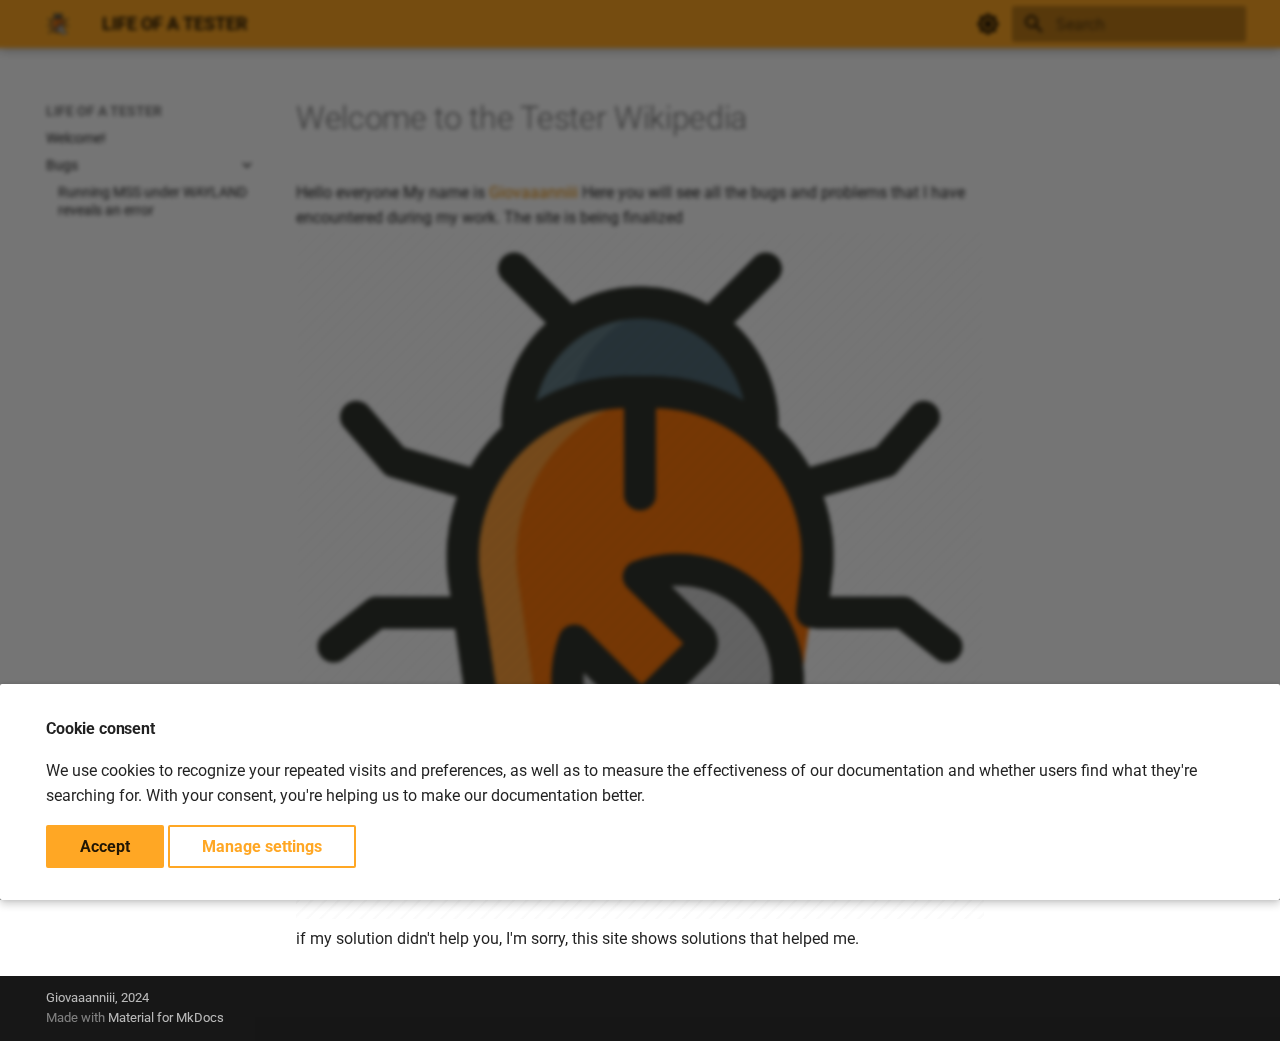
<file: index.html>
<!doctype html>
<html lang="en" class="no-js">
  <head>
    
      <meta charset="utf-8">
      <meta name="viewport" content="width=device-width,initial-scale=1">
      
      
        <meta name="author" content="Ivan Gorbunov">
      
      
        <link rel="canonical" href="https://Giovaaanniii.github.io/Bug-library/">
      
      
      
      
      <link rel="icon" href="static/img/g.png">
      <meta name="generator" content="mkdocs-1.6.1, mkdocs-material-9.5.48">
    
    
      
        <title>LIFE OF A TESTER</title>
      
    
    
      <link rel="stylesheet" href="assets/stylesheets/main.6f8fc17f.min.css">
      
        
        <link rel="stylesheet" href="assets/stylesheets/palette.06af60db.min.css">
      
      


    
    
      
    
    
      
        
        
        <link rel="preconnect" href="https://fonts.gstatic.com" crossorigin>
        <link rel="stylesheet" href="https://fonts.googleapis.com/css?family=Roboto:300,300i,400,400i,700,700i%7CRoboto+Mono:400,400i,700,700i&display=fallback">
        <style>:root{--md-text-font:"Roboto";--md-code-font:"Roboto Mono"}</style>
      
    
    
      <link rel="stylesheet" href="css/extra.css">
    
    <script>__md_scope=new URL(".",location),__md_hash=e=>[...e].reduce(((e,_)=>(e<<5)-e+_.charCodeAt(0)),0),__md_get=(e,_=localStorage,t=__md_scope)=>JSON.parse(_.getItem(t.pathname+"."+e)),__md_set=(e,_,t=localStorage,a=__md_scope)=>{try{t.setItem(a.pathname+"."+e,JSON.stringify(_))}catch(e){}}</script>
    
      

    
    
    
  </head>
  
  
    
    
      
    
    
    
    
    <body dir="ltr" data-md-color-scheme="default" data-md-color-primary="orange" data-md-color-accent="deep-orange">
  
    
    <input class="md-toggle" data-md-toggle="drawer" type="checkbox" id="__drawer" autocomplete="off">
    <input class="md-toggle" data-md-toggle="search" type="checkbox" id="__search" autocomplete="off">
    <label class="md-overlay" for="__drawer"></label>
    <div data-md-component="skip">
      
        
        <a href="#welcome-to-the-tester-wikipedia" class="md-skip">
          Skip to content
        </a>
      
    </div>
    <div data-md-component="announce">
      
    </div>
    
    
      

  

<header class="md-header md-header--shadow" data-md-component="header">
  <nav class="md-header__inner md-grid" aria-label="Header">
    <a href="https://Giovaaanniii.github.io/Bug-library/" title="LIFE OF A TESTER" class="md-header__button md-logo" aria-label="LIFE OF A TESTER" data-md-component="logo">
      
  <img src="static/img/g.png" alt="logo">

    </a>
    <label class="md-header__button md-icon" for="__drawer">
      
      <svg xmlns="http://www.w3.org/2000/svg" viewBox="0 0 24 24"><path d="M3 6h18v2H3zm0 5h18v2H3zm0 5h18v2H3z"/></svg>
    </label>
    <div class="md-header__title" data-md-component="header-title">
      <div class="md-header__ellipsis">
        <div class="md-header__topic">
          <span class="md-ellipsis">
            LIFE OF A TESTER
          </span>
        </div>
        <div class="md-header__topic" data-md-component="header-topic">
          <span class="md-ellipsis">
            
              Welcome to the Tester Wikipedia
            
          </span>
        </div>
      </div>
    </div>
    
      
        <form class="md-header__option" data-md-component="palette">
  
    
    
    
    <input class="md-option" data-md-color-media="(prefers-color-scheme: light)" data-md-color-scheme="default" data-md-color-primary="orange" data-md-color-accent="deep-orange"  aria-label="Switch to dark mode"  type="radio" name="__palette" id="__palette_0">
    
      <label class="md-header__button md-icon" title="Switch to dark mode" for="__palette_1" hidden>
        <svg xmlns="http://www.w3.org/2000/svg" viewBox="0 0 24 24"><path d="M12 8a4 4 0 0 0-4 4 4 4 0 0 0 4 4 4 4 0 0 0 4-4 4 4 0 0 0-4-4m0 10a6 6 0 0 1-6-6 6 6 0 0 1 6-6 6 6 0 0 1 6 6 6 6 0 0 1-6 6m8-9.31V4h-4.69L12 .69 8.69 4H4v4.69L.69 12 4 15.31V20h4.69L12 23.31 15.31 20H20v-4.69L23.31 12z"/></svg>
      </label>
    
  
    
    
    
    <input class="md-option" data-md-color-media="(prefers-color-scheme: dark)" data-md-color-scheme="slate" data-md-color-primary="orange" data-md-color-accent="deep-orange"  aria-label="Switch to light mode"  type="radio" name="__palette" id="__palette_1">
    
      <label class="md-header__button md-icon" title="Switch to light mode" for="__palette_0" hidden>
        <svg xmlns="http://www.w3.org/2000/svg" viewBox="0 0 24 24"><path d="M12 18c-.89 0-1.74-.2-2.5-.55C11.56 16.5 13 14.42 13 12s-1.44-4.5-3.5-5.45C10.26 6.2 11.11 6 12 6a6 6 0 0 1 6 6 6 6 0 0 1-6 6m8-9.31V4h-4.69L12 .69 8.69 4H4v4.69L.69 12 4 15.31V20h4.69L12 23.31 15.31 20H20v-4.69L23.31 12z"/></svg>
      </label>
    
  
</form>
      
    
    
      <script>var palette=__md_get("__palette");if(palette&&palette.color){if("(prefers-color-scheme)"===palette.color.media){var media=matchMedia("(prefers-color-scheme: light)"),input=document.querySelector(media.matches?"[data-md-color-media='(prefers-color-scheme: light)']":"[data-md-color-media='(prefers-color-scheme: dark)']");palette.color.media=input.getAttribute("data-md-color-media"),palette.color.scheme=input.getAttribute("data-md-color-scheme"),palette.color.primary=input.getAttribute("data-md-color-primary"),palette.color.accent=input.getAttribute("data-md-color-accent")}for(var[key,value]of Object.entries(palette.color))document.body.setAttribute("data-md-color-"+key,value)}</script>
    
    
    
      <label class="md-header__button md-icon" for="__search">
        
        <svg xmlns="http://www.w3.org/2000/svg" viewBox="0 0 24 24"><path d="M9.5 3A6.5 6.5 0 0 1 16 9.5c0 1.61-.59 3.09-1.56 4.23l.27.27h.79l5 5-1.5 1.5-5-5v-.79l-.27-.27A6.52 6.52 0 0 1 9.5 16 6.5 6.5 0 0 1 3 9.5 6.5 6.5 0 0 1 9.5 3m0 2C7 5 5 7 5 9.5S7 14 9.5 14 14 12 14 9.5 12 5 9.5 5"/></svg>
      </label>
      <div class="md-search" data-md-component="search" role="dialog">
  <label class="md-search__overlay" for="__search"></label>
  <div class="md-search__inner" role="search">
    <form class="md-search__form" name="search">
      <input type="text" class="md-search__input" name="query" aria-label="Search" placeholder="Search" autocapitalize="off" autocorrect="off" autocomplete="off" spellcheck="false" data-md-component="search-query" required>
      <label class="md-search__icon md-icon" for="__search">
        
        <svg xmlns="http://www.w3.org/2000/svg" viewBox="0 0 24 24"><path d="M9.5 3A6.5 6.5 0 0 1 16 9.5c0 1.61-.59 3.09-1.56 4.23l.27.27h.79l5 5-1.5 1.5-5-5v-.79l-.27-.27A6.52 6.52 0 0 1 9.5 16 6.5 6.5 0 0 1 3 9.5 6.5 6.5 0 0 1 9.5 3m0 2C7 5 5 7 5 9.5S7 14 9.5 14 14 12 14 9.5 12 5 9.5 5"/></svg>
        
        <svg xmlns="http://www.w3.org/2000/svg" viewBox="0 0 24 24"><path d="M20 11v2H8l5.5 5.5-1.42 1.42L4.16 12l7.92-7.92L13.5 5.5 8 11z"/></svg>
      </label>
      <nav class="md-search__options" aria-label="Search">
        
        <button type="reset" class="md-search__icon md-icon" title="Clear" aria-label="Clear" tabindex="-1">
          
          <svg xmlns="http://www.w3.org/2000/svg" viewBox="0 0 24 24"><path d="M19 6.41 17.59 5 12 10.59 6.41 5 5 6.41 10.59 12 5 17.59 6.41 19 12 13.41 17.59 19 19 17.59 13.41 12z"/></svg>
        </button>
      </nav>
      
    </form>
    <div class="md-search__output">
      <div class="md-search__scrollwrap" tabindex="0" data-md-scrollfix>
        <div class="md-search-result" data-md-component="search-result">
          <div class="md-search-result__meta">
            Initializing search
          </div>
          <ol class="md-search-result__list" role="presentation"></ol>
        </div>
      </div>
    </div>
  </div>
</div>
    
    
  </nav>
  
</header>
    
    <div class="md-container" data-md-component="container">
      
      
        
          
        
      
      <main class="md-main" data-md-component="main">
        <div class="md-main__inner md-grid">
          
            
              
              <div class="md-sidebar md-sidebar--primary" data-md-component="sidebar" data-md-type="navigation" >
                <div class="md-sidebar__scrollwrap">
                  <div class="md-sidebar__inner">
                    



<nav class="md-nav md-nav--primary" aria-label="Navigation" data-md-level="0">
  <label class="md-nav__title" for="__drawer">
    <a href="https://Giovaaanniii.github.io/Bug-library/" title="LIFE OF A TESTER" class="md-nav__button md-logo" aria-label="LIFE OF A TESTER" data-md-component="logo">
      
  <img src="static/img/g.png" alt="logo">

    </a>
    LIFE OF A TESTER
  </label>
  
  <ul class="md-nav__list" data-md-scrollfix>
    
      
      
  
  
  
  
    <li class="md-nav__item">
      <a href="/Bug-library/" class="md-nav__link">
        
  
  <span class="md-ellipsis">
    Welcome!
  </span>
  

      </a>
    </li>
  

    
      
      
  
  
  
  
    
    
      
        
      
    
    
    
    <li class="md-nav__item md-nav__item--nested">
      
        
        
          
        
        <input class="md-nav__toggle md-toggle md-toggle--indeterminate" type="checkbox" id="__nav_2" >
        
          
          <label class="md-nav__link" for="__nav_2" id="__nav_2_label" tabindex="0">
            
  
  <span class="md-ellipsis">
    Bugs
  </span>
  

            <span class="md-nav__icon md-icon"></span>
          </label>
        
        <nav class="md-nav" data-md-level="1" aria-labelledby="__nav_2_label" aria-expanded="false">
          <label class="md-nav__title" for="__nav_2">
            <span class="md-nav__icon md-icon"></span>
            Bugs
          </label>
          <ul class="md-nav__list" data-md-scrollfix>
            
              
                
  
  
  
  
    <li class="md-nav__item">
      <a href="/Bug-library/mss_under_wayland" class="md-nav__link">
        
  
  <span class="md-ellipsis">
    Running MSS under WAYLAND reveals an error
  </span>
  

      </a>
    </li>
  

              
            
          </ul>
        </nav>
      
    </li>
  

    
  </ul>
</nav>
                  </div>
                </div>
              </div>
            
            
              
              <div class="md-sidebar md-sidebar--secondary" data-md-component="sidebar" data-md-type="toc" >
                <div class="md-sidebar__scrollwrap">
                  <div class="md-sidebar__inner">
                    

<nav class="md-nav md-nav--secondary" aria-label="Table of contents">
  
  
  
    
  
  
</nav>
                  </div>
                </div>
              </div>
            
          
          
            <div class="md-content" data-md-component="content">
              <article class="md-content__inner md-typeset">
                
                  


<h1 id="welcome-to-the-tester-wikipedia">Welcome to the Tester Wikipedia</h1>
<p>Hello everyone My name is <a href="https://github.com/Giovaaanniii">Giovaaanniii</a> Here you will see all the bugs and problems that I have encountered during my work. The site is being finalized
<img alt="Screenshot" src="static/img/g.png" />
if my solution didn't help you, I'm sorry, this site shows solutions that helped me.</p>












                
              </article>
            </div>
          
          
<script>var target=document.getElementById(location.hash.slice(1));target&&target.name&&(target.checked=target.name.startsWith("__tabbed_"))</script>
        </div>
        
          <button type="button" class="md-top md-icon" data-md-component="top" hidden>
  
  <svg xmlns="http://www.w3.org/2000/svg" viewBox="0 0 24 24"><path d="M13 20h-2V8l-5.5 5.5-1.42-1.42L12 4.16l7.92 7.92-1.42 1.42L13 8z"/></svg>
  Back to top
</button>
        
      </main>
      
        <footer class="md-footer">
  
  <div class="md-footer-meta md-typeset">
    <div class="md-footer-meta__inner md-grid">
      <div class="md-copyright">
  
    <div class="md-copyright__highlight">
      Giovaaanniii, 2024
    </div>
  
  
    Made with
    <a href="https://squidfunk.github.io/mkdocs-material/" target="_blank" rel="noopener">
      Material for MkDocs
    </a>
  
</div>
      
    </div>
  </div>
</footer>
      
    </div>
    <div class="md-dialog" data-md-component="dialog">
      <div class="md-dialog__inner md-typeset"></div>
    </div>
    
    
      <div class="md-consent" data-md-component="consent" id="__consent" hidden>
        <div class="md-consent__overlay"></div>
        <aside class="md-consent__inner">
          <form class="md-consent__form md-grid md-typeset" name="consent">
            




  


<h4>Cookie consent</h4>
<p>We use cookies to recognize your repeated visits and preferences, as well as to measure the effectiveness of our documentation and whether users find what they're searching for. With your consent, you're helping us to make our documentation better.</p>
<input class="md-toggle" type="checkbox" id="__settings" >
<div class="md-consent__settings">
  <ul class="task-list">
    
  </ul>
</div>
<div class="md-consent__controls">
  
    
      <button class="md-button md-button--primary">Accept</button>
    
    
    
  
    
    
    
      <label class="md-button" for="__settings">Manage settings</label>
    
  
</div>
          </form>
        </aside>
      </div>
      <script>var consent=__md_get("__consent");if(consent)for(var input of document.forms.consent.elements)input.name&&(input.checked=consent[input.name]||!1);else"file:"!==location.protocol&&setTimeout((function(){document.querySelector("[data-md-component=consent]").hidden=!1}),250);var form=document.forms.consent;for(var action of["submit","reset"])form.addEventListener(action,(function(e){if(e.preventDefault(),"reset"===e.type)for(var n of document.forms.consent.elements)n.name&&(n.checked=!1);__md_set("__consent",Object.fromEntries(Array.from(new FormData(form).keys()).map((function(e){return[e,!0]})))),location.hash="",location.reload()}))</script>
    
    <script id="__config" type="application/json">{"base": ".", "features": ["search", "search.highlight", "navigation.instant", "navigation.instant.prefetch", "navigation.expand", "navigation.indexes", "navigation.top"], "search": "assets/javascripts/workers/search.6ce7567c.min.js", "translations": {"clipboard.copied": "Copied to clipboard", "clipboard.copy": "Copy to clipboard", "search.result.more.one": "1 more on this page", "search.result.more.other": "# more on this page", "search.result.none": "No matching documents", "search.result.one": "1 matching document", "search.result.other": "# matching documents", "search.result.placeholder": "Type to start searching", "search.result.term.missing": "Missing", "select.version": "Select version"}}</script>
    
    
      <script src="assets/javascripts/bundle.83f73b43.min.js"></script>
      
    
  </body>
</html>
</file>
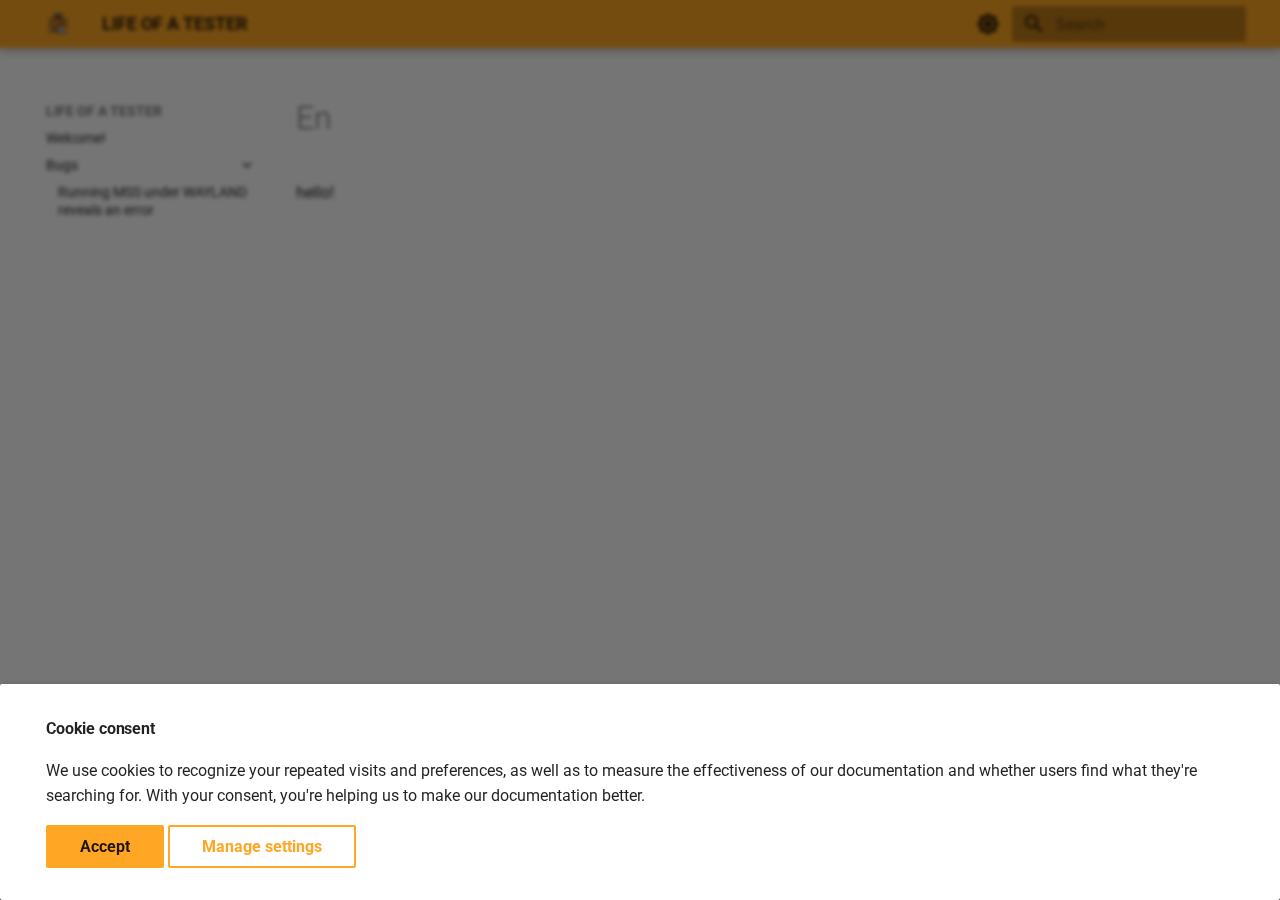
<file: en/index.html>
<!doctype html>
<html lang="en" class="no-js">
  <head>
    
      <meta charset="utf-8">
      <meta name="viewport" content="width=device-width,initial-scale=1">
      
      
        <meta name="author" content="Ivan Gorbunov">
      
      
        <link rel="canonical" href="https://Giovaaanniii.github.io/Bug-library/en/">
      
      
      
      
      <link rel="icon" href="../static/img/g.png">
      <meta name="generator" content="mkdocs-1.6.1, mkdocs-material-9.5.48">
    
    
      
        <title>En - LIFE OF A TESTER</title>
      
    
    
      <link rel="stylesheet" href="../assets/stylesheets/main.6f8fc17f.min.css">
      
        
        <link rel="stylesheet" href="../assets/stylesheets/palette.06af60db.min.css">
      
      


    
    
      
    
    
      
        
        
        <link rel="preconnect" href="https://fonts.gstatic.com" crossorigin>
        <link rel="stylesheet" href="https://fonts.googleapis.com/css?family=Roboto:300,300i,400,400i,700,700i%7CRoboto+Mono:400,400i,700,700i&display=fallback">
        <style>:root{--md-text-font:"Roboto";--md-code-font:"Roboto Mono"}</style>
      
    
    
      <link rel="stylesheet" href="../css/extra.css">
    
    <script>__md_scope=new URL("..",location),__md_hash=e=>[...e].reduce(((e,_)=>(e<<5)-e+_.charCodeAt(0)),0),__md_get=(e,_=localStorage,t=__md_scope)=>JSON.parse(_.getItem(t.pathname+"."+e)),__md_set=(e,_,t=localStorage,a=__md_scope)=>{try{t.setItem(a.pathname+"."+e,JSON.stringify(_))}catch(e){}}</script>
    
      

    
    
    
  </head>
  
  
    
    
      
    
    
    
    
    <body dir="ltr" data-md-color-scheme="default" data-md-color-primary="orange" data-md-color-accent="deep-orange">
  
    
    <input class="md-toggle" data-md-toggle="drawer" type="checkbox" id="__drawer" autocomplete="off">
    <input class="md-toggle" data-md-toggle="search" type="checkbox" id="__search" autocomplete="off">
    <label class="md-overlay" for="__drawer"></label>
    <div data-md-component="skip">
      
    </div>
    <div data-md-component="announce">
      
    </div>
    
    
      

  

<header class="md-header md-header--shadow" data-md-component="header">
  <nav class="md-header__inner md-grid" aria-label="Header">
    <a href="https://Giovaaanniii.github.io/Bug-library/" title="LIFE OF A TESTER" class="md-header__button md-logo" aria-label="LIFE OF A TESTER" data-md-component="logo">
      
  <img src="../static/img/g.png" alt="logo">

    </a>
    <label class="md-header__button md-icon" for="__drawer">
      
      <svg xmlns="http://www.w3.org/2000/svg" viewBox="0 0 24 24"><path d="M3 6h18v2H3zm0 5h18v2H3zm0 5h18v2H3z"/></svg>
    </label>
    <div class="md-header__title" data-md-component="header-title">
      <div class="md-header__ellipsis">
        <div class="md-header__topic">
          <span class="md-ellipsis">
            LIFE OF A TESTER
          </span>
        </div>
        <div class="md-header__topic" data-md-component="header-topic">
          <span class="md-ellipsis">
            
              En
            
          </span>
        </div>
      </div>
    </div>
    
      
        <form class="md-header__option" data-md-component="palette">
  
    
    
    
    <input class="md-option" data-md-color-media="(prefers-color-scheme: light)" data-md-color-scheme="default" data-md-color-primary="orange" data-md-color-accent="deep-orange"  aria-label="Switch to dark mode"  type="radio" name="__palette" id="__palette_0">
    
      <label class="md-header__button md-icon" title="Switch to dark mode" for="__palette_1" hidden>
        <svg xmlns="http://www.w3.org/2000/svg" viewBox="0 0 24 24"><path d="M12 8a4 4 0 0 0-4 4 4 4 0 0 0 4 4 4 4 0 0 0 4-4 4 4 0 0 0-4-4m0 10a6 6 0 0 1-6-6 6 6 0 0 1 6-6 6 6 0 0 1 6 6 6 6 0 0 1-6 6m8-9.31V4h-4.69L12 .69 8.69 4H4v4.69L.69 12 4 15.31V20h4.69L12 23.31 15.31 20H20v-4.69L23.31 12z"/></svg>
      </label>
    
  
    
    
    
    <input class="md-option" data-md-color-media="(prefers-color-scheme: dark)" data-md-color-scheme="slate" data-md-color-primary="orange" data-md-color-accent="deep-orange"  aria-label="Switch to light mode"  type="radio" name="__palette" id="__palette_1">
    
      <label class="md-header__button md-icon" title="Switch to light mode" for="__palette_0" hidden>
        <svg xmlns="http://www.w3.org/2000/svg" viewBox="0 0 24 24"><path d="M12 18c-.89 0-1.74-.2-2.5-.55C11.56 16.5 13 14.42 13 12s-1.44-4.5-3.5-5.45C10.26 6.2 11.11 6 12 6a6 6 0 0 1 6 6 6 6 0 0 1-6 6m8-9.31V4h-4.69L12 .69 8.69 4H4v4.69L.69 12 4 15.31V20h4.69L12 23.31 15.31 20H20v-4.69L23.31 12z"/></svg>
      </label>
    
  
</form>
      
    
    
      <script>var palette=__md_get("__palette");if(palette&&palette.color){if("(prefers-color-scheme)"===palette.color.media){var media=matchMedia("(prefers-color-scheme: light)"),input=document.querySelector(media.matches?"[data-md-color-media='(prefers-color-scheme: light)']":"[data-md-color-media='(prefers-color-scheme: dark)']");palette.color.media=input.getAttribute("data-md-color-media"),palette.color.scheme=input.getAttribute("data-md-color-scheme"),palette.color.primary=input.getAttribute("data-md-color-primary"),palette.color.accent=input.getAttribute("data-md-color-accent")}for(var[key,value]of Object.entries(palette.color))document.body.setAttribute("data-md-color-"+key,value)}</script>
    
    
    
      <label class="md-header__button md-icon" for="__search">
        
        <svg xmlns="http://www.w3.org/2000/svg" viewBox="0 0 24 24"><path d="M9.5 3A6.5 6.5 0 0 1 16 9.5c0 1.61-.59 3.09-1.56 4.23l.27.27h.79l5 5-1.5 1.5-5-5v-.79l-.27-.27A6.52 6.52 0 0 1 9.5 16 6.5 6.5 0 0 1 3 9.5 6.5 6.5 0 0 1 9.5 3m0 2C7 5 5 7 5 9.5S7 14 9.5 14 14 12 14 9.5 12 5 9.5 5"/></svg>
      </label>
      <div class="md-search" data-md-component="search" role="dialog">
  <label class="md-search__overlay" for="__search"></label>
  <div class="md-search__inner" role="search">
    <form class="md-search__form" name="search">
      <input type="text" class="md-search__input" name="query" aria-label="Search" placeholder="Search" autocapitalize="off" autocorrect="off" autocomplete="off" spellcheck="false" data-md-component="search-query" required>
      <label class="md-search__icon md-icon" for="__search">
        
        <svg xmlns="http://www.w3.org/2000/svg" viewBox="0 0 24 24"><path d="M9.5 3A6.5 6.5 0 0 1 16 9.5c0 1.61-.59 3.09-1.56 4.23l.27.27h.79l5 5-1.5 1.5-5-5v-.79l-.27-.27A6.52 6.52 0 0 1 9.5 16 6.5 6.5 0 0 1 3 9.5 6.5 6.5 0 0 1 9.5 3m0 2C7 5 5 7 5 9.5S7 14 9.5 14 14 12 14 9.5 12 5 9.5 5"/></svg>
        
        <svg xmlns="http://www.w3.org/2000/svg" viewBox="0 0 24 24"><path d="M20 11v2H8l5.5 5.5-1.42 1.42L4.16 12l7.92-7.92L13.5 5.5 8 11z"/></svg>
      </label>
      <nav class="md-search__options" aria-label="Search">
        
        <button type="reset" class="md-search__icon md-icon" title="Clear" aria-label="Clear" tabindex="-1">
          
          <svg xmlns="http://www.w3.org/2000/svg" viewBox="0 0 24 24"><path d="M19 6.41 17.59 5 12 10.59 6.41 5 5 6.41 10.59 12 5 17.59 6.41 19 12 13.41 17.59 19 19 17.59 13.41 12z"/></svg>
        </button>
      </nav>
      
    </form>
    <div class="md-search__output">
      <div class="md-search__scrollwrap" tabindex="0" data-md-scrollfix>
        <div class="md-search-result" data-md-component="search-result">
          <div class="md-search-result__meta">
            Initializing search
          </div>
          <ol class="md-search-result__list" role="presentation"></ol>
        </div>
      </div>
    </div>
  </div>
</div>
    
    
  </nav>
  
</header>
    
    <div class="md-container" data-md-component="container">
      
      
        
          
        
      
      <main class="md-main" data-md-component="main">
        <div class="md-main__inner md-grid">
          
            
              
              <div class="md-sidebar md-sidebar--primary" data-md-component="sidebar" data-md-type="navigation" >
                <div class="md-sidebar__scrollwrap">
                  <div class="md-sidebar__inner">
                    



<nav class="md-nav md-nav--primary" aria-label="Navigation" data-md-level="0">
  <label class="md-nav__title" for="__drawer">
    <a href="https://Giovaaanniii.github.io/Bug-library/" title="LIFE OF A TESTER" class="md-nav__button md-logo" aria-label="LIFE OF A TESTER" data-md-component="logo">
      
  <img src="../static/img/g.png" alt="logo">

    </a>
    LIFE OF A TESTER
  </label>
  
  <ul class="md-nav__list" data-md-scrollfix>
    
      
      
  
  
  
  
    <li class="md-nav__item">
      <a href="/Bug-library/" class="md-nav__link">
        
  
  <span class="md-ellipsis">
    Welcome!
  </span>
  

      </a>
    </li>
  

    
      
      
  
  
  
  
    
    
      
        
      
    
    
    
    <li class="md-nav__item md-nav__item--nested">
      
        
        
          
        
        <input class="md-nav__toggle md-toggle md-toggle--indeterminate" type="checkbox" id="__nav_2" >
        
          
          <label class="md-nav__link" for="__nav_2" id="__nav_2_label" tabindex="0">
            
  
  <span class="md-ellipsis">
    Bugs
  </span>
  

            <span class="md-nav__icon md-icon"></span>
          </label>
        
        <nav class="md-nav" data-md-level="1" aria-labelledby="__nav_2_label" aria-expanded="false">
          <label class="md-nav__title" for="__nav_2">
            <span class="md-nav__icon md-icon"></span>
            Bugs
          </label>
          <ul class="md-nav__list" data-md-scrollfix>
            
              
                
  
  
  
  
    <li class="md-nav__item">
      <a href="/Bug-library/mss_under_wayland" class="md-nav__link">
        
  
  <span class="md-ellipsis">
    Running MSS under WAYLAND reveals an error
  </span>
  

      </a>
    </li>
  

              
            
          </ul>
        </nav>
      
    </li>
  

    
  </ul>
</nav>
                  </div>
                </div>
              </div>
            
            
              
              <div class="md-sidebar md-sidebar--secondary" data-md-component="sidebar" data-md-type="toc" >
                <div class="md-sidebar__scrollwrap">
                  <div class="md-sidebar__inner">
                    

<nav class="md-nav md-nav--secondary" aria-label="Table of contents">
  
  
  
  
</nav>
                  </div>
                </div>
              </div>
            
          
          
            <div class="md-content" data-md-component="content">
              <article class="md-content__inner md-typeset">
                
                  


  <h1>En</h1>

<p>hello!  </p>












                
              </article>
            </div>
          
          
<script>var target=document.getElementById(location.hash.slice(1));target&&target.name&&(target.checked=target.name.startsWith("__tabbed_"))</script>
        </div>
        
          <button type="button" class="md-top md-icon" data-md-component="top" hidden>
  
  <svg xmlns="http://www.w3.org/2000/svg" viewBox="0 0 24 24"><path d="M13 20h-2V8l-5.5 5.5-1.42-1.42L12 4.16l7.92 7.92-1.42 1.42L13 8z"/></svg>
  Back to top
</button>
        
      </main>
      
        <footer class="md-footer">
  
  <div class="md-footer-meta md-typeset">
    <div class="md-footer-meta__inner md-grid">
      <div class="md-copyright">
  
    <div class="md-copyright__highlight">
      Giovaaanniii, 2024
    </div>
  
  
    Made with
    <a href="https://squidfunk.github.io/mkdocs-material/" target="_blank" rel="noopener">
      Material for MkDocs
    </a>
  
</div>
      
    </div>
  </div>
</footer>
      
    </div>
    <div class="md-dialog" data-md-component="dialog">
      <div class="md-dialog__inner md-typeset"></div>
    </div>
    
    
      <div class="md-consent" data-md-component="consent" id="__consent" hidden>
        <div class="md-consent__overlay"></div>
        <aside class="md-consent__inner">
          <form class="md-consent__form md-grid md-typeset" name="consent">
            




  


<h4>Cookie consent</h4>
<p>We use cookies to recognize your repeated visits and preferences, as well as to measure the effectiveness of our documentation and whether users find what they're searching for. With your consent, you're helping us to make our documentation better.</p>
<input class="md-toggle" type="checkbox" id="__settings" >
<div class="md-consent__settings">
  <ul class="task-list">
    
  </ul>
</div>
<div class="md-consent__controls">
  
    
      <button class="md-button md-button--primary">Accept</button>
    
    
    
  
    
    
    
      <label class="md-button" for="__settings">Manage settings</label>
    
  
</div>
          </form>
        </aside>
      </div>
      <script>var consent=__md_get("__consent");if(consent)for(var input of document.forms.consent.elements)input.name&&(input.checked=consent[input.name]||!1);else"file:"!==location.protocol&&setTimeout((function(){document.querySelector("[data-md-component=consent]").hidden=!1}),250);var form=document.forms.consent;for(var action of["submit","reset"])form.addEventListener(action,(function(e){if(e.preventDefault(),"reset"===e.type)for(var n of document.forms.consent.elements)n.name&&(n.checked=!1);__md_set("__consent",Object.fromEntries(Array.from(new FormData(form).keys()).map((function(e){return[e,!0]})))),location.hash="",location.reload()}))</script>
    
    <script id="__config" type="application/json">{"base": "..", "features": ["search", "search.highlight", "navigation.instant", "navigation.instant.prefetch", "navigation.expand", "navigation.indexes", "navigation.top"], "search": "../assets/javascripts/workers/search.6ce7567c.min.js", "translations": {"clipboard.copied": "Copied to clipboard", "clipboard.copy": "Copy to clipboard", "search.result.more.one": "1 more on this page", "search.result.more.other": "# more on this page", "search.result.none": "No matching documents", "search.result.one": "1 matching document", "search.result.other": "# matching documents", "search.result.placeholder": "Type to start searching", "search.result.term.missing": "Missing", "select.version": "Select version"}}</script>
    
    
      <script src="../assets/javascripts/bundle.83f73b43.min.js"></script>
      
    
  </body>
</html>
</file>
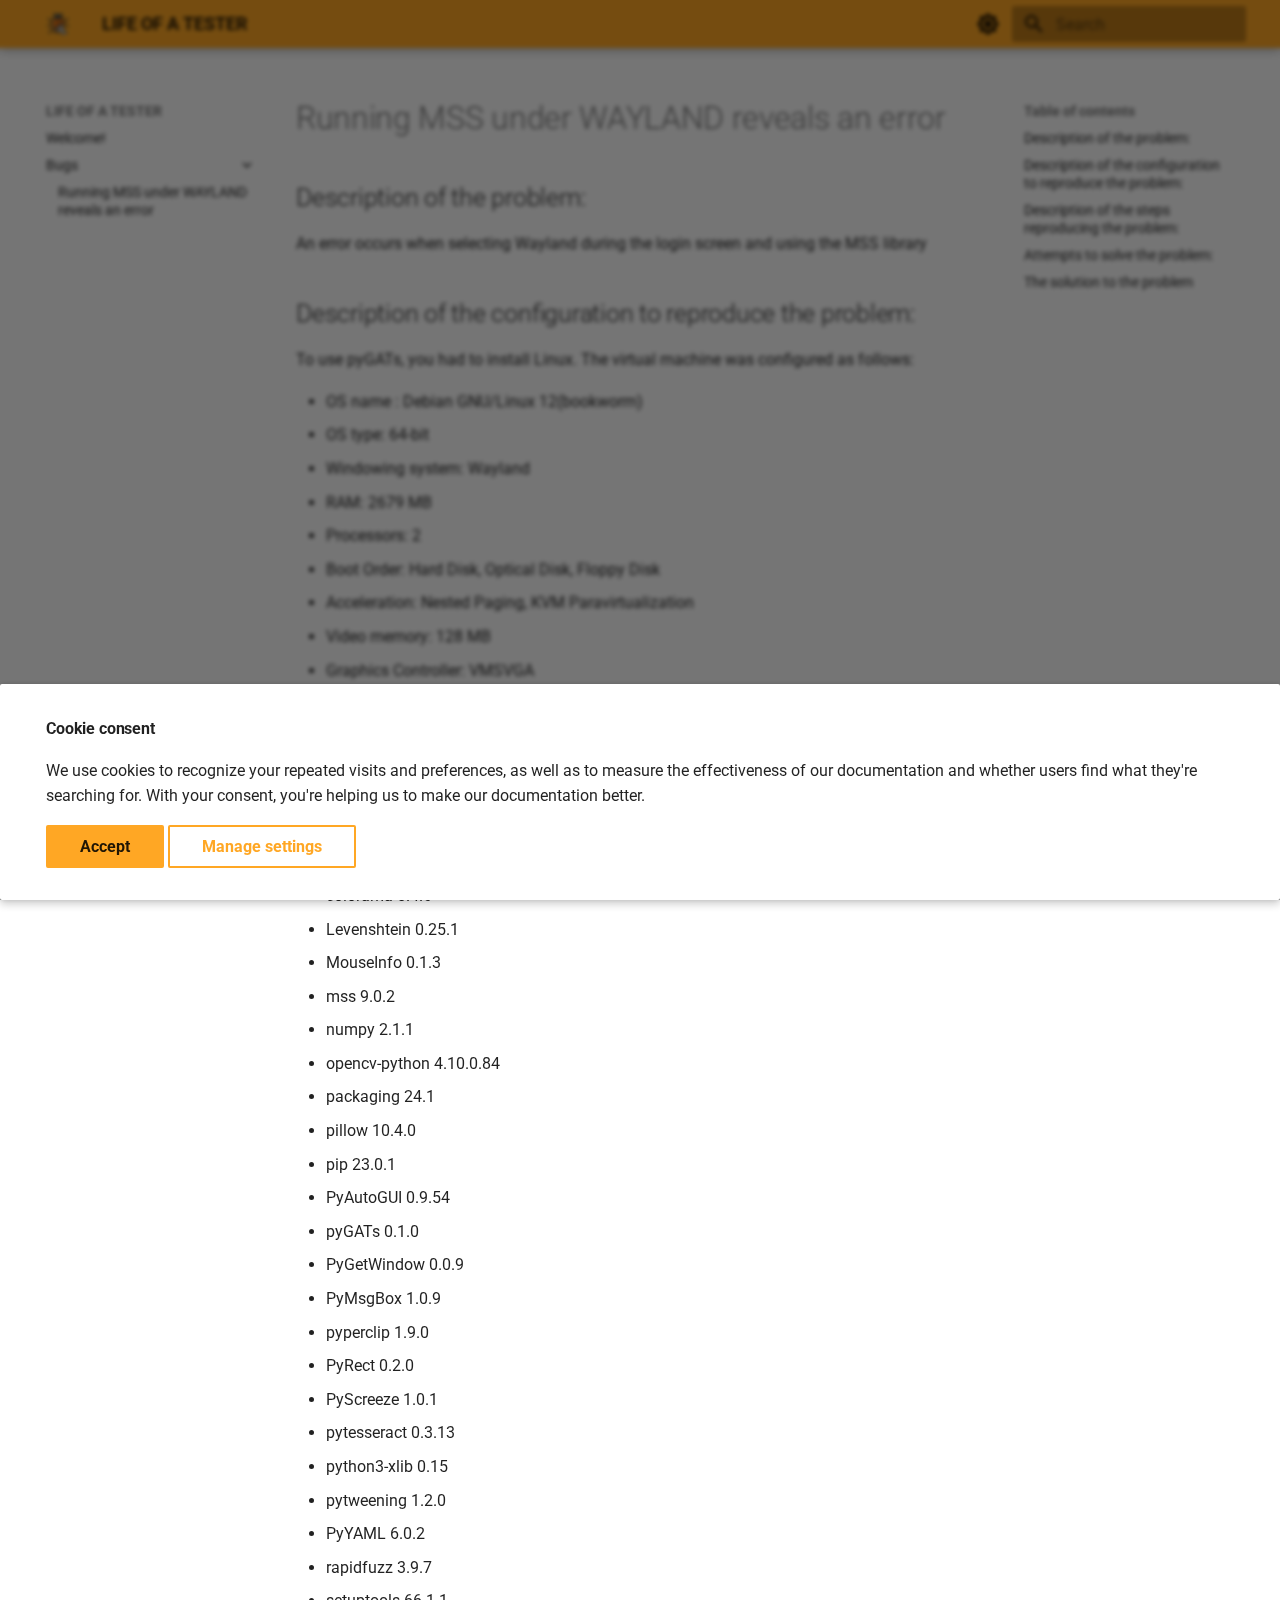
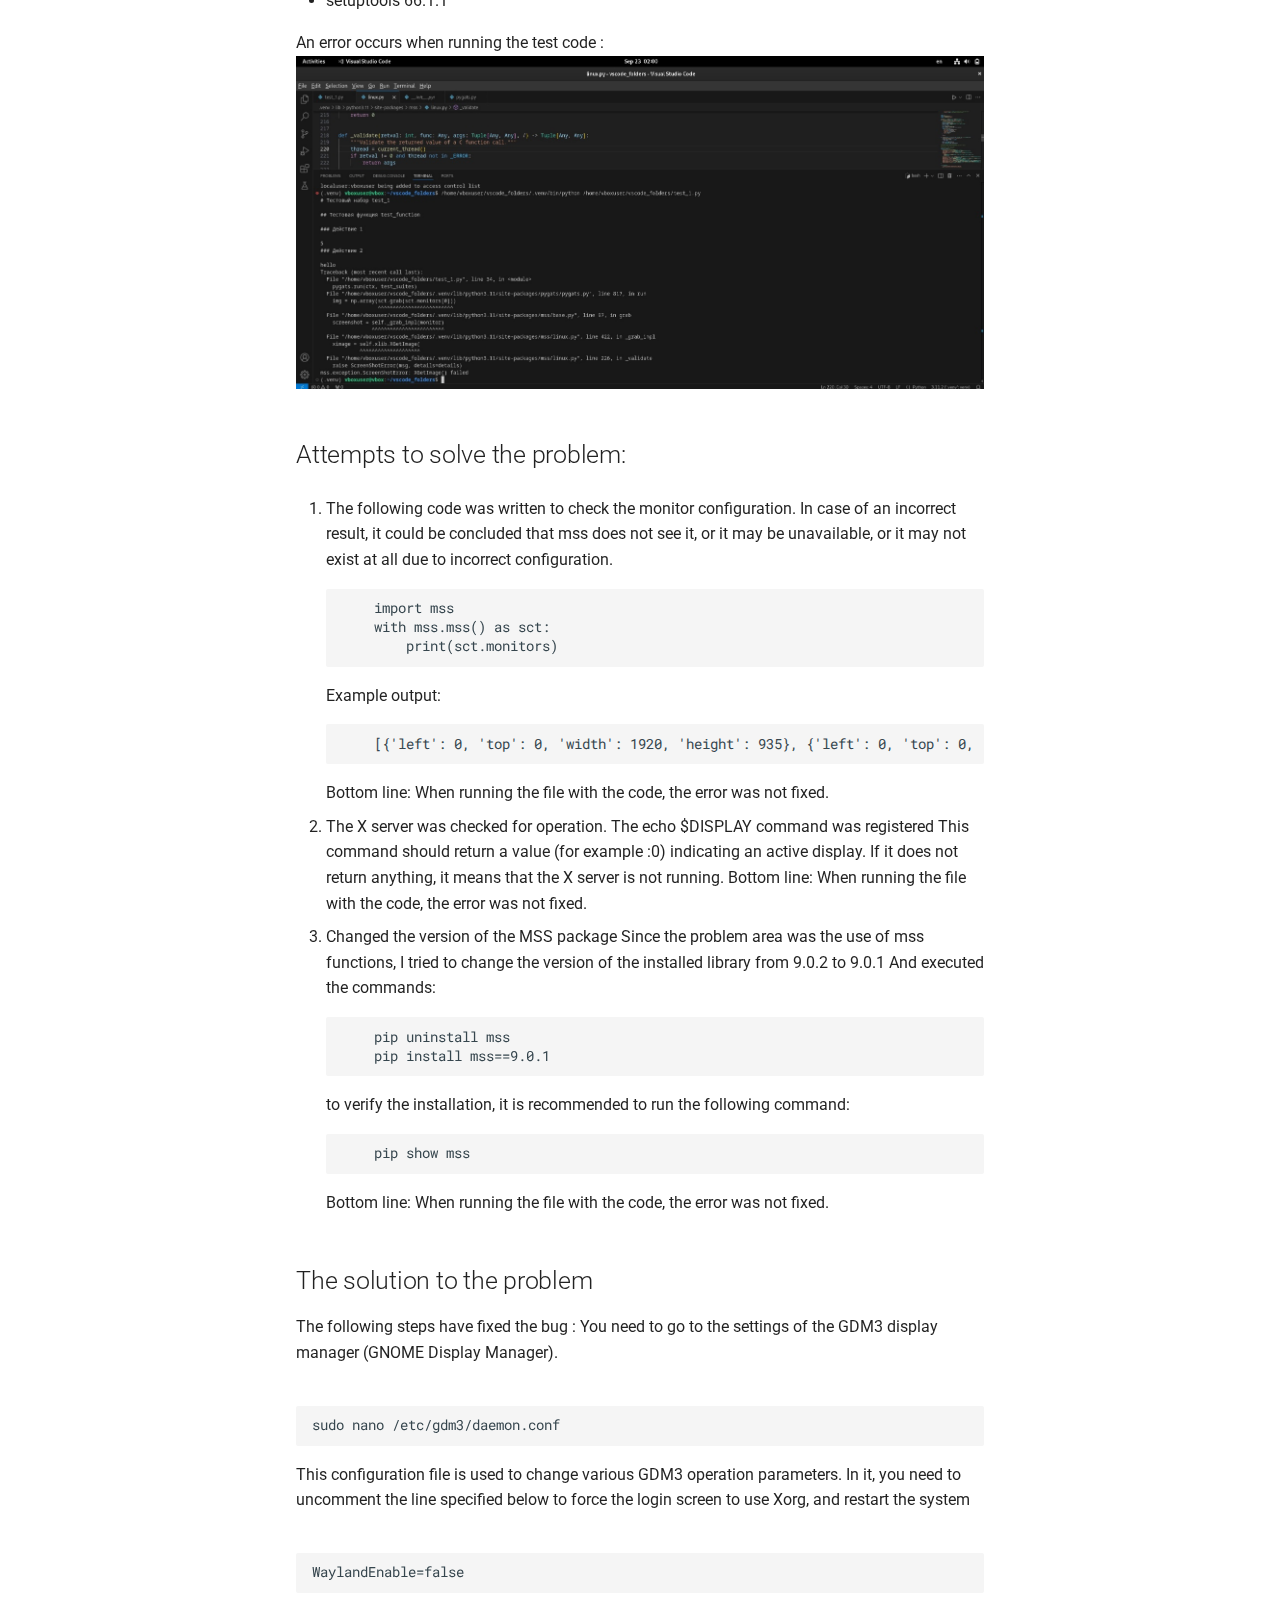
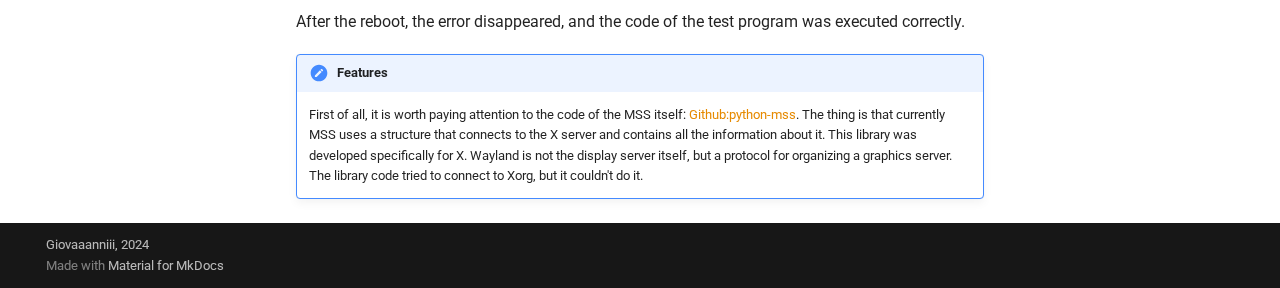
<file: mss_under_wayland/index.html>
<!doctype html>
<html lang="en" class="no-js">
  <head>
    
      <meta charset="utf-8">
      <meta name="viewport" content="width=device-width,initial-scale=1">
      
      
        <meta name="author" content="Ivan Gorbunov">
      
      
        <link rel="canonical" href="https://Giovaaanniii.github.io/Bug-library/mss_under_wayland/">
      
      
      
      
      <link rel="icon" href="../static/img/g.png">
      <meta name="generator" content="mkdocs-1.6.1, mkdocs-material-9.5.48">
    
    
      
        <title>Running MSS under WAYLAND reveals an error - LIFE OF A TESTER</title>
      
    
    
      <link rel="stylesheet" href="../assets/stylesheets/main.6f8fc17f.min.css">
      
        
        <link rel="stylesheet" href="../assets/stylesheets/palette.06af60db.min.css">
      
      


    
    
      
    
    
      
        
        
        <link rel="preconnect" href="https://fonts.gstatic.com" crossorigin>
        <link rel="stylesheet" href="https://fonts.googleapis.com/css?family=Roboto:300,300i,400,400i,700,700i%7CRoboto+Mono:400,400i,700,700i&display=fallback">
        <style>:root{--md-text-font:"Roboto";--md-code-font:"Roboto Mono"}</style>
      
    
    
      <link rel="stylesheet" href="../css/extra.css">
    
    <script>__md_scope=new URL("..",location),__md_hash=e=>[...e].reduce(((e,_)=>(e<<5)-e+_.charCodeAt(0)),0),__md_get=(e,_=localStorage,t=__md_scope)=>JSON.parse(_.getItem(t.pathname+"."+e)),__md_set=(e,_,t=localStorage,a=__md_scope)=>{try{t.setItem(a.pathname+"."+e,JSON.stringify(_))}catch(e){}}</script>
    
      

    
    
    
  </head>
  
  
    
    
      
    
    
    
    
    <body dir="ltr" data-md-color-scheme="default" data-md-color-primary="orange" data-md-color-accent="deep-orange">
  
    
    <input class="md-toggle" data-md-toggle="drawer" type="checkbox" id="__drawer" autocomplete="off">
    <input class="md-toggle" data-md-toggle="search" type="checkbox" id="__search" autocomplete="off">
    <label class="md-overlay" for="__drawer"></label>
    <div data-md-component="skip">
      
        
        <a href="#running-mss-under-wayland-reveals-an-error" class="md-skip">
          Skip to content
        </a>
      
    </div>
    <div data-md-component="announce">
      
    </div>
    
    
      

  

<header class="md-header md-header--shadow" data-md-component="header">
  <nav class="md-header__inner md-grid" aria-label="Header">
    <a href="https://Giovaaanniii.github.io/Bug-library/" title="LIFE OF A TESTER" class="md-header__button md-logo" aria-label="LIFE OF A TESTER" data-md-component="logo">
      
  <img src="../static/img/g.png" alt="logo">

    </a>
    <label class="md-header__button md-icon" for="__drawer">
      
      <svg xmlns="http://www.w3.org/2000/svg" viewBox="0 0 24 24"><path d="M3 6h18v2H3zm0 5h18v2H3zm0 5h18v2H3z"/></svg>
    </label>
    <div class="md-header__title" data-md-component="header-title">
      <div class="md-header__ellipsis">
        <div class="md-header__topic">
          <span class="md-ellipsis">
            LIFE OF A TESTER
          </span>
        </div>
        <div class="md-header__topic" data-md-component="header-topic">
          <span class="md-ellipsis">
            
              Running MSS under WAYLAND reveals an error
            
          </span>
        </div>
      </div>
    </div>
    
      
        <form class="md-header__option" data-md-component="palette">
  
    
    
    
    <input class="md-option" data-md-color-media="(prefers-color-scheme: light)" data-md-color-scheme="default" data-md-color-primary="orange" data-md-color-accent="deep-orange"  aria-label="Switch to dark mode"  type="radio" name="__palette" id="__palette_0">
    
      <label class="md-header__button md-icon" title="Switch to dark mode" for="__palette_1" hidden>
        <svg xmlns="http://www.w3.org/2000/svg" viewBox="0 0 24 24"><path d="M12 8a4 4 0 0 0-4 4 4 4 0 0 0 4 4 4 4 0 0 0 4-4 4 4 0 0 0-4-4m0 10a6 6 0 0 1-6-6 6 6 0 0 1 6-6 6 6 0 0 1 6 6 6 6 0 0 1-6 6m8-9.31V4h-4.69L12 .69 8.69 4H4v4.69L.69 12 4 15.31V20h4.69L12 23.31 15.31 20H20v-4.69L23.31 12z"/></svg>
      </label>
    
  
    
    
    
    <input class="md-option" data-md-color-media="(prefers-color-scheme: dark)" data-md-color-scheme="slate" data-md-color-primary="orange" data-md-color-accent="deep-orange"  aria-label="Switch to light mode"  type="radio" name="__palette" id="__palette_1">
    
      <label class="md-header__button md-icon" title="Switch to light mode" for="__palette_0" hidden>
        <svg xmlns="http://www.w3.org/2000/svg" viewBox="0 0 24 24"><path d="M12 18c-.89 0-1.74-.2-2.5-.55C11.56 16.5 13 14.42 13 12s-1.44-4.5-3.5-5.45C10.26 6.2 11.11 6 12 6a6 6 0 0 1 6 6 6 6 0 0 1-6 6m8-9.31V4h-4.69L12 .69 8.69 4H4v4.69L.69 12 4 15.31V20h4.69L12 23.31 15.31 20H20v-4.69L23.31 12z"/></svg>
      </label>
    
  
</form>
      
    
    
      <script>var palette=__md_get("__palette");if(palette&&palette.color){if("(prefers-color-scheme)"===palette.color.media){var media=matchMedia("(prefers-color-scheme: light)"),input=document.querySelector(media.matches?"[data-md-color-media='(prefers-color-scheme: light)']":"[data-md-color-media='(prefers-color-scheme: dark)']");palette.color.media=input.getAttribute("data-md-color-media"),palette.color.scheme=input.getAttribute("data-md-color-scheme"),palette.color.primary=input.getAttribute("data-md-color-primary"),palette.color.accent=input.getAttribute("data-md-color-accent")}for(var[key,value]of Object.entries(palette.color))document.body.setAttribute("data-md-color-"+key,value)}</script>
    
    
    
      <label class="md-header__button md-icon" for="__search">
        
        <svg xmlns="http://www.w3.org/2000/svg" viewBox="0 0 24 24"><path d="M9.5 3A6.5 6.5 0 0 1 16 9.5c0 1.61-.59 3.09-1.56 4.23l.27.27h.79l5 5-1.5 1.5-5-5v-.79l-.27-.27A6.52 6.52 0 0 1 9.5 16 6.5 6.5 0 0 1 3 9.5 6.5 6.5 0 0 1 9.5 3m0 2C7 5 5 7 5 9.5S7 14 9.5 14 14 12 14 9.5 12 5 9.5 5"/></svg>
      </label>
      <div class="md-search" data-md-component="search" role="dialog">
  <label class="md-search__overlay" for="__search"></label>
  <div class="md-search__inner" role="search">
    <form class="md-search__form" name="search">
      <input type="text" class="md-search__input" name="query" aria-label="Search" placeholder="Search" autocapitalize="off" autocorrect="off" autocomplete="off" spellcheck="false" data-md-component="search-query" required>
      <label class="md-search__icon md-icon" for="__search">
        
        <svg xmlns="http://www.w3.org/2000/svg" viewBox="0 0 24 24"><path d="M9.5 3A6.5 6.5 0 0 1 16 9.5c0 1.61-.59 3.09-1.56 4.23l.27.27h.79l5 5-1.5 1.5-5-5v-.79l-.27-.27A6.52 6.52 0 0 1 9.5 16 6.5 6.5 0 0 1 3 9.5 6.5 6.5 0 0 1 9.5 3m0 2C7 5 5 7 5 9.5S7 14 9.5 14 14 12 14 9.5 12 5 9.5 5"/></svg>
        
        <svg xmlns="http://www.w3.org/2000/svg" viewBox="0 0 24 24"><path d="M20 11v2H8l5.5 5.5-1.42 1.42L4.16 12l7.92-7.92L13.5 5.5 8 11z"/></svg>
      </label>
      <nav class="md-search__options" aria-label="Search">
        
        <button type="reset" class="md-search__icon md-icon" title="Clear" aria-label="Clear" tabindex="-1">
          
          <svg xmlns="http://www.w3.org/2000/svg" viewBox="0 0 24 24"><path d="M19 6.41 17.59 5 12 10.59 6.41 5 5 6.41 10.59 12 5 17.59 6.41 19 12 13.41 17.59 19 19 17.59 13.41 12z"/></svg>
        </button>
      </nav>
      
    </form>
    <div class="md-search__output">
      <div class="md-search__scrollwrap" tabindex="0" data-md-scrollfix>
        <div class="md-search-result" data-md-component="search-result">
          <div class="md-search-result__meta">
            Initializing search
          </div>
          <ol class="md-search-result__list" role="presentation"></ol>
        </div>
      </div>
    </div>
  </div>
</div>
    
    
  </nav>
  
</header>
    
    <div class="md-container" data-md-component="container">
      
      
        
          
        
      
      <main class="md-main" data-md-component="main">
        <div class="md-main__inner md-grid">
          
            
              
              <div class="md-sidebar md-sidebar--primary" data-md-component="sidebar" data-md-type="navigation" >
                <div class="md-sidebar__scrollwrap">
                  <div class="md-sidebar__inner">
                    



<nav class="md-nav md-nav--primary" aria-label="Navigation" data-md-level="0">
  <label class="md-nav__title" for="__drawer">
    <a href="https://Giovaaanniii.github.io/Bug-library/" title="LIFE OF A TESTER" class="md-nav__button md-logo" aria-label="LIFE OF A TESTER" data-md-component="logo">
      
  <img src="../static/img/g.png" alt="logo">

    </a>
    LIFE OF A TESTER
  </label>
  
  <ul class="md-nav__list" data-md-scrollfix>
    
      
      
  
  
  
  
    <li class="md-nav__item">
      <a href="/Bug-library/" class="md-nav__link">
        
  
  <span class="md-ellipsis">
    Welcome!
  </span>
  

      </a>
    </li>
  

    
      
      
  
  
  
  
    
    
      
        
      
    
    
    
    <li class="md-nav__item md-nav__item--nested">
      
        
        
          
        
        <input class="md-nav__toggle md-toggle md-toggle--indeterminate" type="checkbox" id="__nav_2" >
        
          
          <label class="md-nav__link" for="__nav_2" id="__nav_2_label" tabindex="0">
            
  
  <span class="md-ellipsis">
    Bugs
  </span>
  

            <span class="md-nav__icon md-icon"></span>
          </label>
        
        <nav class="md-nav" data-md-level="1" aria-labelledby="__nav_2_label" aria-expanded="false">
          <label class="md-nav__title" for="__nav_2">
            <span class="md-nav__icon md-icon"></span>
            Bugs
          </label>
          <ul class="md-nav__list" data-md-scrollfix>
            
              
                
  
  
  
  
    <li class="md-nav__item">
      <a href="/Bug-library/mss_under_wayland" class="md-nav__link">
        
  
  <span class="md-ellipsis">
    Running MSS under WAYLAND reveals an error
  </span>
  

      </a>
    </li>
  

              
            
          </ul>
        </nav>
      
    </li>
  

    
  </ul>
</nav>
                  </div>
                </div>
              </div>
            
            
              
              <div class="md-sidebar md-sidebar--secondary" data-md-component="sidebar" data-md-type="toc" >
                <div class="md-sidebar__scrollwrap">
                  <div class="md-sidebar__inner">
                    

<nav class="md-nav md-nav--secondary" aria-label="Table of contents">
  
  
  
    
  
  
    <label class="md-nav__title" for="__toc">
      <span class="md-nav__icon md-icon"></span>
      Table of contents
    </label>
    <ul class="md-nav__list" data-md-component="toc" data-md-scrollfix>
      
        <li class="md-nav__item">
  <a href="#description-of-the-problem" class="md-nav__link">
    <span class="md-ellipsis">
      Description of the problem:
    </span>
  </a>
  
</li>
      
        <li class="md-nav__item">
  <a href="#description-of-the-configuration-to-reproduce-the-problem" class="md-nav__link">
    <span class="md-ellipsis">
      Description of the configuration to reproduce the problem:
    </span>
  </a>
  
</li>
      
        <li class="md-nav__item">
  <a href="#description-of-the-steps-reproducing-the-problem" class="md-nav__link">
    <span class="md-ellipsis">
      Description of the steps reproducing the problem:
    </span>
  </a>
  
</li>
      
        <li class="md-nav__item">
  <a href="#attempts-to-solve-the-problem" class="md-nav__link">
    <span class="md-ellipsis">
      Attempts to solve the problem:
    </span>
  </a>
  
</li>
      
        <li class="md-nav__item">
  <a href="#the-solution-to-the-problem" class="md-nav__link">
    <span class="md-ellipsis">
      The solution to the problem
    </span>
  </a>
  
</li>
      
        <li class="md-nav__item">
  <a href="#_1" class="md-nav__link">
    <span class="md-ellipsis">
      
    </span>
  </a>
  
</li>
      
        <li class="md-nav__item">
  <a href="#_2" class="md-nav__link">
    <span class="md-ellipsis">
      
    </span>
  </a>
  
</li>
      
    </ul>
  
</nav>
                  </div>
                </div>
              </div>
            
          
          
            <div class="md-content" data-md-component="content">
              <article class="md-content__inner md-typeset">
                
                  


<h1 id="running-mss-under-wayland-reveals-an-error">Running MSS under WAYLAND reveals an error</h1>
<h2 id="description-of-the-problem">Description of the problem:</h2>
<p>An error occurs when selecting Wayland during the login screen and using the MSS library</p>
<h2 id="description-of-the-configuration-to-reproduce-the-problem">Description of the configuration to reproduce the problem:</h2>
<p>To use pyGATs, you had to install Linux. The virtual machine was configured as follows:</p>
<ul>
<li>OS name : Debian GNU/Linux 12(bookworm)</li>
<li>OS type: 64-bit</li>
<li>Windowing system: Wayland</li>
<li>RAM: 2679 MB</li>
<li>Processors: 2</li>
<li>Boot Order: Hard Disk, Optical Disk, Floppy Disk</li>
<li>Acceleration: Nested Paging, KVM Paravirtualization</li>
<li>Video memory: 128 MB</li>
<li>Graphics Controller: VMSVGA</li>
<li>Remote Display Server: Turned off</li>
<li>Recording: Disabled</li>
</ul>
<h2 id="description-of-the-steps-reproducing-the-problem">Description of the steps reproducing the problem:</h2>
<p>VS code and pyGATs were installed. The library contained the following package versions:</p>
<ul>
<li>colorama 0.4.6</li>
<li>Levenshtein 0.25.1</li>
<li>MouseInfo 0.1.3</li>
<li>mss 9.0.2</li>
<li>numpy 2.1.1</li>
<li>opencv-python 4.10.0.84</li>
<li>packaging 24.1</li>
<li>pillow 10.4.0</li>
<li>pip 23.0.1</li>
<li>PyAutoGUI 0.9.54</li>
<li>pyGATs 0.1.0</li>
<li>PyGetWindow 0.0.9</li>
<li>PyMsgBox 1.0.9</li>
<li>pyperclip 1.9.0</li>
<li>PyRect 0.2.0</li>
<li>PyScreeze 1.0.1</li>
<li>pytesseract 0.3.13</li>
<li>python3-xlib 0.15</li>
<li>pytweening 1.2.0</li>
<li>PyYAML 6.0.2</li>
<li>rapidfuzz 3.9.7</li>
<li>setuptools 66.1.1</li>
</ul>
<p>An error occurs when running the test code :
<img alt="Screenshot" src="../static/img/screenshot.png" /></p>
<h2 id="attempts-to-solve-the-problem">Attempts to solve the problem:</h2>
<ol>
<li>
<p>The following code was written to check the monitor configuration. In case of an incorrect result, it could be concluded that mss does not see it, or it may be unavailable, or it may not exist at all due to incorrect configuration.
<div class="highlight"><pre><span></span><code>    import mss
    with mss.mss() as sct:
        print(sct.monitors)
</code></pre></div>
Example output:
<div class="highlight"><pre><span></span><code>    [{&#39;left&#39;: 0, &#39;top&#39;: 0, &#39;width&#39;: 1920, &#39;height&#39;: 935}, {&#39;left&#39;: 0, &#39;top&#39;: 0, &#39;width&#39;: 1920, &#39;height&#39;: 935}]
</code></pre></div>
Bottom line: When running the file with the code, the error was not fixed.</p>
</li>
<li>
<p>The X server was checked for operation. The echo $DISPLAY command was registered
This command should return a value (for example :0) indicating an active display. If it does not return anything, it means that the X server is not running.
Bottom line: When running the file with the code, the error was not fixed.</p>
</li>
<li>
<p>Changed the version of the MSS package
Since the problem area was the use of mss functions, I tried to change the version of the installed library from 9.0.2 to 9.0.1 And executed the commands:
<div class="highlight"><pre><span></span><code>    pip uninstall mss
    pip install mss==9.0.1
</code></pre></div>
to verify the installation, it is recommended to run the following command:
<div class="highlight"><pre><span></span><code>    pip show mss
</code></pre></div>
Bottom line: When running the file with the code, the error was not fixed.</p>
</li>
</ol>
<h2 id="the-solution-to-the-problem">The solution to the problem</h2>
<p>The following steps have fixed the bug :
You need to go to the settings of the GDM3 display manager (GNOME Display Manager).</p>
<h2 id="_1"></h2>
<pre><code>sudo nano /etc/gdm3/daemon.conf
</code></pre>
<p>This configuration file is used to change various GDM3 operation parameters. In it, you need to uncomment the line specified below to force the login screen to use Xorg, and restart the system</p>
<h2 id="_2"></h2>
<pre><code>WaylandEnable=false
</code></pre>
<p>After the reboot, the error disappeared, and the code of the test program was executed correctly.</p>
<div class="admonition features">
<p class="admonition-title">Features</p>
<p>First of all, it is worth paying attention to the code of the MSS itself: <a href="https://github.com/BoboTiG/python-mss/blob/main/src/mss/linux.py">Github:python-mss</a>.
The thing is that currently MSS uses a structure that connects to the X server and contains all the information about it. This library was developed specifically for X. Wayland is not the display server itself, but a protocol for organizing a graphics server. The library code tried to connect to Xorg, but it couldn't do it.</p>
</div>












                
              </article>
            </div>
          
          
<script>var target=document.getElementById(location.hash.slice(1));target&&target.name&&(target.checked=target.name.startsWith("__tabbed_"))</script>
        </div>
        
          <button type="button" class="md-top md-icon" data-md-component="top" hidden>
  
  <svg xmlns="http://www.w3.org/2000/svg" viewBox="0 0 24 24"><path d="M13 20h-2V8l-5.5 5.5-1.42-1.42L12 4.16l7.92 7.92-1.42 1.42L13 8z"/></svg>
  Back to top
</button>
        
      </main>
      
        <footer class="md-footer">
  
  <div class="md-footer-meta md-typeset">
    <div class="md-footer-meta__inner md-grid">
      <div class="md-copyright">
  
    <div class="md-copyright__highlight">
      Giovaaanniii, 2024
    </div>
  
  
    Made with
    <a href="https://squidfunk.github.io/mkdocs-material/" target="_blank" rel="noopener">
      Material for MkDocs
    </a>
  
</div>
      
    </div>
  </div>
</footer>
      
    </div>
    <div class="md-dialog" data-md-component="dialog">
      <div class="md-dialog__inner md-typeset"></div>
    </div>
    
    
      <div class="md-consent" data-md-component="consent" id="__consent" hidden>
        <div class="md-consent__overlay"></div>
        <aside class="md-consent__inner">
          <form class="md-consent__form md-grid md-typeset" name="consent">
            




  


<h4>Cookie consent</h4>
<p>We use cookies to recognize your repeated visits and preferences, as well as to measure the effectiveness of our documentation and whether users find what they're searching for. With your consent, you're helping us to make our documentation better.</p>
<input class="md-toggle" type="checkbox" id="__settings" >
<div class="md-consent__settings">
  <ul class="task-list">
    
  </ul>
</div>
<div class="md-consent__controls">
  
    
      <button class="md-button md-button--primary">Accept</button>
    
    
    
  
    
    
    
      <label class="md-button" for="__settings">Manage settings</label>
    
  
</div>
          </form>
        </aside>
      </div>
      <script>var consent=__md_get("__consent");if(consent)for(var input of document.forms.consent.elements)input.name&&(input.checked=consent[input.name]||!1);else"file:"!==location.protocol&&setTimeout((function(){document.querySelector("[data-md-component=consent]").hidden=!1}),250);var form=document.forms.consent;for(var action of["submit","reset"])form.addEventListener(action,(function(e){if(e.preventDefault(),"reset"===e.type)for(var n of document.forms.consent.elements)n.name&&(n.checked=!1);__md_set("__consent",Object.fromEntries(Array.from(new FormData(form).keys()).map((function(e){return[e,!0]})))),location.hash="",location.reload()}))</script>
    
    <script id="__config" type="application/json">{"base": "..", "features": ["search", "search.highlight", "navigation.instant", "navigation.instant.prefetch", "navigation.expand", "navigation.indexes", "navigation.top"], "search": "../assets/javascripts/workers/search.6ce7567c.min.js", "translations": {"clipboard.copied": "Copied to clipboard", "clipboard.copy": "Copy to clipboard", "search.result.more.one": "1 more on this page", "search.result.more.other": "# more on this page", "search.result.none": "No matching documents", "search.result.one": "1 matching document", "search.result.other": "# matching documents", "search.result.placeholder": "Type to start searching", "search.result.term.missing": "Missing", "select.version": "Select version"}}</script>
    
    
      <script src="../assets/javascripts/bundle.83f73b43.min.js"></script>
      
    
  </body>
</html>
</file>
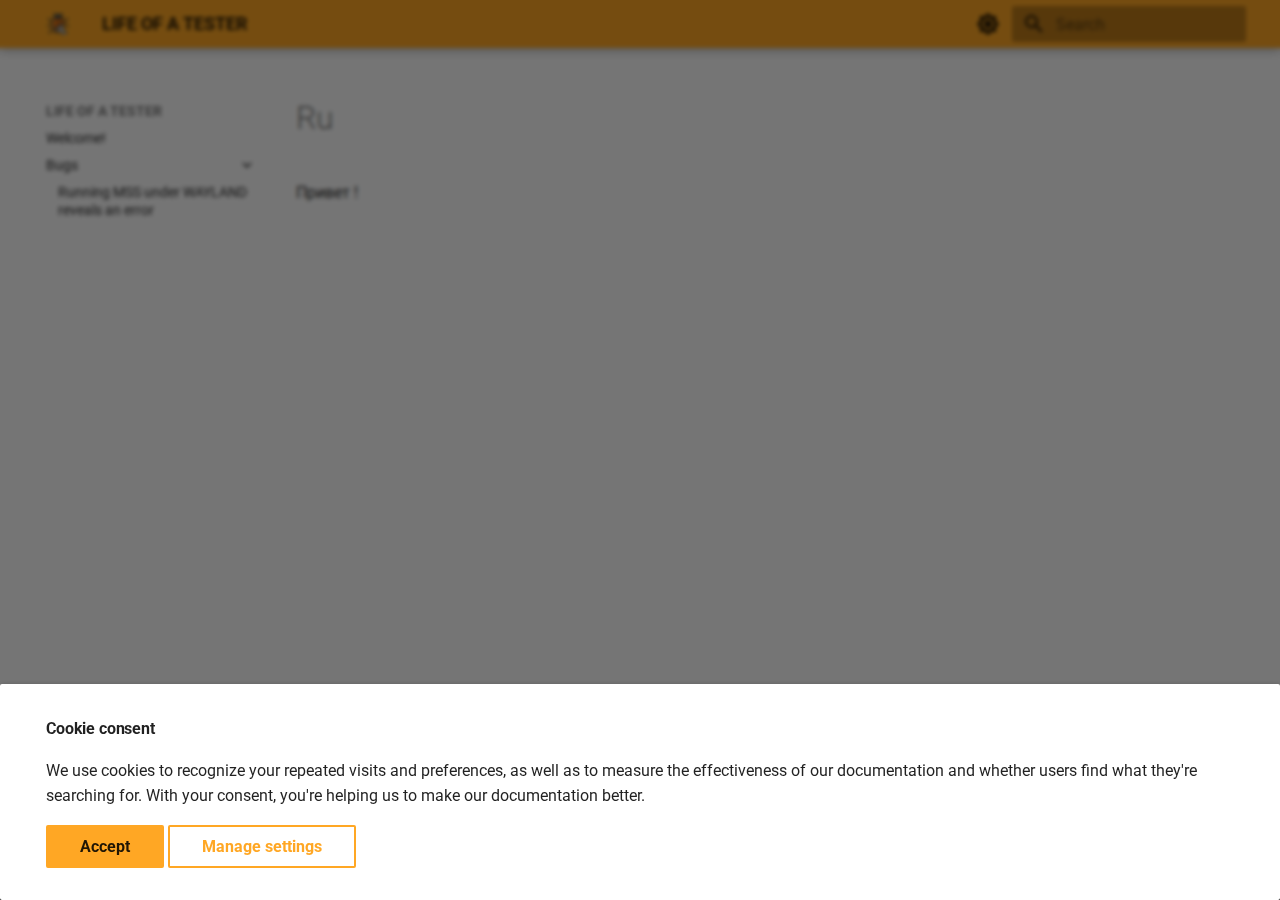
<file: ru/index.html>
<!doctype html>
<html lang="en" class="no-js">
  <head>
    
      <meta charset="utf-8">
      <meta name="viewport" content="width=device-width,initial-scale=1">
      
      
        <meta name="author" content="Ivan Gorbunov">
      
      
        <link rel="canonical" href="https://Giovaaanniii.github.io/Bug-library/ru/">
      
      
      
      
      <link rel="icon" href="../static/img/g.png">
      <meta name="generator" content="mkdocs-1.6.1, mkdocs-material-9.5.48">
    
    
      
        <title>Ru - LIFE OF A TESTER</title>
      
    
    
      <link rel="stylesheet" href="../assets/stylesheets/main.6f8fc17f.min.css">
      
        
        <link rel="stylesheet" href="../assets/stylesheets/palette.06af60db.min.css">
      
      


    
    
      
    
    
      
        
        
        <link rel="preconnect" href="https://fonts.gstatic.com" crossorigin>
        <link rel="stylesheet" href="https://fonts.googleapis.com/css?family=Roboto:300,300i,400,400i,700,700i%7CRoboto+Mono:400,400i,700,700i&display=fallback">
        <style>:root{--md-text-font:"Roboto";--md-code-font:"Roboto Mono"}</style>
      
    
    
      <link rel="stylesheet" href="../css/extra.css">
    
    <script>__md_scope=new URL("..",location),__md_hash=e=>[...e].reduce(((e,_)=>(e<<5)-e+_.charCodeAt(0)),0),__md_get=(e,_=localStorage,t=__md_scope)=>JSON.parse(_.getItem(t.pathname+"."+e)),__md_set=(e,_,t=localStorage,a=__md_scope)=>{try{t.setItem(a.pathname+"."+e,JSON.stringify(_))}catch(e){}}</script>
    
      

    
    
    
  </head>
  
  
    
    
      
    
    
    
    
    <body dir="ltr" data-md-color-scheme="default" data-md-color-primary="orange" data-md-color-accent="deep-orange">
  
    
    <input class="md-toggle" data-md-toggle="drawer" type="checkbox" id="__drawer" autocomplete="off">
    <input class="md-toggle" data-md-toggle="search" type="checkbox" id="__search" autocomplete="off">
    <label class="md-overlay" for="__drawer"></label>
    <div data-md-component="skip">
      
    </div>
    <div data-md-component="announce">
      
    </div>
    
    
      

  

<header class="md-header md-header--shadow" data-md-component="header">
  <nav class="md-header__inner md-grid" aria-label="Header">
    <a href="https://Giovaaanniii.github.io/Bug-library/" title="LIFE OF A TESTER" class="md-header__button md-logo" aria-label="LIFE OF A TESTER" data-md-component="logo">
      
  <img src="../static/img/g.png" alt="logo">

    </a>
    <label class="md-header__button md-icon" for="__drawer">
      
      <svg xmlns="http://www.w3.org/2000/svg" viewBox="0 0 24 24"><path d="M3 6h18v2H3zm0 5h18v2H3zm0 5h18v2H3z"/></svg>
    </label>
    <div class="md-header__title" data-md-component="header-title">
      <div class="md-header__ellipsis">
        <div class="md-header__topic">
          <span class="md-ellipsis">
            LIFE OF A TESTER
          </span>
        </div>
        <div class="md-header__topic" data-md-component="header-topic">
          <span class="md-ellipsis">
            
              Ru
            
          </span>
        </div>
      </div>
    </div>
    
      
        <form class="md-header__option" data-md-component="palette">
  
    
    
    
    <input class="md-option" data-md-color-media="(prefers-color-scheme: light)" data-md-color-scheme="default" data-md-color-primary="orange" data-md-color-accent="deep-orange"  aria-label="Switch to dark mode"  type="radio" name="__palette" id="__palette_0">
    
      <label class="md-header__button md-icon" title="Switch to dark mode" for="__palette_1" hidden>
        <svg xmlns="http://www.w3.org/2000/svg" viewBox="0 0 24 24"><path d="M12 8a4 4 0 0 0-4 4 4 4 0 0 0 4 4 4 4 0 0 0 4-4 4 4 0 0 0-4-4m0 10a6 6 0 0 1-6-6 6 6 0 0 1 6-6 6 6 0 0 1 6 6 6 6 0 0 1-6 6m8-9.31V4h-4.69L12 .69 8.69 4H4v4.69L.69 12 4 15.31V20h4.69L12 23.31 15.31 20H20v-4.69L23.31 12z"/></svg>
      </label>
    
  
    
    
    
    <input class="md-option" data-md-color-media="(prefers-color-scheme: dark)" data-md-color-scheme="slate" data-md-color-primary="orange" data-md-color-accent="deep-orange"  aria-label="Switch to light mode"  type="radio" name="__palette" id="__palette_1">
    
      <label class="md-header__button md-icon" title="Switch to light mode" for="__palette_0" hidden>
        <svg xmlns="http://www.w3.org/2000/svg" viewBox="0 0 24 24"><path d="M12 18c-.89 0-1.74-.2-2.5-.55C11.56 16.5 13 14.42 13 12s-1.44-4.5-3.5-5.45C10.26 6.2 11.11 6 12 6a6 6 0 0 1 6 6 6 6 0 0 1-6 6m8-9.31V4h-4.69L12 .69 8.69 4H4v4.69L.69 12 4 15.31V20h4.69L12 23.31 15.31 20H20v-4.69L23.31 12z"/></svg>
      </label>
    
  
</form>
      
    
    
      <script>var palette=__md_get("__palette");if(palette&&palette.color){if("(prefers-color-scheme)"===palette.color.media){var media=matchMedia("(prefers-color-scheme: light)"),input=document.querySelector(media.matches?"[data-md-color-media='(prefers-color-scheme: light)']":"[data-md-color-media='(prefers-color-scheme: dark)']");palette.color.media=input.getAttribute("data-md-color-media"),palette.color.scheme=input.getAttribute("data-md-color-scheme"),palette.color.primary=input.getAttribute("data-md-color-primary"),palette.color.accent=input.getAttribute("data-md-color-accent")}for(var[key,value]of Object.entries(palette.color))document.body.setAttribute("data-md-color-"+key,value)}</script>
    
    
    
      <label class="md-header__button md-icon" for="__search">
        
        <svg xmlns="http://www.w3.org/2000/svg" viewBox="0 0 24 24"><path d="M9.5 3A6.5 6.5 0 0 1 16 9.5c0 1.61-.59 3.09-1.56 4.23l.27.27h.79l5 5-1.5 1.5-5-5v-.79l-.27-.27A6.52 6.52 0 0 1 9.5 16 6.5 6.5 0 0 1 3 9.5 6.5 6.5 0 0 1 9.5 3m0 2C7 5 5 7 5 9.5S7 14 9.5 14 14 12 14 9.5 12 5 9.5 5"/></svg>
      </label>
      <div class="md-search" data-md-component="search" role="dialog">
  <label class="md-search__overlay" for="__search"></label>
  <div class="md-search__inner" role="search">
    <form class="md-search__form" name="search">
      <input type="text" class="md-search__input" name="query" aria-label="Search" placeholder="Search" autocapitalize="off" autocorrect="off" autocomplete="off" spellcheck="false" data-md-component="search-query" required>
      <label class="md-search__icon md-icon" for="__search">
        
        <svg xmlns="http://www.w3.org/2000/svg" viewBox="0 0 24 24"><path d="M9.5 3A6.5 6.5 0 0 1 16 9.5c0 1.61-.59 3.09-1.56 4.23l.27.27h.79l5 5-1.5 1.5-5-5v-.79l-.27-.27A6.52 6.52 0 0 1 9.5 16 6.5 6.5 0 0 1 3 9.5 6.5 6.5 0 0 1 9.5 3m0 2C7 5 5 7 5 9.5S7 14 9.5 14 14 12 14 9.5 12 5 9.5 5"/></svg>
        
        <svg xmlns="http://www.w3.org/2000/svg" viewBox="0 0 24 24"><path d="M20 11v2H8l5.5 5.5-1.42 1.42L4.16 12l7.92-7.92L13.5 5.5 8 11z"/></svg>
      </label>
      <nav class="md-search__options" aria-label="Search">
        
        <button type="reset" class="md-search__icon md-icon" title="Clear" aria-label="Clear" tabindex="-1">
          
          <svg xmlns="http://www.w3.org/2000/svg" viewBox="0 0 24 24"><path d="M19 6.41 17.59 5 12 10.59 6.41 5 5 6.41 10.59 12 5 17.59 6.41 19 12 13.41 17.59 19 19 17.59 13.41 12z"/></svg>
        </button>
      </nav>
      
    </form>
    <div class="md-search__output">
      <div class="md-search__scrollwrap" tabindex="0" data-md-scrollfix>
        <div class="md-search-result" data-md-component="search-result">
          <div class="md-search-result__meta">
            Initializing search
          </div>
          <ol class="md-search-result__list" role="presentation"></ol>
        </div>
      </div>
    </div>
  </div>
</div>
    
    
  </nav>
  
</header>
    
    <div class="md-container" data-md-component="container">
      
      
        
          
        
      
      <main class="md-main" data-md-component="main">
        <div class="md-main__inner md-grid">
          
            
              
              <div class="md-sidebar md-sidebar--primary" data-md-component="sidebar" data-md-type="navigation" >
                <div class="md-sidebar__scrollwrap">
                  <div class="md-sidebar__inner">
                    



<nav class="md-nav md-nav--primary" aria-label="Navigation" data-md-level="0">
  <label class="md-nav__title" for="__drawer">
    <a href="https://Giovaaanniii.github.io/Bug-library/" title="LIFE OF A TESTER" class="md-nav__button md-logo" aria-label="LIFE OF A TESTER" data-md-component="logo">
      
  <img src="../static/img/g.png" alt="logo">

    </a>
    LIFE OF A TESTER
  </label>
  
  <ul class="md-nav__list" data-md-scrollfix>
    
      
      
  
  
  
  
    <li class="md-nav__item">
      <a href="/Bug-library/" class="md-nav__link">
        
  
  <span class="md-ellipsis">
    Welcome!
  </span>
  

      </a>
    </li>
  

    
      
      
  
  
  
  
    
    
      
        
      
    
    
    
    <li class="md-nav__item md-nav__item--nested">
      
        
        
          
        
        <input class="md-nav__toggle md-toggle md-toggle--indeterminate" type="checkbox" id="__nav_2" >
        
          
          <label class="md-nav__link" for="__nav_2" id="__nav_2_label" tabindex="0">
            
  
  <span class="md-ellipsis">
    Bugs
  </span>
  

            <span class="md-nav__icon md-icon"></span>
          </label>
        
        <nav class="md-nav" data-md-level="1" aria-labelledby="__nav_2_label" aria-expanded="false">
          <label class="md-nav__title" for="__nav_2">
            <span class="md-nav__icon md-icon"></span>
            Bugs
          </label>
          <ul class="md-nav__list" data-md-scrollfix>
            
              
                
  
  
  
  
    <li class="md-nav__item">
      <a href="/Bug-library/mss_under_wayland" class="md-nav__link">
        
  
  <span class="md-ellipsis">
    Running MSS under WAYLAND reveals an error
  </span>
  

      </a>
    </li>
  

              
            
          </ul>
        </nav>
      
    </li>
  

    
  </ul>
</nav>
                  </div>
                </div>
              </div>
            
            
              
              <div class="md-sidebar md-sidebar--secondary" data-md-component="sidebar" data-md-type="toc" >
                <div class="md-sidebar__scrollwrap">
                  <div class="md-sidebar__inner">
                    

<nav class="md-nav md-nav--secondary" aria-label="Table of contents">
  
  
  
  
</nav>
                  </div>
                </div>
              </div>
            
          
          
            <div class="md-content" data-md-component="content">
              <article class="md-content__inner md-typeset">
                
                  


  <h1>Ru</h1>

<p>Привет !</p>












                
              </article>
            </div>
          
          
<script>var target=document.getElementById(location.hash.slice(1));target&&target.name&&(target.checked=target.name.startsWith("__tabbed_"))</script>
        </div>
        
          <button type="button" class="md-top md-icon" data-md-component="top" hidden>
  
  <svg xmlns="http://www.w3.org/2000/svg" viewBox="0 0 24 24"><path d="M13 20h-2V8l-5.5 5.5-1.42-1.42L12 4.16l7.92 7.92-1.42 1.42L13 8z"/></svg>
  Back to top
</button>
        
      </main>
      
        <footer class="md-footer">
  
  <div class="md-footer-meta md-typeset">
    <div class="md-footer-meta__inner md-grid">
      <div class="md-copyright">
  
    <div class="md-copyright__highlight">
      Giovaaanniii, 2024
    </div>
  
  
    Made with
    <a href="https://squidfunk.github.io/mkdocs-material/" target="_blank" rel="noopener">
      Material for MkDocs
    </a>
  
</div>
      
    </div>
  </div>
</footer>
      
    </div>
    <div class="md-dialog" data-md-component="dialog">
      <div class="md-dialog__inner md-typeset"></div>
    </div>
    
    
      <div class="md-consent" data-md-component="consent" id="__consent" hidden>
        <div class="md-consent__overlay"></div>
        <aside class="md-consent__inner">
          <form class="md-consent__form md-grid md-typeset" name="consent">
            




  


<h4>Cookie consent</h4>
<p>We use cookies to recognize your repeated visits and preferences, as well as to measure the effectiveness of our documentation and whether users find what they're searching for. With your consent, you're helping us to make our documentation better.</p>
<input class="md-toggle" type="checkbox" id="__settings" >
<div class="md-consent__settings">
  <ul class="task-list">
    
  </ul>
</div>
<div class="md-consent__controls">
  
    
      <button class="md-button md-button--primary">Accept</button>
    
    
    
  
    
    
    
      <label class="md-button" for="__settings">Manage settings</label>
    
  
</div>
          </form>
        </aside>
      </div>
      <script>var consent=__md_get("__consent");if(consent)for(var input of document.forms.consent.elements)input.name&&(input.checked=consent[input.name]||!1);else"file:"!==location.protocol&&setTimeout((function(){document.querySelector("[data-md-component=consent]").hidden=!1}),250);var form=document.forms.consent;for(var action of["submit","reset"])form.addEventListener(action,(function(e){if(e.preventDefault(),"reset"===e.type)for(var n of document.forms.consent.elements)n.name&&(n.checked=!1);__md_set("__consent",Object.fromEntries(Array.from(new FormData(form).keys()).map((function(e){return[e,!0]})))),location.hash="",location.reload()}))</script>
    
    <script id="__config" type="application/json">{"base": "..", "features": ["search", "search.highlight", "navigation.instant", "navigation.instant.prefetch", "navigation.expand", "navigation.indexes", "navigation.top"], "search": "../assets/javascripts/workers/search.6ce7567c.min.js", "translations": {"clipboard.copied": "Copied to clipboard", "clipboard.copy": "Copy to clipboard", "search.result.more.one": "1 more on this page", "search.result.more.other": "# more on this page", "search.result.none": "No matching documents", "search.result.one": "1 matching document", "search.result.other": "# matching documents", "search.result.placeholder": "Type to start searching", "search.result.term.missing": "Missing", "select.version": "Select version"}}</script>
    
    
      <script src="../assets/javascripts/bundle.83f73b43.min.js"></script>
      
    
  </body>
</html>
</file>
<file: css/extra.css>
.md-nav__link {
    margin-bottom: 0;  
}

.md-nav__link-active {
    margin-bottom: 0; 
}

.md-nav {
    margin-bottom: 0;
}
</file>
<file: assets/stylesheets/main.6f8fc17f.min.css>
@charset "UTF-8";html{-webkit-text-size-adjust:none;-moz-text-size-adjust:none;text-size-adjust:none;box-sizing:border-box}*,:after,:before{box-sizing:inherit}@media (prefers-reduced-motion){*,:after,:before{transition:none!important}}body{margin:0}a,button,input,label{-webkit-tap-highlight-color:transparent}a{color:inherit;text-decoration:none}hr{border:0;box-sizing:initial;display:block;height:.05rem;overflow:visible;padding:0}small{font-size:80%}sub,sup{line-height:1em}img{border-style:none}table{border-collapse:initial;border-spacing:0}td,th{font-weight:400;vertical-align:top}button{background:#0000;border:0;font-family:inherit;font-size:inherit;margin:0;padding:0}input{border:0;outline:none}:root{--md-primary-fg-color:#4051b5;--md-primary-fg-color--light:#5d6cc0;--md-primary-fg-color--dark:#303fa1;--md-primary-bg-color:#fff;--md-primary-bg-color--light:#ffffffb3;--md-accent-fg-color:#526cfe;--md-accent-fg-color--transparent:#526cfe1a;--md-accent-bg-color:#fff;--md-accent-bg-color--light:#ffffffb3}[data-md-color-scheme=default]{color-scheme:light}[data-md-color-scheme=default] img[src$="#gh-dark-mode-only"],[data-md-color-scheme=default] img[src$="#only-dark"]{display:none}:root,[data-md-color-scheme=default]{--md-hue:225deg;--md-default-fg-color:#000000de;--md-default-fg-color--light:#0000008a;--md-default-fg-color--lighter:#00000052;--md-default-fg-color--lightest:#00000012;--md-default-bg-color:#fff;--md-default-bg-color--light:#ffffffb3;--md-default-bg-color--lighter:#ffffff4d;--md-default-bg-color--lightest:#ffffff1f;--md-code-fg-color:#36464e;--md-code-bg-color:#f5f5f5;--md-code-hl-color:#4287ff;--md-code-hl-color--light:#4287ff1a;--md-code-hl-number-color:#d52a2a;--md-code-hl-special-color:#db1457;--md-code-hl-function-color:#a846b9;--md-code-hl-constant-color:#6e59d9;--md-code-hl-keyword-color:#3f6ec6;--md-code-hl-string-color:#1c7d4d;--md-code-hl-name-color:var(--md-code-fg-color);--md-code-hl-operator-color:var(--md-default-fg-color--light);--md-code-hl-punctuation-color:var(--md-default-fg-color--light);--md-code-hl-comment-color:var(--md-default-fg-color--light);--md-code-hl-generic-color:var(--md-default-fg-color--light);--md-code-hl-variable-color:var(--md-default-fg-color--light);--md-typeset-color:var(--md-default-fg-color);--md-typeset-a-color:var(--md-primary-fg-color);--md-typeset-del-color:#f5503d26;--md-typeset-ins-color:#0bd57026;--md-typeset-kbd-color:#fafafa;--md-typeset-kbd-accent-color:#fff;--md-typeset-kbd-border-color:#b8b8b8;--md-typeset-mark-color:#ffff0080;--md-typeset-table-color:#0000001f;--md-typeset-table-color--light:rgba(0,0,0,.035);--md-admonition-fg-color:var(--md-default-fg-color);--md-admonition-bg-color:var(--md-default-bg-color);--md-warning-fg-color:#000000de;--md-warning-bg-color:#ff9;--md-footer-fg-color:#fff;--md-footer-fg-color--light:#ffffffb3;--md-footer-fg-color--lighter:#ffffff73;--md-footer-bg-color:#000000de;--md-footer-bg-color--dark:#00000052;--md-shadow-z1:0 0.2rem 0.5rem #0000000d,0 0 0.05rem #0000001a;--md-shadow-z2:0 0.2rem 0.5rem #0000001a,0 0 0.05rem #00000040;--md-shadow-z3:0 0.2rem 0.5rem #0003,0 0 0.05rem #00000059}.md-icon svg{fill:currentcolor;display:block;height:1.2rem;width:1.2rem}body{-webkit-font-smoothing:antialiased;-moz-osx-font-smoothing:grayscale;--md-text-font-family:var(--md-text-font,_),-apple-system,BlinkMacSystemFont,Helvetica,Arial,sans-serif;--md-code-font-family:var(--md-code-font,_),SFMono-Regular,Consolas,Menlo,monospace}aside,body,input{font-feature-settings:"kern","liga";color:var(--md-typeset-color);font-family:var(--md-text-font-family)}code,kbd,pre{font-feature-settings:"kern";font-family:var(--md-code-font-family)}:root{--md-typeset-table-sort-icon:url('data:image/svg+xml;charset=utf-8,<svg xmlns="http://www.w3.org/2000/svg" viewBox="0 0 24 24"><path d="m18 21-4-4h3V7h-3l4-4 4 4h-3v10h3M2 19v-2h10v2M2 13v-2h7v2M2 7V5h4v2z"/></svg>');--md-typeset-table-sort-icon--asc:url('data:image/svg+xml;charset=utf-8,<svg xmlns="http://www.w3.org/2000/svg" viewBox="0 0 24 24"><path d="M19 17h3l-4 4-4-4h3V3h2M2 17h10v2H2M6 5v2H2V5m0 6h7v2H2z"/></svg>');--md-typeset-table-sort-icon--desc:url('data:image/svg+xml;charset=utf-8,<svg xmlns="http://www.w3.org/2000/svg" viewBox="0 0 24 24"><path d="M19 7h3l-4-4-4 4h3v14h2M2 17h10v2H2M6 5v2H2V5m0 6h7v2H2z"/></svg>')}.md-typeset{-webkit-print-color-adjust:exact;color-adjust:exact;font-size:.8rem;line-height:1.6}@media print{.md-typeset{font-size:.68rem}}.md-typeset blockquote,.md-typeset dl,.md-typeset figure,.md-typeset ol,.md-typeset pre,.md-typeset ul{margin-bottom:1em;margin-top:1em}.md-typeset h1{color:var(--md-default-fg-color--light);font-size:2em;line-height:1.3;margin:0 0 1.25em}.md-typeset h1,.md-typeset h2{font-weight:300;letter-spacing:-.01em}.md-typeset h2{font-size:1.5625em;line-height:1.4;margin:1.6em 0 .64em}.md-typeset h3{font-size:1.25em;font-weight:400;letter-spacing:-.01em;line-height:1.5;margin:1.6em 0 .8em}.md-typeset h2+h3{margin-top:.8em}.md-typeset h4{font-weight:700;letter-spacing:-.01em;margin:1em 0}.md-typeset h5,.md-typeset h6{color:var(--md-default-fg-color--light);font-size:.8em;font-weight:700;letter-spacing:-.01em;margin:1.25em 0}.md-typeset h5{text-transform:uppercase}.md-typeset h5 code{text-transform:none}.md-typeset hr{border-bottom:.05rem solid var(--md-default-fg-color--lightest);display:flow-root;margin:1.5em 0}.md-typeset a{color:var(--md-typeset-a-color);word-break:break-word}.md-typeset a,.md-typeset a:before{transition:color 125ms}.md-typeset a:focus,.md-typeset a:hover{color:var(--md-accent-fg-color)}.md-typeset a:focus code,.md-typeset a:hover code{background-color:var(--md-accent-fg-color--transparent)}.md-typeset a code{color:currentcolor;transition:background-color 125ms}.md-typeset a.focus-visible{outline-color:var(--md-accent-fg-color);outline-offset:.2rem}.md-typeset code,.md-typeset kbd,.md-typeset pre{color:var(--md-code-fg-color);direction:ltr;font-variant-ligatures:none}@media print{.md-typeset code,.md-typeset kbd,.md-typeset pre{white-space:pre-wrap}}.md-typeset code{background-color:var(--md-code-bg-color);border-radius:.1rem;-webkit-box-decoration-break:clone;box-decoration-break:clone;font-size:.85em;padding:0 .2941176471em;word-break:break-word}.md-typeset code:not(.focus-visible){-webkit-tap-highlight-color:transparent;outline:none}.md-typeset pre{display:flow-root;line-height:1.4;position:relative}.md-typeset pre>code{-webkit-box-decoration-break:slice;box-decoration-break:slice;box-shadow:none;display:block;margin:0;outline-color:var(--md-accent-fg-color);overflow:auto;padding:.7720588235em 1.1764705882em;scrollbar-color:var(--md-default-fg-color--lighter) #0000;scrollbar-width:thin;touch-action:auto;word-break:normal}.md-typeset pre>code:hover{scrollbar-color:var(--md-accent-fg-color) #0000}.md-typeset pre>code::-webkit-scrollbar{height:.2rem;width:.2rem}.md-typeset pre>code::-webkit-scrollbar-thumb{background-color:var(--md-default-fg-color--lighter)}.md-typeset pre>code::-webkit-scrollbar-thumb:hover{background-color:var(--md-accent-fg-color)}.md-typeset kbd{background-color:var(--md-typeset-kbd-color);border-radius:.1rem;box-shadow:0 .1rem 0 .05rem var(--md-typeset-kbd-border-color),0 .1rem 0 var(--md-typeset-kbd-border-color),0 -.1rem .2rem var(--md-typeset-kbd-accent-color) inset;color:var(--md-default-fg-color);display:inline-block;font-size:.75em;padding:0 .6666666667em;vertical-align:text-top;word-break:break-word}.md-typeset mark{background-color:var(--md-typeset-mark-color);-webkit-box-decoration-break:clone;box-decoration-break:clone;color:inherit;word-break:break-word}.md-typeset abbr{border-bottom:.05rem dotted var(--md-default-fg-color--light);cursor:help;text-decoration:none}.md-typeset small{opacity:.75}[dir=ltr] .md-typeset sub,[dir=ltr] .md-typeset sup{margin-left:.078125em}[dir=rtl] .md-typeset sub,[dir=rtl] .md-typeset sup{margin-right:.078125em}[dir=ltr] .md-typeset blockquote{padding-left:.6rem}[dir=rtl] .md-typeset blockquote{padding-right:.6rem}[dir=ltr] .md-typeset blockquote{border-left:.2rem solid var(--md-default-fg-color--lighter)}[dir=rtl] .md-typeset blockquote{border-right:.2rem solid var(--md-default-fg-color--lighter)}.md-typeset blockquote{color:var(--md-default-fg-color--light);margin-left:0;margin-right:0}.md-typeset ul{list-style-type:disc}.md-typeset ul[type]{list-style-type:revert-layer}[dir=ltr] .md-typeset ol,[dir=ltr] .md-typeset ul{margin-left:.625em}[dir=rtl] .md-typeset ol,[dir=rtl] .md-typeset ul{margin-right:.625em}.md-typeset ol,.md-typeset ul{padding:0}.md-typeset ol:not([hidden]),.md-typeset ul:not([hidden]){display:flow-root}.md-typeset ol ol,.md-typeset ul ol{list-style-type:lower-alpha}.md-typeset ol ol ol,.md-typeset ul ol ol{list-style-type:lower-roman}.md-typeset ol ol ol ol,.md-typeset ul ol ol ol{list-style-type:upper-alpha}.md-typeset ol ol ol ol ol,.md-typeset ul ol ol ol ol{list-style-type:upper-roman}.md-typeset ol[type],.md-typeset ul[type]{list-style-type:revert-layer}[dir=ltr] .md-typeset ol li,[dir=ltr] .md-typeset ul li{margin-left:1.25em}[dir=rtl] .md-typeset ol li,[dir=rtl] .md-typeset ul li{margin-right:1.25em}.md-typeset ol li,.md-typeset ul li{margin-bottom:.5em}.md-typeset ol li blockquote,.md-typeset ol li p,.md-typeset ul li blockquote,.md-typeset ul li p{margin:.5em 0}.md-typeset ol li:last-child,.md-typeset ul li:last-child{margin-bottom:0}[dir=ltr] .md-typeset ol li ol,[dir=ltr] .md-typeset ol li ul,[dir=ltr] .md-typeset ul li ol,[dir=ltr] .md-typeset ul li ul{margin-left:.625em}[dir=rtl] .md-typeset ol li ol,[dir=rtl] .md-typeset ol li ul,[dir=rtl] .md-typeset ul li ol,[dir=rtl] .md-typeset ul li ul{margin-right:.625em}.md-typeset ol li ol,.md-typeset ol li ul,.md-typeset ul li ol,.md-typeset ul li ul{margin-bottom:.5em;margin-top:.5em}[dir=ltr] .md-typeset dd{margin-left:1.875em}[dir=rtl] .md-typeset dd{margin-right:1.875em}.md-typeset dd{margin-bottom:1.5em;margin-top:1em}.md-typeset img,.md-typeset svg,.md-typeset video{height:auto;max-width:100%}.md-typeset img[align=left]{margin:1em 1em 1em 0}.md-typeset img[align=right]{margin:1em 0 1em 1em}.md-typeset img[align]:only-child{margin-top:0}.md-typeset figure{display:flow-root;margin:1em auto;max-width:100%;text-align:center;width:-moz-fit-content;width:fit-content}.md-typeset figure img{display:block;margin:0 auto}.md-typeset figcaption{font-style:italic;margin:1em auto;max-width:24rem}.md-typeset iframe{max-width:100%}.md-typeset table:not([class]){background-color:var(--md-default-bg-color);border:.05rem solid var(--md-typeset-table-color);border-radius:.1rem;display:inline-block;font-size:.64rem;max-width:100%;overflow:auto;touch-action:auto}@media print{.md-typeset table:not([class]){display:table}}.md-typeset table:not([class])+*{margin-top:1.5em}.md-typeset table:not([class]) td>:first-child,.md-typeset table:not([class]) th>:first-child{margin-top:0}.md-typeset table:not([class]) td>:last-child,.md-typeset table:not([class]) th>:last-child{margin-bottom:0}.md-typeset table:not([class]) td:not([align]),.md-typeset table:not([class]) th:not([align]){text-align:left}[dir=rtl] .md-typeset table:not([class]) td:not([align]),[dir=rtl] .md-typeset table:not([class]) th:not([align]){text-align:right}.md-typeset table:not([class]) th{font-weight:700;min-width:5rem;padding:.9375em 1.25em;vertical-align:top}.md-typeset table:not([class]) td{border-top:.05rem solid var(--md-typeset-table-color);padding:.9375em 1.25em;vertical-align:top}.md-typeset table:not([class]) tbody tr{transition:background-color 125ms}.md-typeset table:not([class]) tbody tr:hover{background-color:var(--md-typeset-table-color--light);box-shadow:0 .05rem 0 var(--md-default-bg-color) inset}.md-typeset table:not([class]) a{word-break:normal}.md-typeset table th[role=columnheader]{cursor:pointer}[dir=ltr] .md-typeset table th[role=columnheader]:after{margin-left:.5em}[dir=rtl] .md-typeset table th[role=columnheader]:after{margin-right:.5em}.md-typeset table th[role=columnheader]:after{content:"";display:inline-block;height:1.2em;-webkit-mask-image:var(--md-typeset-table-sort-icon);mask-image:var(--md-typeset-table-sort-icon);-webkit-mask-repeat:no-repeat;mask-repeat:no-repeat;-webkit-mask-size:contain;mask-size:contain;transition:background-color 125ms;vertical-align:text-bottom;width:1.2em}.md-typeset table th[role=columnheader]:hover:after{background-color:var(--md-default-fg-color--lighter)}.md-typeset table th[role=columnheader][aria-sort=ascending]:after{background-color:var(--md-default-fg-color--light);-webkit-mask-image:var(--md-typeset-table-sort-icon--asc);mask-image:var(--md-typeset-table-sort-icon--asc)}.md-typeset table th[role=columnheader][aria-sort=descending]:after{background-color:var(--md-default-fg-color--light);-webkit-mask-image:var(--md-typeset-table-sort-icon--desc);mask-image:var(--md-typeset-table-sort-icon--desc)}.md-typeset__scrollwrap{margin:1em -.8rem;overflow-x:auto;touch-action:auto}.md-typeset__table{display:inline-block;margin-bottom:.5em;padding:0 .8rem}@media print{.md-typeset__table{display:block}}html .md-typeset__table table{display:table;margin:0;overflow:hidden;width:100%}@media screen and (max-width:44.984375em){.md-content__inner>pre{margin:1em -.8rem}.md-content__inner>pre code{border-radius:0}}.md-typeset .md-author{border-radius:100%;display:block;flex-shrink:0;height:1.6rem;overflow:hidden;position:relative;transition:color 125ms,transform 125ms;width:1.6rem}.md-typeset .md-author img{display:block}.md-typeset .md-author--more{background:var(--md-default-fg-color--lightest);color:var(--md-default-fg-color--lighter);font-size:.6rem;font-weight:700;line-height:1.6rem;text-align:center}.md-typeset .md-author--long{height:2.4rem;width:2.4rem}.md-typeset a.md-author{transform:scale(1)}.md-typeset a.md-author img{border-radius:100%;filter:grayscale(100%) opacity(75%);transition:filter 125ms}.md-typeset a.md-author:focus,.md-typeset a.md-author:hover{transform:scale(1.1);z-index:1}.md-typeset a.md-author:focus img,.md-typeset a.md-author:hover img{filter:grayscale(0)}.md-banner{background-color:var(--md-footer-bg-color);color:var(--md-footer-fg-color);overflow:auto}@media print{.md-banner{display:none}}.md-banner--warning{background-color:var(--md-warning-bg-color);color:var(--md-warning-fg-color)}.md-banner__inner{font-size:.7rem;margin:.6rem auto;padding:0 .8rem}[dir=ltr] .md-banner__button{float:right}[dir=rtl] .md-banner__button{float:left}.md-banner__button{color:inherit;cursor:pointer;transition:opacity .25s}.no-js .md-banner__button{display:none}.md-banner__button:hover{opacity:.7}html{font-size:125%;height:100%;overflow-x:hidden}@media screen and (min-width:100em){html{font-size:137.5%}}@media screen and (min-width:125em){html{font-size:150%}}body{background-color:var(--md-default-bg-color);display:flex;flex-direction:column;font-size:.5rem;min-height:100%;position:relative;width:100%}@media print{body{display:block}}@media screen and (max-width:59.984375em){body[data-md-scrolllock]{position:fixed}}.md-grid{margin-left:auto;margin-right:auto;max-width:61rem}.md-container{display:flex;flex-direction:column;flex-grow:1}@media print{.md-container{display:block}}.md-main{flex-grow:1}.md-main__inner{display:flex;height:100%;margin-top:1.5rem}.md-ellipsis{overflow:hidden;text-overflow:ellipsis}.md-toggle{display:none}.md-option{height:0;opacity:0;position:absolute;width:0}.md-option:checked+label:not([hidden]){display:block}.md-option.focus-visible+label{outline-color:var(--md-accent-fg-color);outline-style:auto}.md-skip{background-color:var(--md-default-fg-color);border-radius:.1rem;color:var(--md-default-bg-color);font-size:.64rem;margin:.5rem;opacity:0;outline-color:var(--md-accent-fg-color);padding:.3rem .5rem;position:fixed;transform:translateY(.4rem);z-index:-1}.md-skip:focus{opacity:1;transform:translateY(0);transition:transform .25s cubic-bezier(.4,0,.2,1),opacity 175ms 75ms;z-index:10}@page{margin:25mm}:root{--md-clipboard-icon:url('data:image/svg+xml;charset=utf-8,<svg xmlns="http://www.w3.org/2000/svg" viewBox="0 0 24 24"><path d="M19 21H8V7h11m0-2H8a2 2 0 0 0-2 2v14a2 2 0 0 0 2 2h11a2 2 0 0 0 2-2V7a2 2 0 0 0-2-2m-3-4H4a2 2 0 0 0-2 2v14h2V3h12z"/></svg>')}.md-clipboard{border-radius:.1rem;color:var(--md-default-fg-color--lightest);cursor:pointer;height:1.5em;outline-color:var(--md-accent-fg-color);outline-offset:.1rem;position:absolute;right:.5em;top:.5em;transition:color .25s;width:1.5em;z-index:1}@media print{.md-clipboard{display:none}}.md-clipboard:not(.focus-visible){-webkit-tap-highlight-color:transparent;outline:none}:hover>.md-clipboard{color:var(--md-default-fg-color--light)}.md-clipboard:focus,.md-clipboard:hover{color:var(--md-accent-fg-color)}.md-clipboard:after{background-color:currentcolor;content:"";display:block;height:1.125em;margin:0 auto;-webkit-mask-image:var(--md-clipboard-icon);mask-image:var(--md-clipboard-icon);-webkit-mask-position:center;mask-position:center;-webkit-mask-repeat:no-repeat;mask-repeat:no-repeat;-webkit-mask-size:contain;mask-size:contain;width:1.125em}.md-clipboard--inline{cursor:pointer}.md-clipboard--inline code{transition:color .25s,background-color .25s}.md-clipboard--inline:focus code,.md-clipboard--inline:hover code{background-color:var(--md-accent-fg-color--transparent);color:var(--md-accent-fg-color)}.md-typeset .md-code__content{display:grid}@keyframes consent{0%{opacity:0;transform:translateY(100%)}to{opacity:1;transform:translateY(0)}}@keyframes overlay{0%{opacity:0}to{opacity:1}}.md-consent__overlay{animation:overlay .25s both;-webkit-backdrop-filter:blur(.1rem);backdrop-filter:blur(.1rem);background-color:#0000008a;height:100%;opacity:1;position:fixed;top:0;width:100%;z-index:5}.md-consent__inner{animation:consent .5s cubic-bezier(.1,.7,.1,1) both;background-color:var(--md-default-bg-color);border:0;border-radius:.1rem;bottom:0;box-shadow:0 0 .2rem #0000001a,0 .2rem .4rem #0003;max-height:100%;overflow:auto;padding:0;position:fixed;width:100%;z-index:5}.md-consent__form{padding:.8rem}.md-consent__settings{display:none;margin:1em 0}input:checked+.md-consent__settings{display:block}.md-consent__controls{margin-bottom:.8rem}.md-typeset .md-consent__controls .md-button{display:inline}@media screen and (max-width:44.984375em){.md-typeset .md-consent__controls .md-button{display:block;margin-top:.4rem;text-align:center;width:100%}}.md-consent label{cursor:pointer}.md-content{flex-grow:1;min-width:0}.md-content__inner{margin:0 .8rem 1.2rem;padding-top:.6rem}@media screen and (min-width:76.25em){[dir=ltr] .md-sidebar--primary:not([hidden])~.md-content>.md-content__inner{margin-left:1.2rem}[dir=ltr] .md-sidebar--secondary:not([hidden])~.md-content>.md-content__inner,[dir=rtl] .md-sidebar--primary:not([hidden])~.md-content>.md-content__inner{margin-right:1.2rem}[dir=rtl] .md-sidebar--secondary:not([hidden])~.md-content>.md-content__inner{margin-left:1.2rem}}.md-content__inner:before{content:"";display:block;height:.4rem}.md-content__inner>:last-child{margin-bottom:0}[dir=ltr] .md-content__button{float:right}[dir=rtl] .md-content__button{float:left}[dir=ltr] .md-content__button{margin-left:.4rem}[dir=rtl] .md-content__button{margin-right:.4rem}.md-content__button{margin:.4rem 0;padding:0}@media print{.md-content__button{display:none}}.md-typeset .md-content__button{color:var(--md-default-fg-color--lighter)}.md-content__button svg{display:inline;vertical-align:top}[dir=rtl] .md-content__button svg{transform:scaleX(-1)}[dir=ltr] .md-dialog{right:.8rem}[dir=rtl] .md-dialog{left:.8rem}.md-dialog{background-color:var(--md-default-fg-color);border-radius:.1rem;bottom:.8rem;box-shadow:var(--md-shadow-z3);min-width:11.1rem;opacity:0;padding:.4rem .6rem;pointer-events:none;position:fixed;transform:translateY(100%);transition:transform 0ms .4s,opacity .4s;z-index:4}@media print{.md-dialog{display:none}}.md-dialog--active{opacity:1;pointer-events:auto;transform:translateY(0);transition:transform .4s cubic-bezier(.075,.85,.175,1),opacity .4s}.md-dialog__inner{color:var(--md-default-bg-color);font-size:.7rem}.md-feedback{margin:2em 0 1em;text-align:center}.md-feedback fieldset{border:none;margin:0;padding:0}.md-feedback__title{font-weight:700;margin:1em auto}.md-feedback__inner{position:relative}.md-feedback__list{display:flex;flex-wrap:wrap;place-content:baseline center;position:relative}.md-feedback__list:hover .md-icon:not(:disabled){color:var(--md-default-fg-color--lighter)}:disabled .md-feedback__list{min-height:1.8rem}.md-feedback__icon{color:var(--md-default-fg-color--light);cursor:pointer;flex-shrink:0;margin:0 .1rem;transition:color 125ms}.md-feedback__icon:not(:disabled).md-icon:hover{color:var(--md-accent-fg-color)}.md-feedback__icon:disabled{color:var(--md-default-fg-color--lightest);pointer-events:none}.md-feedback__note{opacity:0;position:relative;transform:translateY(.4rem);transition:transform .4s cubic-bezier(.1,.7,.1,1),opacity .15s}.md-feedback__note>*{margin:0 auto;max-width:16rem}:disabled .md-feedback__note{opacity:1;transform:translateY(0)}@media print{.md-feedback{display:none}}.md-footer{background-color:var(--md-footer-bg-color);color:var(--md-footer-fg-color)}@media print{.md-footer{display:none}}.md-footer__inner{justify-content:space-between;overflow:auto;padding:.2rem}.md-footer__inner:not([hidden]){display:flex}.md-footer__link{align-items:end;display:flex;flex-grow:0.01;margin-bottom:.4rem;margin-top:1rem;max-width:100%;outline-color:var(--md-accent-fg-color);overflow:hidden;transition:opacity .25s}.md-footer__link:focus,.md-footer__link:hover{opacity:.7}[dir=rtl] .md-footer__link svg{transform:scaleX(-1)}@media screen and (max-width:44.984375em){.md-footer__link--prev{flex-shrink:0}.md-footer__link--prev .md-footer__title{display:none}}[dir=ltr] .md-footer__link--next{margin-left:auto}[dir=rtl] .md-footer__link--next{margin-right:auto}.md-footer__link--next{text-align:right}[dir=rtl] .md-footer__link--next{text-align:left}.md-footer__title{flex-grow:1;font-size:.9rem;margin-bottom:.7rem;max-width:calc(100% - 2.4rem);padding:0 1rem;white-space:nowrap}.md-footer__button{margin:.2rem;padding:.4rem}.md-footer__direction{font-size:.64rem;opacity:.7}.md-footer-meta{background-color:var(--md-footer-bg-color--dark)}.md-footer-meta__inner{display:flex;flex-wrap:wrap;justify-content:space-between;padding:.2rem}html .md-footer-meta.md-typeset a{color:var(--md-footer-fg-color--light)}html .md-footer-meta.md-typeset a:focus,html .md-footer-meta.md-typeset a:hover{color:var(--md-footer-fg-color)}.md-copyright{color:var(--md-footer-fg-color--lighter);font-size:.64rem;margin:auto .6rem;padding:.4rem 0;width:100%}@media screen and (min-width:45em){.md-copyright{width:auto}}.md-copyright__highlight{color:var(--md-footer-fg-color--light)}.md-social{display:inline-flex;gap:.2rem;margin:0 .4rem;padding:.2rem 0 .6rem}@media screen and (min-width:45em){.md-social{padding:.6rem 0}}.md-social__link{display:inline-block;height:1.6rem;text-align:center;width:1.6rem}.md-social__link:before{line-height:1.9}.md-social__link svg{fill:currentcolor;max-height:.8rem;vertical-align:-25%}.md-typeset .md-button{border:.1rem solid;border-radius:.1rem;color:var(--md-primary-fg-color);cursor:pointer;display:inline-block;font-weight:700;padding:.625em 2em;transition:color 125ms,background-color 125ms,border-color 125ms}.md-typeset .md-button--primary{background-color:var(--md-primary-fg-color);border-color:var(--md-primary-fg-color);color:var(--md-primary-bg-color)}.md-typeset .md-button:focus,.md-typeset .md-button:hover{background-color:var(--md-accent-fg-color);border-color:var(--md-accent-fg-color);color:var(--md-accent-bg-color)}[dir=ltr] .md-typeset .md-input{border-top-left-radius:.1rem}[dir=ltr] .md-typeset .md-input,[dir=rtl] .md-typeset .md-input{border-top-right-radius:.1rem}[dir=rtl] .md-typeset .md-input{border-top-left-radius:.1rem}.md-typeset .md-input{border-bottom:.1rem solid var(--md-default-fg-color--lighter);box-shadow:var(--md-shadow-z1);font-size:.8rem;height:1.8rem;padding:0 .6rem;transition:border .25s,box-shadow .25s}.md-typeset .md-input:focus,.md-typeset .md-input:hover{border-bottom-color:var(--md-accent-fg-color);box-shadow:var(--md-shadow-z2)}.md-typeset .md-input--stretch{width:100%}.md-header{background-color:var(--md-primary-fg-color);box-shadow:0 0 .2rem #0000,0 .2rem .4rem #0000;color:var(--md-primary-bg-color);display:block;left:0;position:sticky;right:0;top:0;z-index:4}@media print{.md-header{display:none}}.md-header[hidden]{transform:translateY(-100%);transition:transform .25s cubic-bezier(.8,0,.6,1),box-shadow .25s}.md-header--shadow{box-shadow:0 0 .2rem #0000001a,0 .2rem .4rem #0003;transition:transform .25s cubic-bezier(.1,.7,.1,1),box-shadow .25s}.md-header__inner{align-items:center;display:flex;padding:0 .2rem}.md-header__button{color:currentcolor;cursor:pointer;margin:.2rem;outline-color:var(--md-accent-fg-color);padding:.4rem;position:relative;transition:opacity .25s;vertical-align:middle;z-index:1}.md-header__button:hover{opacity:.7}.md-header__button:not([hidden]){display:inline-block}.md-header__button:not(.focus-visible){-webkit-tap-highlight-color:transparent;outline:none}.md-header__button.md-logo{margin:.2rem;padding:.4rem}@media screen and (max-width:76.234375em){.md-header__button.md-logo{display:none}}.md-header__button.md-logo img,.md-header__button.md-logo svg{fill:currentcolor;display:block;height:1.2rem;width:auto}@media screen and (min-width:60em){.md-header__button[for=__search]{display:none}}.no-js .md-header__button[for=__search]{display:none}[dir=rtl] .md-header__button[for=__search] svg{transform:scaleX(-1)}@media screen and (min-width:76.25em){.md-header__button[for=__drawer]{display:none}}.md-header__topic{display:flex;max-width:100%;position:absolute;transition:transform .4s cubic-bezier(.1,.7,.1,1),opacity .15s;white-space:nowrap}.md-header__topic+.md-header__topic{opacity:0;pointer-events:none;transform:translateX(1.25rem);transition:transform .4s cubic-bezier(1,.7,.1,.1),opacity .15s;z-index:-1}[dir=rtl] .md-header__topic+.md-header__topic{transform:translateX(-1.25rem)}.md-header__topic:first-child{font-weight:700}[dir=ltr] .md-header__title{margin-left:1rem;margin-right:.4rem}[dir=rtl] .md-header__title{margin-left:.4rem;margin-right:1rem}.md-header__title{flex-grow:1;font-size:.9rem;height:2.4rem;line-height:2.4rem}.md-header__title--active .md-header__topic{opacity:0;pointer-events:none;transform:translateX(-1.25rem);transition:transform .4s cubic-bezier(1,.7,.1,.1),opacity .15s;z-index:-1}[dir=rtl] .md-header__title--active .md-header__topic{transform:translateX(1.25rem)}.md-header__title--active .md-header__topic+.md-header__topic{opacity:1;pointer-events:auto;transform:translateX(0);transition:transform .4s cubic-bezier(.1,.7,.1,1),opacity .15s;z-index:0}.md-header__title>.md-header__ellipsis{height:100%;position:relative;width:100%}.md-header__option{display:flex;flex-shrink:0;max-width:100%;transition:max-width 0ms .25s,opacity .25s .25s;white-space:nowrap}[data-md-toggle=search]:checked~.md-header .md-header__option{max-width:0;opacity:0;transition:max-width 0ms,opacity 0ms}.md-header__option>input{bottom:0}.md-header__source{display:none}@media screen and (min-width:60em){[dir=ltr] .md-header__source{margin-left:1rem}[dir=rtl] .md-header__source{margin-right:1rem}.md-header__source{display:block;max-width:11.7rem;width:11.7rem}}@media screen and (min-width:76.25em){[dir=ltr] .md-header__source{margin-left:1.4rem}[dir=rtl] .md-header__source{margin-right:1.4rem}}.md-meta{color:var(--md-default-fg-color--light);font-size:.7rem;line-height:1.3}.md-meta__list{display:inline-flex;flex-wrap:wrap;list-style:none;margin:0;padding:0}.md-meta__item:not(:last-child):after{content:"·";margin-left:.2rem;margin-right:.2rem}.md-meta__link{color:var(--md-typeset-a-color)}.md-meta__link:focus,.md-meta__link:hover{color:var(--md-accent-fg-color)}.md-draft{background-color:#ff1744;border-radius:.125em;color:#fff;display:inline-block;font-weight:700;padding-left:.5714285714em;padding-right:.5714285714em}:root{--md-nav-icon--prev:url('data:image/svg+xml;charset=utf-8,<svg xmlns="http://www.w3.org/2000/svg" viewBox="0 0 24 24"><path d="M20 11v2H8l5.5 5.5-1.42 1.42L4.16 12l7.92-7.92L13.5 5.5 8 11z"/></svg>');--md-nav-icon--next:url('data:image/svg+xml;charset=utf-8,<svg xmlns="http://www.w3.org/2000/svg" viewBox="0 0 24 24"><path d="M8.59 16.58 13.17 12 8.59 7.41 10 6l6 6-6 6z"/></svg>');--md-toc-icon:url('data:image/svg+xml;charset=utf-8,<svg xmlns="http://www.w3.org/2000/svg" viewBox="0 0 24 24"><path d="M3 9h14V7H3zm0 4h14v-2H3zm0 4h14v-2H3zm16 0h2v-2h-2zm0-10v2h2V7zm0 6h2v-2h-2z"/></svg>')}.md-nav{font-size:.7rem;line-height:1.3}.md-nav__title{color:var(--md-default-fg-color--light);display:block;font-weight:700;overflow:hidden;padding:0 .6rem;text-overflow:ellipsis}.md-nav__title .md-nav__button{display:none}.md-nav__title .md-nav__button img{height:100%;width:auto}.md-nav__title .md-nav__button.md-logo img,.md-nav__title .md-nav__button.md-logo svg{fill:currentcolor;display:block;height:2.4rem;max-width:100%;object-fit:contain;width:auto}.md-nav__list{list-style:none;margin:0;padding:0}.md-nav__link{align-items:flex-start;display:flex;gap:.4rem;margin-top:.625em;scroll-snap-align:start;transition:color 125ms}.md-nav__link--passed{color:var(--md-default-fg-color--light)}.md-nav__item .md-nav__link--active,.md-nav__item .md-nav__link--active code{color:var(--md-typeset-a-color)}.md-nav__link .md-ellipsis{position:relative}[dir=ltr] .md-nav__link .md-icon:last-child{margin-left:auto}[dir=rtl] .md-nav__link .md-icon:last-child{margin-right:auto}.md-nav__link svg{fill:currentcolor;flex-shrink:0;height:1.3em;position:relative}.md-nav__link[for]:focus,.md-nav__link[for]:hover,.md-nav__link[href]:focus,.md-nav__link[href]:hover{color:var(--md-accent-fg-color);cursor:pointer}.md-nav__link.focus-visible{outline-color:var(--md-accent-fg-color);outline-offset:.2rem}.md-nav--primary .md-nav__link[for=__toc]{display:none}.md-nav--primary .md-nav__link[for=__toc] .md-icon:after{background-color:currentcolor;display:block;height:100%;-webkit-mask-image:var(--md-toc-icon);mask-image:var(--md-toc-icon);width:100%}.md-nav--primary .md-nav__link[for=__toc]~.md-nav{display:none}.md-nav__container>.md-nav__link{margin-top:0}.md-nav__container>.md-nav__link:first-child{flex-grow:1;min-width:0}.md-nav__icon{flex-shrink:0}.md-nav__source{display:none}@media screen and (max-width:76.234375em){.md-nav--primary,.md-nav--primary .md-nav{background-color:var(--md-default-bg-color);display:flex;flex-direction:column;height:100%;left:0;position:absolute;right:0;top:0;z-index:1}.md-nav--primary .md-nav__item,.md-nav--primary .md-nav__title{font-size:.8rem;line-height:1.5}.md-nav--primary .md-nav__title{background-color:var(--md-default-fg-color--lightest);color:var(--md-default-fg-color--light);cursor:pointer;height:5.6rem;line-height:2.4rem;padding:3rem .8rem .2rem;position:relative;white-space:nowrap}[dir=ltr] .md-nav--primary .md-nav__title .md-nav__icon{left:.4rem}[dir=rtl] .md-nav--primary .md-nav__title .md-nav__icon{right:.4rem}.md-nav--primary .md-nav__title .md-nav__icon{display:block;height:1.2rem;margin:.2rem;position:absolute;top:.4rem;width:1.2rem}.md-nav--primary .md-nav__title .md-nav__icon:after{background-color:currentcolor;content:"";display:block;height:100%;-webkit-mask-image:var(--md-nav-icon--prev);mask-image:var(--md-nav-icon--prev);-webkit-mask-position:center;mask-position:center;-webkit-mask-repeat:no-repeat;mask-repeat:no-repeat;-webkit-mask-size:contain;mask-size:contain;width:100%}.md-nav--primary .md-nav__title~.md-nav__list{background-color:var(--md-default-bg-color);box-shadow:0 .05rem 0 var(--md-default-fg-color--lightest) inset;overflow-y:auto;scroll-snap-type:y mandatory;touch-action:pan-y}.md-nav--primary .md-nav__title~.md-nav__list>:first-child{border-top:0}.md-nav--primary .md-nav__title[for=__drawer]{background-color:var(--md-primary-fg-color);color:var(--md-primary-bg-color);font-weight:700}.md-nav--primary .md-nav__title .md-logo{display:block;left:.2rem;margin:.2rem;padding:.4rem;position:absolute;right:.2rem;top:.2rem}.md-nav--primary .md-nav__list{flex:1}.md-nav--primary .md-nav__item{border-top:.05rem solid var(--md-default-fg-color--lightest)}.md-nav--primary .md-nav__item--active>.md-nav__link{color:var(--md-typeset-a-color)}.md-nav--primary .md-nav__item--active>.md-nav__link:focus,.md-nav--primary .md-nav__item--active>.md-nav__link:hover{color:var(--md-accent-fg-color)}.md-nav--primary .md-nav__link{margin-top:0;padding:.6rem .8rem}.md-nav--primary .md-nav__link svg{margin-top:.1em}.md-nav--primary .md-nav__link>.md-nav__link{padding:0}[dir=ltr] .md-nav--primary .md-nav__link .md-nav__icon{margin-right:-.2rem}[dir=rtl] .md-nav--primary .md-nav__link .md-nav__icon{margin-left:-.2rem}.md-nav--primary .md-nav__link .md-nav__icon{font-size:1.2rem;height:1.2rem;width:1.2rem}.md-nav--primary .md-nav__link .md-nav__icon:after{background-color:currentcolor;content:"";display:block;height:100%;-webkit-mask-image:var(--md-nav-icon--next);mask-image:var(--md-nav-icon--next);-webkit-mask-position:center;mask-position:center;-webkit-mask-repeat:no-repeat;mask-repeat:no-repeat;-webkit-mask-size:contain;mask-size:contain;width:100%}[dir=rtl] .md-nav--primary .md-nav__icon:after{transform:scale(-1)}.md-nav--primary .md-nav--secondary .md-nav{background-color:initial;position:static}[dir=ltr] .md-nav--primary .md-nav--secondary .md-nav .md-nav__link{padding-left:1.4rem}[dir=rtl] .md-nav--primary .md-nav--secondary .md-nav .md-nav__link{padding-right:1.4rem}[dir=ltr] .md-nav--primary .md-nav--secondary .md-nav .md-nav .md-nav__link{padding-left:2rem}[dir=rtl] .md-nav--primary .md-nav--secondary .md-nav .md-nav .md-nav__link{padding-right:2rem}[dir=ltr] .md-nav--primary .md-nav--secondary .md-nav .md-nav .md-nav .md-nav__link{padding-left:2.6rem}[dir=rtl] .md-nav--primary .md-nav--secondary .md-nav .md-nav .md-nav .md-nav__link{padding-right:2.6rem}[dir=ltr] .md-nav--primary .md-nav--secondary .md-nav .md-nav .md-nav .md-nav .md-nav__link{padding-left:3.2rem}[dir=rtl] .md-nav--primary .md-nav--secondary .md-nav .md-nav .md-nav .md-nav .md-nav__link{padding-right:3.2rem}.md-nav--secondary{background-color:initial}.md-nav__toggle~.md-nav{display:flex;opacity:0;transform:translateX(100%);transition:transform .25s cubic-bezier(.8,0,.6,1),opacity 125ms 50ms}[dir=rtl] .md-nav__toggle~.md-nav{transform:translateX(-100%)}.md-nav__toggle:checked~.md-nav{opacity:1;transform:translateX(0);transition:transform .25s cubic-bezier(.4,0,.2,1),opacity 125ms 125ms}.md-nav__toggle:checked~.md-nav>.md-nav__list{-webkit-backface-visibility:hidden;backface-visibility:hidden}}@media screen and (max-width:59.984375em){.md-nav--primary .md-nav__link[for=__toc]{display:flex}.md-nav--primary .md-nav__link[for=__toc] .md-icon:after{content:""}.md-nav--primary .md-nav__link[for=__toc]+.md-nav__link{display:none}.md-nav--primary .md-nav__link[for=__toc]~.md-nav{display:flex}.md-nav__source{background-color:var(--md-primary-fg-color--dark);color:var(--md-primary-bg-color);display:block;padding:0 .2rem}}@media screen and (min-width:60em) and (max-width:76.234375em){.md-nav--integrated .md-nav__link[for=__toc]{display:flex}.md-nav--integrated .md-nav__link[for=__toc] .md-icon:after{content:""}.md-nav--integrated .md-nav__link[for=__toc]+.md-nav__link{display:none}.md-nav--integrated .md-nav__link[for=__toc]~.md-nav{display:flex}}@media screen and (min-width:60em){.md-nav{margin-bottom:-.4rem}.md-nav--secondary .md-nav__title{background:var(--md-default-bg-color);box-shadow:0 0 .4rem .4rem var(--md-default-bg-color);position:sticky;top:0;z-index:1}.md-nav--secondary .md-nav__title[for=__toc]{scroll-snap-align:start}.md-nav--secondary .md-nav__title .md-nav__icon{display:none}[dir=ltr] .md-nav--secondary .md-nav__list{padding-left:.6rem}[dir=rtl] .md-nav--secondary .md-nav__list{padding-right:.6rem}.md-nav--secondary .md-nav__list{padding-bottom:.4rem}[dir=ltr] .md-nav--secondary .md-nav__item>.md-nav__link{margin-right:.4rem}[dir=rtl] .md-nav--secondary .md-nav__item>.md-nav__link{margin-left:.4rem}}@media screen and (min-width:76.25em){.md-nav{margin-bottom:-.4rem;transition:max-height .25s cubic-bezier(.86,0,.07,1)}.md-nav--primary .md-nav__title{background:var(--md-default-bg-color);box-shadow:0 0 .4rem .4rem var(--md-default-bg-color);position:sticky;top:0;z-index:1}.md-nav--primary .md-nav__title[for=__drawer]{scroll-snap-align:start}.md-nav--primary .md-nav__title .md-nav__icon{display:none}[dir=ltr] .md-nav--primary .md-nav__list{padding-left:.6rem}[dir=rtl] .md-nav--primary .md-nav__list{padding-right:.6rem}.md-nav--primary .md-nav__list{padding-bottom:.4rem}[dir=ltr] .md-nav--primary .md-nav__item>.md-nav__link{margin-right:.4rem}[dir=rtl] .md-nav--primary .md-nav__item>.md-nav__link{margin-left:.4rem}.md-nav__toggle~.md-nav{display:grid;grid-template-rows:0fr;opacity:0;transition:grid-template-rows .25s cubic-bezier(.86,0,.07,1),opacity .25s,visibility 0ms .25s;visibility:collapse}.md-nav__toggle~.md-nav>.md-nav__list{overflow:hidden}.md-nav__toggle.md-toggle--indeterminate~.md-nav,.md-nav__toggle:checked~.md-nav{grid-template-rows:1fr;opacity:1;transition:grid-template-rows .25s cubic-bezier(.86,0,.07,1),opacity .15s .1s,visibility 0ms;visibility:visible}.md-nav__toggle.md-toggle--indeterminate~.md-nav{transition:none}.md-nav__item--nested>.md-nav>.md-nav__title{display:none}.md-nav__item--section{display:block;margin:1.25em 0}.md-nav__item--section:last-child{margin-bottom:0}.md-nav__item--section>.md-nav__link{font-weight:700}.md-nav__item--section>.md-nav__link[for]{color:var(--md-default-fg-color--light)}.md-nav__item--section>.md-nav__link:not(.md-nav__container){pointer-events:none}.md-nav__item--section>.md-nav__link .md-icon,.md-nav__item--section>.md-nav__link>[for]{display:none}[dir=ltr] .md-nav__item--section>.md-nav{margin-left:-.6rem}[dir=rtl] .md-nav__item--section>.md-nav{margin-right:-.6rem}.md-nav__item--section>.md-nav{display:block;opacity:1;visibility:visible}.md-nav__item--section>.md-nav>.md-nav__list>.md-nav__item{padding:0}.md-nav__icon{border-radius:100%;height:.9rem;transition:background-color .25s;width:.9rem}.md-nav__icon:hover{background-color:var(--md-accent-fg-color--transparent)}.md-nav__icon:after{background-color:currentcolor;border-radius:100%;content:"";display:inline-block;height:100%;-webkit-mask-image:var(--md-nav-icon--next);mask-image:var(--md-nav-icon--next);-webkit-mask-position:center;mask-position:center;-webkit-mask-repeat:no-repeat;mask-repeat:no-repeat;-webkit-mask-size:contain;mask-size:contain;transition:transform .25s;vertical-align:-.1rem;width:100%}[dir=rtl] .md-nav__icon:after{transform:rotate(180deg)}.md-nav__item--nested .md-nav__toggle:checked~.md-nav__link .md-nav__icon:after,.md-nav__item--nested .md-toggle--indeterminate~.md-nav__link .md-nav__icon:after{transform:rotate(90deg)}.md-nav--lifted>.md-nav__list>.md-nav__item,.md-nav--lifted>.md-nav__title{display:none}.md-nav--lifted>.md-nav__list>.md-nav__item--active{display:block}.md-nav--lifted>.md-nav__list>.md-nav__item--active>.md-nav__link{background:var(--md-default-bg-color);box-shadow:0 0 .4rem .4rem var(--md-default-bg-color);margin-top:0;position:sticky;top:0;z-index:1}.md-nav--lifted>.md-nav__list>.md-nav__item--active>.md-nav__link:not(.md-nav__container){pointer-events:none}.md-nav--lifted>.md-nav__list>.md-nav__item--active.md-nav__item--section{margin:0}[dir=ltr] .md-nav--lifted>.md-nav__list>.md-nav__item>.md-nav:not(.md-nav--secondary){margin-left:-.6rem}[dir=rtl] .md-nav--lifted>.md-nav__list>.md-nav__item>.md-nav:not(.md-nav--secondary){margin-right:-.6rem}.md-nav--lifted>.md-nav__list>.md-nav__item>[for]{color:var(--md-default-fg-color--light)}.md-nav--lifted .md-nav[data-md-level="1"]{grid-template-rows:1fr;opacity:1;visibility:visible}[dir=ltr] .md-nav--integrated>.md-nav__list>.md-nav__item--active .md-nav--secondary{border-left:.05rem solid var(--md-primary-fg-color)}[dir=rtl] .md-nav--integrated>.md-nav__list>.md-nav__item--active .md-nav--secondary{border-right:.05rem solid var(--md-primary-fg-color)}.md-nav--integrated>.md-nav__list>.md-nav__item--active .md-nav--secondary{display:block;margin-bottom:1.25em;opacity:1;visibility:visible}.md-nav--integrated>.md-nav__list>.md-nav__item--active .md-nav--secondary>.md-nav__list{overflow:visible;padding-bottom:0}.md-nav--integrated>.md-nav__list>.md-nav__item--active .md-nav--secondary>.md-nav__title{display:none}}.md-pagination{font-size:.8rem;font-weight:700;gap:.4rem}.md-pagination,.md-pagination>*{align-items:center;display:flex;justify-content:center}.md-pagination>*{border-radius:.2rem;height:1.8rem;min-width:1.8rem;text-align:center}.md-pagination__current{background-color:var(--md-default-fg-color--lightest);color:var(--md-default-fg-color--light)}.md-pagination__link{transition:color 125ms,background-color 125ms}.md-pagination__link:focus,.md-pagination__link:hover{background-color:var(--md-accent-fg-color--transparent);color:var(--md-accent-fg-color)}.md-pagination__link:focus svg,.md-pagination__link:hover svg{color:var(--md-accent-fg-color)}.md-pagination__link.focus-visible{outline-color:var(--md-accent-fg-color);outline-offset:.2rem}.md-pagination__link svg{fill:currentcolor;color:var(--md-default-fg-color--lighter);display:block;max-height:100%;width:1.2rem}.md-post__back{border-bottom:.05rem solid var(--md-default-fg-color--lightest);margin-bottom:1.2rem;padding-bottom:1.2rem}@media screen and (max-width:76.234375em){.md-post__back{display:none}}[dir=rtl] .md-post__back svg{transform:scaleX(-1)}.md-post__authors{display:flex;flex-direction:column;gap:.6rem;margin:0 .6rem 1.2rem}.md-post .md-post__meta a{transition:color 125ms}.md-post .md-post__meta a:focus,.md-post .md-post__meta a:hover{color:var(--md-accent-fg-color)}.md-post__title{color:var(--md-default-fg-color--light);font-weight:700}.md-post--excerpt{margin-bottom:3.2rem}.md-post--excerpt .md-post__header{align-items:center;display:flex;gap:.6rem;min-height:1.6rem}.md-post--excerpt .md-post__authors{align-items:center;display:inline-flex;flex-direction:row;gap:.2rem;margin:0;min-height:2.4rem}[dir=ltr] .md-post--excerpt .md-post__meta .md-meta__list{margin-right:.4rem}[dir=rtl] .md-post--excerpt .md-post__meta .md-meta__list{margin-left:.4rem}.md-post--excerpt .md-post__content>:first-child{--md-scroll-margin:6rem;margin-top:0}.md-post>.md-nav--secondary{margin:1em 0}.md-profile{align-items:center;display:flex;font-size:.7rem;gap:.6rem;line-height:1.4;width:100%}.md-profile__description{flex-grow:1}.md-content--post{display:flex}@media screen and (max-width:76.234375em){.md-content--post{flex-flow:column-reverse}}.md-content--post>.md-content__inner{min-width:0}@media screen and (min-width:76.25em){[dir=ltr] .md-content--post>.md-content__inner{margin-left:1.2rem}[dir=rtl] .md-content--post>.md-content__inner{margin-right:1.2rem}}@media screen and (max-width:76.234375em){.md-sidebar.md-sidebar--post{padding:0;position:static;width:100%}.md-sidebar.md-sidebar--post .md-sidebar__scrollwrap{overflow:visible}.md-sidebar.md-sidebar--post .md-sidebar__inner{padding:0}.md-sidebar.md-sidebar--post .md-post__meta{margin-left:.6rem;margin-right:.6rem}.md-sidebar.md-sidebar--post .md-nav__item{border:none;display:inline}.md-sidebar.md-sidebar--post .md-nav__list{display:inline-flex;flex-wrap:wrap;gap:.6rem;padding-bottom:.6rem;padding-top:.6rem}.md-sidebar.md-sidebar--post .md-nav__link{padding:0}.md-sidebar.md-sidebar--post .md-nav{height:auto;margin-bottom:0;position:static}}:root{--md-progress-value:0;--md-progress-delay:400ms}.md-progress{background:var(--md-primary-bg-color);height:.075rem;opacity:min(clamp(0,var(--md-progress-value),1),clamp(0,100 - var(--md-progress-value),1));position:fixed;top:0;transform:scaleX(calc(var(--md-progress-value)*1%));transform-origin:left;transition:transform .5s cubic-bezier(.19,1,.22,1),opacity .25s var(--md-progress-delay);width:100%;z-index:4}:root{--md-search-result-icon:url('data:image/svg+xml;charset=utf-8,<svg xmlns="http://www.w3.org/2000/svg" viewBox="0 0 24 24"><path d="M14 2H6a2 2 0 0 0-2 2v16a2 2 0 0 0 2 2h7c-.41-.25-.8-.56-1.14-.9-.33-.33-.61-.7-.86-1.1H6V4h7v5h5v1.18c.71.16 1.39.43 2 .82V8zm6.31 16.9c1.33-2.11.69-4.9-1.4-6.22-2.11-1.33-4.91-.68-6.22 1.4-1.34 2.11-.69 4.89 1.4 6.22 1.46.93 3.32.93 4.79.02L22 23.39 23.39 22zm-3.81.1a2.5 2.5 0 0 1-2.5-2.5 2.5 2.5 0 0 1 2.5-2.5 2.5 2.5 0 0 1 2.5 2.5 2.5 2.5 0 0 1-2.5 2.5"/></svg>')}.md-search{position:relative}@media screen and (min-width:60em){.md-search{padding:.2rem 0}}.no-js .md-search{display:none}.md-search__overlay{opacity:0;z-index:1}@media screen and (max-width:59.984375em){[dir=ltr] .md-search__overlay{left:-2.2rem}[dir=rtl] .md-search__overlay{right:-2.2rem}.md-search__overlay{background-color:var(--md-default-bg-color);border-radius:1rem;height:2rem;overflow:hidden;pointer-events:none;position:absolute;top:-1rem;transform-origin:center;transition:transform .3s .1s,opacity .2s .2s;width:2rem}[data-md-toggle=search]:checked~.md-header .md-search__overlay{opacity:1;transition:transform .4s,opacity .1s}}@media screen and (min-width:60em){[dir=ltr] .md-search__overlay{left:0}[dir=rtl] .md-search__overlay{right:0}.md-search__overlay{background-color:#0000008a;cursor:pointer;height:0;position:fixed;top:0;transition:width 0ms .25s,height 0ms .25s,opacity .25s;width:0}[data-md-toggle=search]:checked~.md-header .md-search__overlay{height:200vh;opacity:1;transition:width 0ms,height 0ms,opacity .25s;width:100%}}@media screen and (max-width:29.984375em){[data-md-toggle=search]:checked~.md-header .md-search__overlay{transform:scale(45)}}@media screen and (min-width:30em) and (max-width:44.984375em){[data-md-toggle=search]:checked~.md-header .md-search__overlay{transform:scale(60)}}@media screen and (min-width:45em) and (max-width:59.984375em){[data-md-toggle=search]:checked~.md-header .md-search__overlay{transform:scale(75)}}.md-search__inner{-webkit-backface-visibility:hidden;backface-visibility:hidden}@media screen and (max-width:59.984375em){[dir=ltr] .md-search__inner{left:0}[dir=rtl] .md-search__inner{right:0}.md-search__inner{height:0;opacity:0;overflow:hidden;position:fixed;top:0;transform:translateX(5%);transition:width 0ms .3s,height 0ms .3s,transform .15s cubic-bezier(.4,0,.2,1) .15s,opacity .15s .15s;width:0;z-index:2}[dir=rtl] .md-search__inner{transform:translateX(-5%)}[data-md-toggle=search]:checked~.md-header .md-search__inner{height:100%;opacity:1;transform:translateX(0);transition:width 0ms 0ms,height 0ms 0ms,transform .15s cubic-bezier(.1,.7,.1,1) .15s,opacity .15s .15s;width:100%}}@media screen and (min-width:60em){[dir=ltr] .md-search__inner{float:right}[dir=rtl] .md-search__inner{float:left}.md-search__inner{padding:.1rem 0;position:relative;transition:width .25s cubic-bezier(.1,.7,.1,1);width:11.7rem}}@media screen and (min-width:60em) and (max-width:76.234375em){[data-md-toggle=search]:checked~.md-header .md-search__inner{width:23.4rem}}@media screen and (min-width:76.25em){[data-md-toggle=search]:checked~.md-header .md-search__inner{width:34.4rem}}.md-search__form{background-color:var(--md-default-bg-color);box-shadow:0 0 .6rem #0000;height:2.4rem;position:relative;transition:color .25s,background-color .25s;z-index:2}@media screen and (min-width:60em){.md-search__form{background-color:#00000042;border-radius:.1rem;height:1.8rem}.md-search__form:hover{background-color:#ffffff1f}}[data-md-toggle=search]:checked~.md-header .md-search__form{background-color:var(--md-default-bg-color);border-radius:.1rem .1rem 0 0;box-shadow:0 0 .6rem #00000012;color:var(--md-default-fg-color)}[dir=ltr] .md-search__input{padding-left:3.6rem;padding-right:2.2rem}[dir=rtl] .md-search__input{padding-left:2.2rem;padding-right:3.6rem}.md-search__input{background:#0000;font-size:.9rem;height:100%;position:relative;text-overflow:ellipsis;width:100%;z-index:2}.md-search__input::placeholder{transition:color .25s}.md-search__input::placeholder,.md-search__input~.md-search__icon{color:var(--md-default-fg-color--light)}.md-search__input::-ms-clear{display:none}@media screen and (max-width:59.984375em){.md-search__input{font-size:.9rem;height:2.4rem;width:100%}}@media screen and (min-width:60em){[dir=ltr] .md-search__input{padding-left:2.2rem}[dir=rtl] .md-search__input{padding-right:2.2rem}.md-search__input{color:inherit;font-size:.8rem}.md-search__input::placeholder{color:var(--md-primary-bg-color--light)}.md-search__input+.md-search__icon{color:var(--md-primary-bg-color)}[data-md-toggle=search]:checked~.md-header .md-search__input{text-overflow:clip}[data-md-toggle=search]:checked~.md-header .md-search__input+.md-search__icon{color:var(--md-default-fg-color--light)}[data-md-toggle=search]:checked~.md-header .md-search__input::placeholder{color:#0000}}.md-search__icon{cursor:pointer;display:inline-block;height:1.2rem;transition:color .25s,opacity .25s;width:1.2rem}.md-search__icon:hover{opacity:.7}[dir=ltr] .md-search__icon[for=__search]{left:.5rem}[dir=rtl] .md-search__icon[for=__search]{right:.5rem}.md-search__icon[for=__search]{position:absolute;top:.3rem;z-index:2}[dir=rtl] .md-search__icon[for=__search] svg{transform:scaleX(-1)}@media screen and (max-width:59.984375em){[dir=ltr] .md-search__icon[for=__search]{left:.8rem}[dir=rtl] .md-search__icon[for=__search]{right:.8rem}.md-search__icon[for=__search]{top:.6rem}.md-search__icon[for=__search] svg:first-child{display:none}}@media screen and (min-width:60em){.md-search__icon[for=__search]{pointer-events:none}.md-search__icon[for=__search] svg:last-child{display:none}}[dir=ltr] .md-search__options{right:.5rem}[dir=rtl] .md-search__options{left:.5rem}.md-search__options{pointer-events:none;position:absolute;top:.3rem;z-index:2}@media screen and (max-width:59.984375em){[dir=ltr] .md-search__options{right:.8rem}[dir=rtl] .md-search__options{left:.8rem}.md-search__options{top:.6rem}}[dir=ltr] .md-search__options>.md-icon{margin-left:.2rem}[dir=rtl] .md-search__options>.md-icon{margin-right:.2rem}.md-search__options>.md-icon{color:var(--md-default-fg-color--light);opacity:0;transform:scale(.75);transition:transform .15s cubic-bezier(.1,.7,.1,1),opacity .15s}.md-search__options>.md-icon:not(.focus-visible){-webkit-tap-highlight-color:transparent;outline:none}[data-md-toggle=search]:checked~.md-header .md-search__input:valid~.md-search__options>.md-icon{opacity:1;pointer-events:auto;transform:scale(1)}[data-md-toggle=search]:checked~.md-header .md-search__input:valid~.md-search__options>.md-icon:hover{opacity:.7}[dir=ltr] .md-search__suggest{padding-left:3.6rem;padding-right:2.2rem}[dir=rtl] .md-search__suggest{padding-left:2.2rem;padding-right:3.6rem}.md-search__suggest{align-items:center;color:var(--md-default-fg-color--lighter);display:flex;font-size:.9rem;height:100%;opacity:0;position:absolute;top:0;transition:opacity 50ms;white-space:nowrap;width:100%}@media screen and (min-width:60em){[dir=ltr] .md-search__suggest{padding-left:2.2rem}[dir=rtl] .md-search__suggest{padding-right:2.2rem}.md-search__suggest{font-size:.8rem}}[data-md-toggle=search]:checked~.md-header .md-search__suggest{opacity:1;transition:opacity .3s .1s}[dir=ltr] .md-search__output{border-bottom-left-radius:.1rem}[dir=ltr] .md-search__output,[dir=rtl] .md-search__output{border-bottom-right-radius:.1rem}[dir=rtl] .md-search__output{border-bottom-left-radius:.1rem}.md-search__output{overflow:hidden;position:absolute;width:100%;z-index:1}@media screen and (max-width:59.984375em){.md-search__output{bottom:0;top:2.4rem}}@media screen and (min-width:60em){.md-search__output{opacity:0;top:1.9rem;transition:opacity .4s}[data-md-toggle=search]:checked~.md-header .md-search__output{box-shadow:var(--md-shadow-z3);opacity:1}}.md-search__scrollwrap{-webkit-backface-visibility:hidden;backface-visibility:hidden;background-color:var(--md-default-bg-color);height:100%;overflow-y:auto;touch-action:pan-y}@media (-webkit-max-device-pixel-ratio:1),(max-resolution:1dppx){.md-search__scrollwrap{transform:translateZ(0)}}@media screen and (min-width:60em) and (max-width:76.234375em){.md-search__scrollwrap{width:23.4rem}}@media screen and (min-width:76.25em){.md-search__scrollwrap{width:34.4rem}}@media screen and (min-width:60em){.md-search__scrollwrap{max-height:0;scrollbar-color:var(--md-default-fg-color--lighter) #0000;scrollbar-width:thin}[data-md-toggle=search]:checked~.md-header .md-search__scrollwrap{max-height:75vh}.md-search__scrollwrap:hover{scrollbar-color:var(--md-accent-fg-color) #0000}.md-search__scrollwrap::-webkit-scrollbar{height:.2rem;width:.2rem}.md-search__scrollwrap::-webkit-scrollbar-thumb{background-color:var(--md-default-fg-color--lighter)}.md-search__scrollwrap::-webkit-scrollbar-thumb:hover{background-color:var(--md-accent-fg-color)}}.md-search-result{color:var(--md-default-fg-color);word-break:break-word}.md-search-result__meta{background-color:var(--md-default-fg-color--lightest);color:var(--md-default-fg-color--light);font-size:.64rem;line-height:1.8rem;padding:0 .8rem;scroll-snap-align:start}@media screen and (min-width:60em){[dir=ltr] .md-search-result__meta{padding-left:2.2rem}[dir=rtl] .md-search-result__meta{padding-right:2.2rem}}.md-search-result__list{list-style:none;margin:0;padding:0;-webkit-user-select:none;user-select:none}.md-search-result__item{box-shadow:0 -.05rem var(--md-default-fg-color--lightest)}.md-search-result__item:first-child{box-shadow:none}.md-search-result__link{display:block;outline:none;scroll-snap-align:start;transition:background-color .25s}.md-search-result__link:focus,.md-search-result__link:hover{background-color:var(--md-accent-fg-color--transparent)}.md-search-result__link:last-child p:last-child{margin-bottom:.6rem}.md-search-result__more>summary{cursor:pointer;display:block;outline:none;position:sticky;scroll-snap-align:start;top:0;z-index:1}.md-search-result__more>summary::marker{display:none}.md-search-result__more>summary::-webkit-details-marker{display:none}.md-search-result__more>summary>div{color:var(--md-typeset-a-color);font-size:.64rem;padding:.75em .8rem;transition:color .25s,background-color .25s}@media screen and (min-width:60em){[dir=ltr] .md-search-result__more>summary>div{padding-left:2.2rem}[dir=rtl] .md-search-result__more>summary>div{padding-right:2.2rem}}.md-search-result__more>summary:focus>div,.md-search-result__more>summary:hover>div{background-color:var(--md-accent-fg-color--transparent);color:var(--md-accent-fg-color)}.md-search-result__more[open]>summary{background-color:var(--md-default-bg-color)}.md-search-result__article{overflow:hidden;padding:0 .8rem;position:relative}@media screen and (min-width:60em){[dir=ltr] .md-search-result__article{padding-left:2.2rem}[dir=rtl] .md-search-result__article{padding-right:2.2rem}}[dir=ltr] .md-search-result__icon{left:0}[dir=rtl] .md-search-result__icon{right:0}.md-search-result__icon{color:var(--md-default-fg-color--light);height:1.2rem;margin:.5rem;position:absolute;width:1.2rem}@media screen and (max-width:59.984375em){.md-search-result__icon{display:none}}.md-search-result__icon:after{background-color:currentcolor;content:"";display:inline-block;height:100%;-webkit-mask-image:var(--md-search-result-icon);mask-image:var(--md-search-result-icon);-webkit-mask-position:center;mask-position:center;-webkit-mask-repeat:no-repeat;mask-repeat:no-repeat;-webkit-mask-size:contain;mask-size:contain;width:100%}[dir=rtl] .md-search-result__icon:after{transform:scaleX(-1)}.md-search-result .md-typeset{color:var(--md-default-fg-color--light);font-size:.64rem;line-height:1.6}.md-search-result .md-typeset h1{color:var(--md-default-fg-color);font-size:.8rem;font-weight:400;line-height:1.4;margin:.55rem 0}.md-search-result .md-typeset h1 mark{text-decoration:none}.md-search-result .md-typeset h2{color:var(--md-default-fg-color);font-size:.64rem;font-weight:700;line-height:1.6;margin:.5em 0}.md-search-result .md-typeset h2 mark{text-decoration:none}.md-search-result__terms{color:var(--md-default-fg-color);display:block;font-size:.64rem;font-style:italic;margin:.5em 0}.md-search-result mark{background-color:initial;color:var(--md-accent-fg-color);text-decoration:underline}.md-select{position:relative;z-index:1}.md-select__inner{background-color:var(--md-default-bg-color);border-radius:.1rem;box-shadow:var(--md-shadow-z2);color:var(--md-default-fg-color);left:50%;margin-top:.2rem;max-height:0;opacity:0;position:absolute;top:calc(100% - .2rem);transform:translate3d(-50%,.3rem,0);transition:transform .25s 375ms,opacity .25s .25s,max-height 0ms .5s}.md-select:focus-within .md-select__inner,.md-select:hover .md-select__inner{max-height:10rem;opacity:1;transform:translate3d(-50%,0,0);transition:transform .25s cubic-bezier(.1,.7,.1,1),opacity .25s,max-height 0ms}.md-select__inner:after{border-bottom:.2rem solid #0000;border-bottom-color:var(--md-default-bg-color);border-left:.2rem solid #0000;border-right:.2rem solid #0000;border-top:0;content:"";height:0;left:50%;margin-left:-.2rem;margin-top:-.2rem;position:absolute;top:0;width:0}.md-select__list{border-radius:.1rem;font-size:.8rem;list-style-type:none;margin:0;max-height:inherit;overflow:auto;padding:0}.md-select__item{line-height:1.8rem}[dir=ltr] .md-select__link{padding-left:.6rem;padding-right:1.2rem}[dir=rtl] .md-select__link{padding-left:1.2rem;padding-right:.6rem}.md-select__link{cursor:pointer;display:block;outline:none;scroll-snap-align:start;transition:background-color .25s,color .25s;width:100%}.md-select__link:focus,.md-select__link:hover{color:var(--md-accent-fg-color)}.md-select__link:focus{background-color:var(--md-default-fg-color--lightest)}.md-sidebar{align-self:flex-start;flex-shrink:0;padding:1.2rem 0;position:sticky;top:2.4rem;width:12.1rem}@media print{.md-sidebar{display:none}}@media screen and (max-width:76.234375em){[dir=ltr] .md-sidebar--primary{left:-12.1rem}[dir=rtl] .md-sidebar--primary{right:-12.1rem}.md-sidebar--primary{background-color:var(--md-default-bg-color);display:block;height:100%;position:fixed;top:0;transform:translateX(0);transition:transform .25s cubic-bezier(.4,0,.2,1),box-shadow .25s;width:12.1rem;z-index:5}[data-md-toggle=drawer]:checked~.md-container .md-sidebar--primary{box-shadow:var(--md-shadow-z3);transform:translateX(12.1rem)}[dir=rtl] [data-md-toggle=drawer]:checked~.md-container .md-sidebar--primary{transform:translateX(-12.1rem)}.md-sidebar--primary .md-sidebar__scrollwrap{bottom:0;left:0;margin:0;overflow:hidden;position:absolute;right:0;scroll-snap-type:none;top:0}}@media screen and (min-width:76.25em){.md-sidebar{height:0}.no-js .md-sidebar{height:auto}.md-header--lifted~.md-container .md-sidebar{top:4.8rem}}.md-sidebar--secondary{display:none;order:2}@media screen and (min-width:60em){.md-sidebar--secondary{height:0}.no-js .md-sidebar--secondary{height:auto}.md-sidebar--secondary:not([hidden]){display:block}.md-sidebar--secondary .md-sidebar__scrollwrap{touch-action:pan-y}}.md-sidebar__scrollwrap{scrollbar-gutter:stable;-webkit-backface-visibility:hidden;backface-visibility:hidden;margin:0 .2rem;overflow-y:auto;scrollbar-color:var(--md-default-fg-color--lighter) #0000;scrollbar-width:thin}.md-sidebar__scrollwrap::-webkit-scrollbar{height:.2rem;width:.2rem}.md-sidebar__scrollwrap:focus-within,.md-sidebar__scrollwrap:hover{scrollbar-color:var(--md-accent-fg-color) #0000}.md-sidebar__scrollwrap:focus-within::-webkit-scrollbar-thumb,.md-sidebar__scrollwrap:hover::-webkit-scrollbar-thumb{background-color:var(--md-default-fg-color--lighter)}.md-sidebar__scrollwrap:focus-within::-webkit-scrollbar-thumb:hover,.md-sidebar__scrollwrap:hover::-webkit-scrollbar-thumb:hover{background-color:var(--md-accent-fg-color)}@supports selector(::-webkit-scrollbar){.md-sidebar__scrollwrap{scrollbar-gutter:auto}[dir=ltr] .md-sidebar__inner{padding-right:calc(100% - 11.5rem)}[dir=rtl] .md-sidebar__inner{padding-left:calc(100% - 11.5rem)}}@media screen and (max-width:76.234375em){.md-overlay{background-color:#0000008a;height:0;opacity:0;position:fixed;top:0;transition:width 0ms .25s,height 0ms .25s,opacity .25s;width:0;z-index:5}[data-md-toggle=drawer]:checked~.md-overlay{height:100%;opacity:1;transition:width 0ms,height 0ms,opacity .25s;width:100%}}@keyframes facts{0%{height:0}to{height:.65rem}}@keyframes fact{0%{opacity:0;transform:translateY(100%)}50%{opacity:0}to{opacity:1;transform:translateY(0)}}:root{--md-source-forks-icon:url('data:image/svg+xml;charset=utf-8,<svg xmlns="http://www.w3.org/2000/svg" viewBox="0 0 16 16"><path d="M5 5.372v.878c0 .414.336.75.75.75h4.5a.75.75 0 0 0 .75-.75v-.878a2.25 2.25 0 1 1 1.5 0v.878a2.25 2.25 0 0 1-2.25 2.25h-1.5v2.128a2.251 2.251 0 1 1-1.5 0V8.5h-1.5A2.25 2.25 0 0 1 3.5 6.25v-.878a2.25 2.25 0 1 1 1.5 0M5 3.25a.75.75 0 1 0-1.5 0 .75.75 0 0 0 1.5 0m6.75.75a.75.75 0 1 0 0-1.5.75.75 0 0 0 0 1.5m-3 8.75a.75.75 0 1 0-1.5 0 .75.75 0 0 0 1.5 0"/></svg>');--md-source-repositories-icon:url('data:image/svg+xml;charset=utf-8,<svg xmlns="http://www.w3.org/2000/svg" viewBox="0 0 16 16"><path d="M2 2.5A2.5 2.5 0 0 1 4.5 0h8.75a.75.75 0 0 1 .75.75v12.5a.75.75 0 0 1-.75.75h-2.5a.75.75 0 0 1 0-1.5h1.75v-2h-8a1 1 0 0 0-.714 1.7.75.75 0 1 1-1.072 1.05A2.5 2.5 0 0 1 2 11.5Zm10.5-1h-8a1 1 0 0 0-1 1v6.708A2.5 2.5 0 0 1 4.5 9h8ZM5 12.25a.25.25 0 0 1 .25-.25h3.5a.25.25 0 0 1 .25.25v3.25a.25.25 0 0 1-.4.2l-1.45-1.087a.25.25 0 0 0-.3 0L5.4 15.7a.25.25 0 0 1-.4-.2Z"/></svg>');--md-source-stars-icon:url('data:image/svg+xml;charset=utf-8,<svg xmlns="http://www.w3.org/2000/svg" viewBox="0 0 16 16"><path d="M8 .25a.75.75 0 0 1 .673.418l1.882 3.815 4.21.612a.75.75 0 0 1 .416 1.279l-3.046 2.97.719 4.192a.751.751 0 0 1-1.088.791L8 12.347l-3.766 1.98a.75.75 0 0 1-1.088-.79l.72-4.194L.818 6.374a.75.75 0 0 1 .416-1.28l4.21-.611L7.327.668A.75.75 0 0 1 8 .25m0 2.445L6.615 5.5a.75.75 0 0 1-.564.41l-3.097.45 2.24 2.184a.75.75 0 0 1 .216.664l-.528 3.084 2.769-1.456a.75.75 0 0 1 .698 0l2.77 1.456-.53-3.084a.75.75 0 0 1 .216-.664l2.24-2.183-3.096-.45a.75.75 0 0 1-.564-.41z"/></svg>');--md-source-version-icon:url('data:image/svg+xml;charset=utf-8,<svg xmlns="http://www.w3.org/2000/svg" viewBox="0 0 16 16"><path d="M1 7.775V2.75C1 1.784 1.784 1 2.75 1h5.025c.464 0 .91.184 1.238.513l6.25 6.25a1.75 1.75 0 0 1 0 2.474l-5.026 5.026a1.75 1.75 0 0 1-2.474 0l-6.25-6.25A1.75 1.75 0 0 1 1 7.775m1.5 0c0 .066.026.13.073.177l6.25 6.25a.25.25 0 0 0 .354 0l5.025-5.025a.25.25 0 0 0 0-.354l-6.25-6.25a.25.25 0 0 0-.177-.073H2.75a.25.25 0 0 0-.25.25ZM6 5a1 1 0 1 1 0 2 1 1 0 0 1 0-2"/></svg>')}.md-source{-webkit-backface-visibility:hidden;backface-visibility:hidden;display:block;font-size:.65rem;line-height:1.2;outline-color:var(--md-accent-fg-color);transition:opacity .25s;white-space:nowrap}.md-source:hover{opacity:.7}.md-source__icon{display:inline-block;height:2.4rem;vertical-align:middle;width:2rem}[dir=ltr] .md-source__icon svg{margin-left:.6rem}[dir=rtl] .md-source__icon svg{margin-right:.6rem}.md-source__icon svg{margin-top:.6rem}[dir=ltr] .md-source__icon+.md-source__repository{padding-left:2rem}[dir=rtl] .md-source__icon+.md-source__repository{padding-right:2rem}[dir=ltr] .md-source__icon+.md-source__repository{margin-left:-2rem}[dir=rtl] .md-source__icon+.md-source__repository{margin-right:-2rem}[dir=ltr] .md-source__repository{margin-left:.6rem}[dir=rtl] .md-source__repository{margin-right:.6rem}.md-source__repository{display:inline-block;max-width:calc(100% - 1.2rem);overflow:hidden;text-overflow:ellipsis;vertical-align:middle}.md-source__facts{display:flex;font-size:.55rem;gap:.4rem;list-style-type:none;margin:.1rem 0 0;opacity:.75;overflow:hidden;padding:0;width:100%}.md-source__repository--active .md-source__facts{animation:facts .25s ease-in}.md-source__fact{overflow:hidden;text-overflow:ellipsis}.md-source__repository--active .md-source__fact{animation:fact .4s ease-out}[dir=ltr] .md-source__fact:before{margin-right:.1rem}[dir=rtl] .md-source__fact:before{margin-left:.1rem}.md-source__fact:before{background-color:currentcolor;content:"";display:inline-block;height:.6rem;-webkit-mask-position:center;mask-position:center;-webkit-mask-repeat:no-repeat;mask-repeat:no-repeat;-webkit-mask-size:contain;mask-size:contain;vertical-align:text-top;width:.6rem}.md-source__fact:nth-child(1n+2){flex-shrink:0}.md-source__fact--version:before{-webkit-mask-image:var(--md-source-version-icon);mask-image:var(--md-source-version-icon)}.md-source__fact--stars:before{-webkit-mask-image:var(--md-source-stars-icon);mask-image:var(--md-source-stars-icon)}.md-source__fact--forks:before{-webkit-mask-image:var(--md-source-forks-icon);mask-image:var(--md-source-forks-icon)}.md-source__fact--repositories:before{-webkit-mask-image:var(--md-source-repositories-icon);mask-image:var(--md-source-repositories-icon)}.md-source-file{margin:1em 0}[dir=ltr] .md-source-file__fact{margin-right:.6rem}[dir=rtl] .md-source-file__fact{margin-left:.6rem}.md-source-file__fact{align-items:center;color:var(--md-default-fg-color--light);display:inline-flex;font-size:.68rem;gap:.3rem}.md-source-file__fact .md-icon{flex-shrink:0;margin-bottom:.05rem}[dir=ltr] .md-source-file__fact .md-author{float:left}[dir=rtl] .md-source-file__fact .md-author{float:right}.md-source-file__fact .md-author{margin-right:.2rem}.md-source-file__fact svg{width:.9rem}:root{--md-status:url('data:image/svg+xml;charset=utf-8,<svg xmlns="http://www.w3.org/2000/svg" viewBox="0 0 24 24"><path d="M11 9h2V7h-2m1 13c-4.41 0-8-3.59-8-8s3.59-8 8-8 8 3.59 8 8-3.59 8-8 8m0-18A10 10 0 0 0 2 12a10 10 0 0 0 10 10 10 10 0 0 0 10-10A10 10 0 0 0 12 2m-1 15h2v-6h-2z"/></svg>');--md-status--new:url('data:image/svg+xml;charset=utf-8,<svg xmlns="http://www.w3.org/2000/svg" viewBox="0 0 24 24"><path d="m23 12-2.44-2.78.34-3.68-3.61-.82-1.89-3.18L12 3 8.6 1.54 6.71 4.72l-3.61.81.34 3.68L1 12l2.44 2.78-.34 3.69 3.61.82 1.89 3.18L12 21l3.4 1.46 1.89-3.18 3.61-.82-.34-3.68zm-10 5h-2v-2h2zm0-4h-2V7h2z"/></svg>');--md-status--deprecated:url('data:image/svg+xml;charset=utf-8,<svg xmlns="http://www.w3.org/2000/svg" viewBox="0 0 24 24"><path d="M9 3v1H4v2h1v13a2 2 0 0 0 2 2h10a2 2 0 0 0 2-2V6h1V4h-5V3zm0 5h2v9H9zm4 0h2v9h-2z"/></svg>');--md-status--encrypted:url('data:image/svg+xml;charset=utf-8,<svg xmlns="http://www.w3.org/2000/svg" viewBox="0 0 24 24"><path d="M12 1 3 5v6c0 5.55 3.84 10.74 9 12 5.16-1.26 9-6.45 9-12V5zm0 6c1.4 0 2.8 1.1 2.8 2.5V11c.6 0 1.2.6 1.2 1.3v3.5c0 .6-.6 1.2-1.3 1.2H9.2c-.6 0-1.2-.6-1.2-1.3v-3.5c0-.6.6-1.2 1.2-1.2V9.5C9.2 8.1 10.6 7 12 7m0 1.2c-.8 0-1.5.5-1.5 1.3V11h3V9.5c0-.8-.7-1.3-1.5-1.3"/></svg>')}.md-status:after{background-color:var(--md-default-fg-color--light);content:"";display:inline-block;height:1.125em;-webkit-mask-image:var(--md-status);mask-image:var(--md-status);-webkit-mask-position:center;mask-position:center;-webkit-mask-repeat:no-repeat;mask-repeat:no-repeat;-webkit-mask-size:contain;mask-size:contain;vertical-align:text-bottom;width:1.125em}.md-status:hover:after{background-color:currentcolor}.md-status--new:after{-webkit-mask-image:var(--md-status--new);mask-image:var(--md-status--new)}.md-status--deprecated:after{-webkit-mask-image:var(--md-status--deprecated);mask-image:var(--md-status--deprecated)}.md-status--encrypted:after{-webkit-mask-image:var(--md-status--encrypted);mask-image:var(--md-status--encrypted)}.md-tabs{background-color:var(--md-primary-fg-color);color:var(--md-primary-bg-color);display:block;line-height:1.3;overflow:auto;width:100%;z-index:3}@media print{.md-tabs{display:none}}@media screen and (max-width:76.234375em){.md-tabs{display:none}}.md-tabs[hidden]{pointer-events:none}[dir=ltr] .md-tabs__list{margin-left:.2rem}[dir=rtl] .md-tabs__list{margin-right:.2rem}.md-tabs__list{contain:content;display:flex;list-style:none;margin:0;overflow:auto;padding:0;scrollbar-width:none;white-space:nowrap}.md-tabs__list::-webkit-scrollbar{display:none}.md-tabs__item{height:2.4rem;padding-left:.6rem;padding-right:.6rem}.md-tabs__item--active .md-tabs__link{color:inherit;opacity:1}.md-tabs__link{-webkit-backface-visibility:hidden;backface-visibility:hidden;display:flex;font-size:.7rem;margin-top:.8rem;opacity:.7;outline-color:var(--md-accent-fg-color);outline-offset:.2rem;transition:transform .4s cubic-bezier(.1,.7,.1,1),opacity .25s}.md-tabs__link:focus,.md-tabs__link:hover{color:inherit;opacity:1}[dir=ltr] .md-tabs__link svg{margin-right:.4rem}[dir=rtl] .md-tabs__link svg{margin-left:.4rem}.md-tabs__link svg{fill:currentcolor;height:1.3em}.md-tabs__item:nth-child(2) .md-tabs__link{transition-delay:20ms}.md-tabs__item:nth-child(3) .md-tabs__link{transition-delay:40ms}.md-tabs__item:nth-child(4) .md-tabs__link{transition-delay:60ms}.md-tabs__item:nth-child(5) .md-tabs__link{transition-delay:80ms}.md-tabs__item:nth-child(6) .md-tabs__link{transition-delay:.1s}.md-tabs__item:nth-child(7) .md-tabs__link{transition-delay:.12s}.md-tabs__item:nth-child(8) .md-tabs__link{transition-delay:.14s}.md-tabs__item:nth-child(9) .md-tabs__link{transition-delay:.16s}.md-tabs__item:nth-child(10) .md-tabs__link{transition-delay:.18s}.md-tabs__item:nth-child(11) .md-tabs__link{transition-delay:.2s}.md-tabs__item:nth-child(12) .md-tabs__link{transition-delay:.22s}.md-tabs__item:nth-child(13) .md-tabs__link{transition-delay:.24s}.md-tabs__item:nth-child(14) .md-tabs__link{transition-delay:.26s}.md-tabs__item:nth-child(15) .md-tabs__link{transition-delay:.28s}.md-tabs__item:nth-child(16) .md-tabs__link{transition-delay:.3s}.md-tabs[hidden] .md-tabs__link{opacity:0;transform:translateY(50%);transition:transform 0ms .1s,opacity .1s}:root{--md-tag-icon:url('data:image/svg+xml;charset=utf-8,<svg xmlns="http://www.w3.org/2000/svg" viewBox="0 0 24 24"><path d="m5.41 21 .71-4h-4l.35-2h4l1.06-6h-4l.35-2h4l.71-4h2l-.71 4h6l.71-4h2l-.71 4h4l-.35 2h-4l-1.06 6h4l-.35 2h-4l-.71 4h-2l.71-4h-6l-.71 4zM9.53 9l-1.06 6h6l1.06-6z"/></svg>')}.md-typeset .md-tags:not([hidden]){display:inline-flex;flex-wrap:wrap;gap:.5em;margin-bottom:.75em;margin-top:-.125em}.md-typeset .md-tag{align-items:center;background:var(--md-default-fg-color--lightest);border-radius:2.4rem;display:inline-flex;font-size:.64rem;font-size:min(.8em,.64rem);font-weight:700;gap:.5em;letter-spacing:normal;line-height:1.6;padding:.3125em .78125em}.md-typeset .md-tag[href]{-webkit-tap-highlight-color:transparent;color:inherit;outline:none;transition:color 125ms,background-color 125ms}.md-typeset .md-tag[href]:focus,.md-typeset .md-tag[href]:hover{background-color:var(--md-accent-fg-color);color:var(--md-accent-bg-color)}[id]>.md-typeset .md-tag{vertical-align:text-top}.md-typeset .md-tag-icon:before{background-color:var(--md-default-fg-color--lighter);content:"";display:inline-block;height:1.2em;-webkit-mask-image:var(--md-tag-icon);mask-image:var(--md-tag-icon);-webkit-mask-position:center;mask-position:center;-webkit-mask-repeat:no-repeat;mask-repeat:no-repeat;-webkit-mask-size:contain;mask-size:contain;transition:background-color 125ms;vertical-align:text-bottom;width:1.2em}.md-typeset .md-tag-icon[href]:focus:before,.md-typeset .md-tag-icon[href]:hover:before{background-color:var(--md-accent-bg-color)}@keyframes pulse{0%{transform:scale(.95)}75%{transform:scale(1)}to{transform:scale(.95)}}:root{--md-annotation-bg-icon:url('data:image/svg+xml;charset=utf-8,<svg xmlns="http://www.w3.org/2000/svg" viewBox="0 0 24 24"><path d="M12 2A10 10 0 0 0 2 12a10 10 0 0 0 10 10 10 10 0 0 0 10-10A10 10 0 0 0 12 2"/></svg>');--md-annotation-icon:url('data:image/svg+xml;charset=utf-8,<svg xmlns="http://www.w3.org/2000/svg" viewBox="0 0 24 24"><path d="M17 13h-4v4h-2v-4H7v-2h4V7h2v4h4m-5-9A10 10 0 0 0 2 12a10 10 0 0 0 10 10 10 10 0 0 0 10-10A10 10 0 0 0 12 2"/></svg>')}.md-tooltip{-webkit-backface-visibility:hidden;backface-visibility:hidden;background-color:var(--md-default-bg-color);border-radius:.1rem;box-shadow:var(--md-shadow-z2);color:var(--md-default-fg-color);font-family:var(--md-text-font-family);left:clamp(var(--md-tooltip-0,0rem) + .8rem,var(--md-tooltip-x),100vw + var(--md-tooltip-0,0rem) + .8rem - var(--md-tooltip-width) - 2 * .8rem);max-width:calc(100vw - 1.6rem);opacity:0;position:absolute;top:var(--md-tooltip-y);transform:translateY(-.4rem);transition:transform 0ms .25s,opacity .25s,z-index .25s;width:var(--md-tooltip-width);z-index:0}.md-tooltip--active{opacity:1;transform:translateY(0);transition:transform .25s cubic-bezier(.1,.7,.1,1),opacity .25s,z-index 0ms;z-index:2}.md-tooltip--inline{font-weight:700;-webkit-user-select:none;user-select:none;width:auto}.md-tooltip--inline:not(.md-tooltip--active){transform:translateY(.2rem) scale(.9)}.md-tooltip--inline .md-tooltip__inner{font-size:.5rem;padding:.2rem .4rem}[hidden]+.md-tooltip--inline{display:none}.focus-visible>.md-tooltip,.md-tooltip:target{outline:var(--md-accent-fg-color) auto}.md-tooltip__inner{font-size:.64rem;padding:.8rem}.md-tooltip__inner.md-typeset>:first-child{margin-top:0}.md-tooltip__inner.md-typeset>:last-child{margin-bottom:0}.md-annotation{font-style:normal;font-weight:400;outline:none;text-align:initial;vertical-align:text-bottom;white-space:normal}[dir=rtl] .md-annotation{direction:rtl}code .md-annotation{font-family:var(--md-code-font-family);font-size:inherit}.md-annotation:not([hidden]){display:inline-block;line-height:1.25}.md-annotation__index{border-radius:.01px;cursor:pointer;display:inline-block;margin-left:.4ch;margin-right:.4ch;outline:none;overflow:hidden;position:relative;-webkit-user-select:none;user-select:none;vertical-align:text-top;z-index:0}.md-annotation .md-annotation__index{transition:z-index .25s}@media screen{.md-annotation__index{width:2.2ch}[data-md-visible]>.md-annotation__index{animation:pulse 2s infinite}.md-annotation__index:before{background:var(--md-default-bg-color);-webkit-mask-image:var(--md-annotation-bg-icon);mask-image:var(--md-annotation-bg-icon)}.md-annotation__index:after,.md-annotation__index:before{content:"";height:2.2ch;-webkit-mask-position:center;mask-position:center;-webkit-mask-repeat:no-repeat;mask-repeat:no-repeat;-webkit-mask-size:contain;mask-size:contain;position:absolute;top:-.1ch;width:2.2ch;z-index:-1}.md-annotation__index:after{background-color:var(--md-default-fg-color--lighter);-webkit-mask-image:var(--md-annotation-icon);mask-image:var(--md-annotation-icon);transform:scale(1.0001);transition:background-color .25s,transform .25s}.md-tooltip--active+.md-annotation__index:after{transform:rotate(45deg)}.md-tooltip--active+.md-annotation__index:after,:hover>.md-annotation__index:after{background-color:var(--md-accent-fg-color)}}.md-tooltip--active+.md-annotation__index{animation-play-state:paused;transition-duration:0ms;z-index:2}.md-annotation__index [data-md-annotation-id]{display:inline-block}@media print{.md-annotation__index [data-md-annotation-id]{background:var(--md-default-fg-color--lighter);border-radius:2ch;color:var(--md-default-bg-color);font-weight:700;padding:0 .6ch;white-space:nowrap}.md-annotation__index [data-md-annotation-id]:after{content:attr(data-md-annotation-id)}}.md-typeset .md-annotation-list{counter-reset:xxx;list-style:none}.md-typeset .md-annotation-list li{position:relative}[dir=ltr] .md-typeset .md-annotation-list li:before{left:-2.125em}[dir=rtl] .md-typeset .md-annotation-list li:before{right:-2.125em}.md-typeset .md-annotation-list li:before{background:var(--md-default-fg-color--lighter);border-radius:2ch;color:var(--md-default-bg-color);content:counter(xxx);counter-increment:xxx;font-size:.8875em;font-weight:700;height:2ch;line-height:1.25;min-width:2ch;padding:0 .6ch;position:absolute;text-align:center;top:.25em}:root{--md-tooltip-width:20rem;--md-tooltip-tail:0.3rem}.md-tooltip2{-webkit-backface-visibility:hidden;backface-visibility:hidden;color:var(--md-default-fg-color);font-family:var(--md-text-font-family);opacity:0;pointer-events:none;position:absolute;top:calc(var(--md-tooltip-host-y) + var(--md-tooltip-y));transform:translateY(-.4rem);transform-origin:calc(var(--md-tooltip-host-x) + var(--md-tooltip-x)) 0;transition:transform 0ms .25s,opacity .25s,z-index .25s;width:100%;z-index:0}.md-tooltip2:before{border-left:var(--md-tooltip-tail) solid #0000;border-right:var(--md-tooltip-tail) solid #0000;content:"";display:block;left:clamp(1.5 * .8rem,var(--md-tooltip-host-x) + var(--md-tooltip-x) - var(--md-tooltip-tail),100vw - 2 * var(--md-tooltip-tail) - 1.5 * .8rem);position:absolute;z-index:1}.md-tooltip2--top:before{border-top:var(--md-tooltip-tail) solid var(--md-default-bg-color);bottom:calc(var(--md-tooltip-tail)*-1 + .025rem);filter:drop-shadow(0 1px 0 hsla(0,0%,0%,.05))}.md-tooltip2--bottom:before{border-bottom:var(--md-tooltip-tail) solid var(--md-default-bg-color);filter:drop-shadow(0 -1px 0 hsla(0,0%,0%,.05));top:calc(var(--md-tooltip-tail)*-1 + .025rem)}.md-tooltip2--active{opacity:1;transform:translateY(0);transition:transform .4s cubic-bezier(0,1,.5,1),opacity .25s,z-index 0ms;z-index:2}.md-tooltip2__inner{scrollbar-gutter:stable;background-color:var(--md-default-bg-color);border-radius:.1rem;box-shadow:var(--md-shadow-z2);left:clamp(.8rem,var(--md-tooltip-host-x) - .8rem,100vw - var(--md-tooltip-width) - .8rem);max-height:40vh;max-width:calc(100vw - 1.6rem);position:relative;scrollbar-width:thin}.md-tooltip2__inner::-webkit-scrollbar{height:.2rem;width:.2rem}.md-tooltip2__inner::-webkit-scrollbar-thumb{background-color:var(--md-default-fg-color--lighter)}.md-tooltip2__inner::-webkit-scrollbar-thumb:hover{background-color:var(--md-accent-fg-color)}[role=tooltip]>.md-tooltip2__inner{font-size:.5rem;font-weight:700;left:clamp(.8rem,var(--md-tooltip-host-x) + var(--md-tooltip-x) - var(--md-tooltip-width)/2,100vw - var(--md-tooltip-width) - .8rem);max-width:min(100vw - 2 * .8rem,400px);padding:.2rem .4rem;-webkit-user-select:none;user-select:none;width:-moz-fit-content;width:fit-content}.md-tooltip2__inner.md-typeset>:first-child{margin-top:0}.md-tooltip2__inner.md-typeset>:last-child{margin-bottom:0}[dir=ltr] .md-top{margin-left:50%}[dir=rtl] .md-top{margin-right:50%}.md-top{background-color:var(--md-default-bg-color);border-radius:1.6rem;box-shadow:var(--md-shadow-z2);color:var(--md-default-fg-color--light);cursor:pointer;display:block;font-size:.7rem;outline:none;padding:.4rem .8rem;position:fixed;top:3.2rem;transform:translate(-50%);transition:color 125ms,background-color 125ms,transform 125ms cubic-bezier(.4,0,.2,1),opacity 125ms;z-index:2}@media print{.md-top{display:none}}[dir=rtl] .md-top{transform:translate(50%)}.md-top[hidden]{opacity:0;pointer-events:none;transform:translate(-50%,.2rem);transition-duration:0ms}[dir=rtl] .md-top[hidden]{transform:translate(50%,.2rem)}.md-top:focus,.md-top:hover{background-color:var(--md-accent-fg-color);color:var(--md-accent-bg-color)}.md-top svg{display:inline-block;vertical-align:-.5em}@keyframes hoverfix{0%{pointer-events:none}}:root{--md-version-icon:url('data:image/svg+xml;charset=utf-8,<svg xmlns="http://www.w3.org/2000/svg" viewBox="0 0 320 512"><!--! Font Awesome Free 6.7.1 by @fontawesome - https://fontawesome.com License - https://fontawesome.com/license/free (Icons: CC BY 4.0, Fonts: SIL OFL 1.1, Code: MIT License) Copyright 2024 Fonticons, Inc.--><path d="M137.4 374.6c12.5 12.5 32.8 12.5 45.3 0l128-128c9.2-9.2 11.9-22.9 6.9-34.9S301 191.9 288 191.9L32 192c-12.9 0-24.6 7.8-29.6 19.8s-2.2 25.7 6.9 34.9l128 128z"/></svg>')}.md-version{flex-shrink:0;font-size:.8rem;height:2.4rem}[dir=ltr] .md-version__current{margin-left:1.4rem;margin-right:.4rem}[dir=rtl] .md-version__current{margin-left:.4rem;margin-right:1.4rem}.md-version__current{color:inherit;cursor:pointer;outline:none;position:relative;top:.05rem}[dir=ltr] .md-version__current:after{margin-left:.4rem}[dir=rtl] .md-version__current:after{margin-right:.4rem}.md-version__current:after{background-color:currentcolor;content:"";display:inline-block;height:.6rem;-webkit-mask-image:var(--md-version-icon);mask-image:var(--md-version-icon);-webkit-mask-position:center;mask-position:center;-webkit-mask-repeat:no-repeat;mask-repeat:no-repeat;-webkit-mask-size:contain;mask-size:contain;width:.4rem}.md-version__alias{margin-left:.3rem;opacity:.7}.md-version__list{background-color:var(--md-default-bg-color);border-radius:.1rem;box-shadow:var(--md-shadow-z2);color:var(--md-default-fg-color);list-style-type:none;margin:.2rem .8rem;max-height:0;opacity:0;overflow:auto;padding:0;position:absolute;scroll-snap-type:y mandatory;top:.15rem;transition:max-height 0ms .5s,opacity .25s .25s;z-index:3}.md-version:focus-within .md-version__list,.md-version:hover .md-version__list{max-height:10rem;opacity:1;transition:max-height 0ms,opacity .25s}@media (hover:none),(pointer:coarse){.md-version:hover .md-version__list{animation:hoverfix .25s forwards}.md-version:focus-within .md-version__list{animation:none}}.md-version__item{line-height:1.8rem}[dir=ltr] .md-version__link{padding-left:.6rem;padding-right:1.2rem}[dir=rtl] .md-version__link{padding-left:1.2rem;padding-right:.6rem}.md-version__link{cursor:pointer;display:block;outline:none;scroll-snap-align:start;transition:color .25s,background-color .25s;white-space:nowrap;width:100%}.md-version__link:focus,.md-version__link:hover{color:var(--md-accent-fg-color)}.md-version__link:focus{background-color:var(--md-default-fg-color--lightest)}:root{--md-admonition-icon--note:url('data:image/svg+xml;charset=utf-8,<svg xmlns="http://www.w3.org/2000/svg" viewBox="0 0 24 24"><path d="M12 2C6.47 2 2 6.47 2 12s4.47 10 10 10 10-4.47 10-10S17.53 2 12 2m3.1 5.07c.14 0 .28.05.4.16l1.27 1.27c.23.22.23.57 0 .78l-1 1-2.05-2.05 1-1c.1-.11.24-.16.38-.16m-1.97 1.74 2.06 2.06-6.06 6.06H7.07v-2.06z"/></svg>');--md-admonition-icon--abstract:url('data:image/svg+xml;charset=utf-8,<svg xmlns="http://www.w3.org/2000/svg" viewBox="0 0 24 24"><path d="M17 9H7V7h10m0 6H7v-2h10m-3 6H7v-2h7M12 3a1 1 0 0 1 1 1 1 1 0 0 1-1 1 1 1 0 0 1-1-1 1 1 0 0 1 1-1m7 0h-4.18C14.4 1.84 13.3 1 12 1s-2.4.84-2.82 2H5a2 2 0 0 0-2 2v14a2 2 0 0 0 2 2h14a2 2 0 0 0 2-2V5a2 2 0 0 0-2-2"/></svg>');--md-admonition-icon--info:url('data:image/svg+xml;charset=utf-8,<svg xmlns="http://www.w3.org/2000/svg" viewBox="0 0 24 24"><path d="M13 9h-2V7h2m0 10h-2v-6h2m-1-9A10 10 0 0 0 2 12a10 10 0 0 0 10 10 10 10 0 0 0 10-10A10 10 0 0 0 12 2"/></svg>');--md-admonition-icon--tip:url('data:image/svg+xml;charset=utf-8,<svg xmlns="http://www.w3.org/2000/svg" viewBox="0 0 24 24"><path d="M17.66 11.2c-.23-.3-.51-.56-.77-.82-.67-.6-1.43-1.03-2.07-1.66C13.33 7.26 13 4.85 13.95 3c-.95.23-1.78.75-2.49 1.32-2.59 2.08-3.61 5.75-2.39 8.9.04.1.08.2.08.33 0 .22-.15.42-.35.5-.23.1-.47.04-.66-.12a.6.6 0 0 1-.14-.17c-1.13-1.43-1.31-3.48-.55-5.12C5.78 10 4.87 12.3 5 14.47c.06.5.12 1 .29 1.5.14.6.41 1.2.71 1.73 1.08 1.73 2.95 2.97 4.96 3.22 2.14.27 4.43-.12 6.07-1.6 1.83-1.66 2.47-4.32 1.53-6.6l-.13-.26c-.21-.46-.77-1.26-.77-1.26m-3.16 6.3c-.28.24-.74.5-1.1.6-1.12.4-2.24-.16-2.9-.82 1.19-.28 1.9-1.16 2.11-2.05.17-.8-.15-1.46-.28-2.23-.12-.74-.1-1.37.17-2.06.19.38.39.76.63 1.06.77 1 1.98 1.44 2.24 2.8.04.14.06.28.06.43.03.82-.33 1.72-.93 2.27"/></svg>');--md-admonition-icon--success:url('data:image/svg+xml;charset=utf-8,<svg xmlns="http://www.w3.org/2000/svg" viewBox="0 0 24 24"><path d="M21 7 9 19l-5.5-5.5 1.41-1.41L9 16.17 19.59 5.59z"/></svg>');--md-admonition-icon--question:url('data:image/svg+xml;charset=utf-8,<svg xmlns="http://www.w3.org/2000/svg" viewBox="0 0 24 24"><path d="m15.07 11.25-.9.92C13.45 12.89 13 13.5 13 15h-2v-.5c0-1.11.45-2.11 1.17-2.83l1.24-1.26c.37-.36.59-.86.59-1.41a2 2 0 0 0-2-2 2 2 0 0 0-2 2H8a4 4 0 0 1 4-4 4 4 0 0 1 4 4 3.2 3.2 0 0 1-.93 2.25M13 19h-2v-2h2M12 2A10 10 0 0 0 2 12a10 10 0 0 0 10 10 10 10 0 0 0 10-10c0-5.53-4.5-10-10-10"/></svg>');--md-admonition-icon--warning:url('data:image/svg+xml;charset=utf-8,<svg xmlns="http://www.w3.org/2000/svg" viewBox="0 0 24 24"><path d="M13 14h-2V9h2m0 9h-2v-2h2M1 21h22L12 2z"/></svg>');--md-admonition-icon--failure:url('data:image/svg+xml;charset=utf-8,<svg xmlns="http://www.w3.org/2000/svg" viewBox="0 0 24 24"><path d="M19 6.41 17.59 5 12 10.59 6.41 5 5 6.41 10.59 12 5 17.59 6.41 19 12 13.41 17.59 19 19 17.59 13.41 12z"/></svg>');--md-admonition-icon--danger:url('data:image/svg+xml;charset=utf-8,<svg xmlns="http://www.w3.org/2000/svg" viewBox="0 0 24 24"><path d="m11.5 20 4.86-9.73H13V4l-5 9.73h3.5zM12 2c2.75 0 5.1 1 7.05 2.95S22 9.25 22 12s-1 5.1-2.95 7.05S14.75 22 12 22s-5.1-1-7.05-2.95S2 14.75 2 12s1-5.1 2.95-7.05S9.25 2 12 2"/></svg>');--md-admonition-icon--bug:url('data:image/svg+xml;charset=utf-8,<svg xmlns="http://www.w3.org/2000/svg" viewBox="0 0 24 24"><path d="M11 13h2v1h-2zm10-8v6c0 5.5-3.8 10.7-9 12-5.2-1.3-9-6.5-9-12V5l9-4zm-4 5h-2.2c-.2-.6-.6-1.1-1.1-1.5l1.2-1.2-.7-.7L12.8 8H12c-.2 0-.5 0-.7.1L9.9 6.6l-.8.8 1.2 1.2c-.5.3-.9.8-1.1 1.4H7v1h2v1H7v1h2v1H7v1h2.2c.4 1.2 1.5 2 2.8 2s2.4-.8 2.8-2H17v-1h-2v-1h2v-1h-2v-1h2zm-6 2h2v-1h-2z"/></svg>');--md-admonition-icon--example:url('data:image/svg+xml;charset=utf-8,<svg xmlns="http://www.w3.org/2000/svg" viewBox="0 0 24 24"><path d="M7 2v2h1v14a4 4 0 0 0 4 4 4 4 0 0 0 4-4V4h1V2zm4 14c-.6 0-1-.4-1-1s.4-1 1-1 1 .4 1 1-.4 1-1 1m2-4c-.6 0-1-.4-1-1s.4-1 1-1 1 .4 1 1-.4 1-1 1m1-5h-4V4h4z"/></svg>');--md-admonition-icon--quote:url('data:image/svg+xml;charset=utf-8,<svg xmlns="http://www.w3.org/2000/svg" viewBox="0 0 24 24"><path d="M14 17h3l2-4V7h-6v6h3M6 17h3l2-4V7H5v6h3z"/></svg>')}.md-typeset .admonition,.md-typeset details{background-color:var(--md-admonition-bg-color);border:.075rem solid #448aff;border-radius:.2rem;box-shadow:var(--md-shadow-z1);color:var(--md-admonition-fg-color);display:flow-root;font-size:.64rem;margin:1.5625em 0;padding:0 .6rem;page-break-inside:avoid;transition:box-shadow 125ms}@media print{.md-typeset .admonition,.md-typeset details{box-shadow:none}}.md-typeset .admonition:focus-within,.md-typeset details:focus-within{box-shadow:0 0 0 .2rem #448aff1a}.md-typeset .admonition>*,.md-typeset details>*{box-sizing:border-box}.md-typeset .admonition .admonition,.md-typeset .admonition details,.md-typeset details .admonition,.md-typeset details details{margin-bottom:1em;margin-top:1em}.md-typeset .admonition .md-typeset__scrollwrap,.md-typeset details .md-typeset__scrollwrap{margin:1em -.6rem}.md-typeset .admonition .md-typeset__table,.md-typeset details .md-typeset__table{padding:0 .6rem}.md-typeset .admonition>.tabbed-set:only-child,.md-typeset details>.tabbed-set:only-child{margin-top:0}html .md-typeset .admonition>:last-child,html .md-typeset details>:last-child{margin-bottom:.6rem}[dir=ltr] .md-typeset .admonition-title,[dir=ltr] .md-typeset summary{padding-left:2rem;padding-right:.6rem}[dir=rtl] .md-typeset .admonition-title,[dir=rtl] .md-typeset summary{padding-left:.6rem;padding-right:2rem}[dir=ltr] .md-typeset .admonition-title,[dir=ltr] .md-typeset summary{border-left-width:.2rem}[dir=rtl] .md-typeset .admonition-title,[dir=rtl] .md-typeset summary{border-right-width:.2rem}[dir=ltr] .md-typeset .admonition-title,[dir=ltr] .md-typeset summary{border-top-left-radius:.1rem}[dir=ltr] .md-typeset .admonition-title,[dir=ltr] .md-typeset summary,[dir=rtl] .md-typeset .admonition-title,[dir=rtl] .md-typeset summary{border-top-right-radius:.1rem}[dir=rtl] .md-typeset .admonition-title,[dir=rtl] .md-typeset summary{border-top-left-radius:.1rem}.md-typeset .admonition-title,.md-typeset summary{background-color:#448aff1a;border:none;font-weight:700;margin:0 -.6rem;padding-bottom:.4rem;padding-top:.4rem;position:relative}html .md-typeset .admonition-title:last-child,html .md-typeset summary:last-child{margin-bottom:0}[dir=ltr] .md-typeset .admonition-title:before,[dir=ltr] .md-typeset summary:before{left:.6rem}[dir=rtl] .md-typeset .admonition-title:before,[dir=rtl] .md-typeset summary:before{right:.6rem}.md-typeset .admonition-title:before,.md-typeset summary:before{background-color:#448aff;content:"";height:1rem;-webkit-mask-image:var(--md-admonition-icon--note);mask-image:var(--md-admonition-icon--note);-webkit-mask-position:center;mask-position:center;-webkit-mask-repeat:no-repeat;mask-repeat:no-repeat;-webkit-mask-size:contain;mask-size:contain;position:absolute;top:.625em;width:1rem}.md-typeset .admonition-title code,.md-typeset summary code{box-shadow:0 0 0 .05rem var(--md-default-fg-color--lightest)}.md-typeset .admonition.note,.md-typeset details.note{border-color:#448aff}.md-typeset .admonition.note:focus-within,.md-typeset details.note:focus-within{box-shadow:0 0 0 .2rem #448aff1a}.md-typeset .note>.admonition-title,.md-typeset .note>summary{background-color:#448aff1a}.md-typeset .note>.admonition-title:before,.md-typeset .note>summary:before{background-color:#448aff;-webkit-mask-image:var(--md-admonition-icon--note);mask-image:var(--md-admonition-icon--note)}.md-typeset .note>.admonition-title:after,.md-typeset .note>summary:after{color:#448aff}.md-typeset .admonition.abstract,.md-typeset details.abstract{border-color:#00b0ff}.md-typeset .admonition.abstract:focus-within,.md-typeset details.abstract:focus-within{box-shadow:0 0 0 .2rem #00b0ff1a}.md-typeset .abstract>.admonition-title,.md-typeset .abstract>summary{background-color:#00b0ff1a}.md-typeset .abstract>.admonition-title:before,.md-typeset .abstract>summary:before{background-color:#00b0ff;-webkit-mask-image:var(--md-admonition-icon--abstract);mask-image:var(--md-admonition-icon--abstract)}.md-typeset .abstract>.admonition-title:after,.md-typeset .abstract>summary:after{color:#00b0ff}.md-typeset .admonition.info,.md-typeset details.info{border-color:#00b8d4}.md-typeset .admonition.info:focus-within,.md-typeset details.info:focus-within{box-shadow:0 0 0 .2rem #00b8d41a}.md-typeset .info>.admonition-title,.md-typeset .info>summary{background-color:#00b8d41a}.md-typeset .info>.admonition-title:before,.md-typeset .info>summary:before{background-color:#00b8d4;-webkit-mask-image:var(--md-admonition-icon--info);mask-image:var(--md-admonition-icon--info)}.md-typeset .info>.admonition-title:after,.md-typeset .info>summary:after{color:#00b8d4}.md-typeset .admonition.tip,.md-typeset details.tip{border-color:#00bfa5}.md-typeset .admonition.tip:focus-within,.md-typeset details.tip:focus-within{box-shadow:0 0 0 .2rem #00bfa51a}.md-typeset .tip>.admonition-title,.md-typeset .tip>summary{background-color:#00bfa51a}.md-typeset .tip>.admonition-title:before,.md-typeset .tip>summary:before{background-color:#00bfa5;-webkit-mask-image:var(--md-admonition-icon--tip);mask-image:var(--md-admonition-icon--tip)}.md-typeset .tip>.admonition-title:after,.md-typeset .tip>summary:after{color:#00bfa5}.md-typeset .admonition.success,.md-typeset details.success{border-color:#00c853}.md-typeset .admonition.success:focus-within,.md-typeset details.success:focus-within{box-shadow:0 0 0 .2rem #00c8531a}.md-typeset .success>.admonition-title,.md-typeset .success>summary{background-color:#00c8531a}.md-typeset .success>.admonition-title:before,.md-typeset .success>summary:before{background-color:#00c853;-webkit-mask-image:var(--md-admonition-icon--success);mask-image:var(--md-admonition-icon--success)}.md-typeset .success>.admonition-title:after,.md-typeset .success>summary:after{color:#00c853}.md-typeset .admonition.question,.md-typeset details.question{border-color:#64dd17}.md-typeset .admonition.question:focus-within,.md-typeset details.question:focus-within{box-shadow:0 0 0 .2rem #64dd171a}.md-typeset .question>.admonition-title,.md-typeset .question>summary{background-color:#64dd171a}.md-typeset .question>.admonition-title:before,.md-typeset .question>summary:before{background-color:#64dd17;-webkit-mask-image:var(--md-admonition-icon--question);mask-image:var(--md-admonition-icon--question)}.md-typeset .question>.admonition-title:after,.md-typeset .question>summary:after{color:#64dd17}.md-typeset .admonition.warning,.md-typeset details.warning{border-color:#ff9100}.md-typeset .admonition.warning:focus-within,.md-typeset details.warning:focus-within{box-shadow:0 0 0 .2rem #ff91001a}.md-typeset .warning>.admonition-title,.md-typeset .warning>summary{background-color:#ff91001a}.md-typeset .warning>.admonition-title:before,.md-typeset .warning>summary:before{background-color:#ff9100;-webkit-mask-image:var(--md-admonition-icon--warning);mask-image:var(--md-admonition-icon--warning)}.md-typeset .warning>.admonition-title:after,.md-typeset .warning>summary:after{color:#ff9100}.md-typeset .admonition.failure,.md-typeset details.failure{border-color:#ff5252}.md-typeset .admonition.failure:focus-within,.md-typeset details.failure:focus-within{box-shadow:0 0 0 .2rem #ff52521a}.md-typeset .failure>.admonition-title,.md-typeset .failure>summary{background-color:#ff52521a}.md-typeset .failure>.admonition-title:before,.md-typeset .failure>summary:before{background-color:#ff5252;-webkit-mask-image:var(--md-admonition-icon--failure);mask-image:var(--md-admonition-icon--failure)}.md-typeset .failure>.admonition-title:after,.md-typeset .failure>summary:after{color:#ff5252}.md-typeset .admonition.danger,.md-typeset details.danger{border-color:#ff1744}.md-typeset .admonition.danger:focus-within,.md-typeset details.danger:focus-within{box-shadow:0 0 0 .2rem #ff17441a}.md-typeset .danger>.admonition-title,.md-typeset .danger>summary{background-color:#ff17441a}.md-typeset .danger>.admonition-title:before,.md-typeset .danger>summary:before{background-color:#ff1744;-webkit-mask-image:var(--md-admonition-icon--danger);mask-image:var(--md-admonition-icon--danger)}.md-typeset .danger>.admonition-title:after,.md-typeset .danger>summary:after{color:#ff1744}.md-typeset .admonition.bug,.md-typeset details.bug{border-color:#f50057}.md-typeset .admonition.bug:focus-within,.md-typeset details.bug:focus-within{box-shadow:0 0 0 .2rem #f500571a}.md-typeset .bug>.admonition-title,.md-typeset .bug>summary{background-color:#f500571a}.md-typeset .bug>.admonition-title:before,.md-typeset .bug>summary:before{background-color:#f50057;-webkit-mask-image:var(--md-admonition-icon--bug);mask-image:var(--md-admonition-icon--bug)}.md-typeset .bug>.admonition-title:after,.md-typeset .bug>summary:after{color:#f50057}.md-typeset .admonition.example,.md-typeset details.example{border-color:#7c4dff}.md-typeset .admonition.example:focus-within,.md-typeset details.example:focus-within{box-shadow:0 0 0 .2rem #7c4dff1a}.md-typeset .example>.admonition-title,.md-typeset .example>summary{background-color:#7c4dff1a}.md-typeset .example>.admonition-title:before,.md-typeset .example>summary:before{background-color:#7c4dff;-webkit-mask-image:var(--md-admonition-icon--example);mask-image:var(--md-admonition-icon--example)}.md-typeset .example>.admonition-title:after,.md-typeset .example>summary:after{color:#7c4dff}.md-typeset .admonition.quote,.md-typeset details.quote{border-color:#9e9e9e}.md-typeset .admonition.quote:focus-within,.md-typeset details.quote:focus-within{box-shadow:0 0 0 .2rem #9e9e9e1a}.md-typeset .quote>.admonition-title,.md-typeset .quote>summary{background-color:#9e9e9e1a}.md-typeset .quote>.admonition-title:before,.md-typeset .quote>summary:before{background-color:#9e9e9e;-webkit-mask-image:var(--md-admonition-icon--quote);mask-image:var(--md-admonition-icon--quote)}.md-typeset .quote>.admonition-title:after,.md-typeset .quote>summary:after{color:#9e9e9e}:root{--md-footnotes-icon:url('data:image/svg+xml;charset=utf-8,<svg xmlns="http://www.w3.org/2000/svg" viewBox="0 0 24 24"><path d="M19 7v4H5.83l3.58-3.59L8 6l-6 6 6 6 1.41-1.42L5.83 13H21V7z"/></svg>')}.md-typeset .footnote{color:var(--md-default-fg-color--light);font-size:.64rem}[dir=ltr] .md-typeset .footnote>ol{margin-left:0}[dir=rtl] .md-typeset .footnote>ol{margin-right:0}.md-typeset .footnote>ol>li{transition:color 125ms}.md-typeset .footnote>ol>li:target{color:var(--md-default-fg-color)}.md-typeset .footnote>ol>li:focus-within .footnote-backref{opacity:1;transform:translateX(0);transition:none}.md-typeset .footnote>ol>li:hover .footnote-backref,.md-typeset .footnote>ol>li:target .footnote-backref{opacity:1;transform:translateX(0)}.md-typeset .footnote>ol>li>:first-child{margin-top:0}.md-typeset .footnote-ref{font-size:.75em;font-weight:700}html .md-typeset .footnote-ref{outline-offset:.1rem}.md-typeset [id^="fnref:"]:target>.footnote-ref{outline:auto}.md-typeset .footnote-backref{color:var(--md-typeset-a-color);display:inline-block;font-size:0;opacity:0;transform:translateX(.25rem);transition:color .25s,transform .25s .25s,opacity 125ms .25s;vertical-align:text-bottom}@media print{.md-typeset .footnote-backref{color:var(--md-typeset-a-color);opacity:1;transform:translateX(0)}}[dir=rtl] .md-typeset .footnote-backref{transform:translateX(-.25rem)}.md-typeset .footnote-backref:hover{color:var(--md-accent-fg-color)}.md-typeset .footnote-backref:before{background-color:currentcolor;content:"";display:inline-block;height:.8rem;-webkit-mask-image:var(--md-footnotes-icon);mask-image:var(--md-footnotes-icon);-webkit-mask-position:center;mask-position:center;-webkit-mask-repeat:no-repeat;mask-repeat:no-repeat;-webkit-mask-size:contain;mask-size:contain;width:.8rem}[dir=rtl] .md-typeset .footnote-backref:before svg{transform:scaleX(-1)}[dir=ltr] .md-typeset .headerlink{margin-left:.5rem}[dir=rtl] .md-typeset .headerlink{margin-right:.5rem}.md-typeset .headerlink{color:var(--md-default-fg-color--lighter);display:inline-block;opacity:0;transition:color .25s,opacity 125ms}@media print{.md-typeset .headerlink{display:none}}.md-typeset .headerlink:focus,.md-typeset :hover>.headerlink,.md-typeset :target>.headerlink{opacity:1;transition:color .25s,opacity 125ms}.md-typeset .headerlink:focus,.md-typeset .headerlink:hover,.md-typeset :target>.headerlink{color:var(--md-accent-fg-color)}.md-typeset :target{--md-scroll-margin:3.6rem;--md-scroll-offset:0rem;scroll-margin-top:calc(var(--md-scroll-margin) - var(--md-scroll-offset))}@media screen and (min-width:76.25em){.md-header--lifted~.md-container .md-typeset :target{--md-scroll-margin:6rem}}.md-typeset h1:target,.md-typeset h2:target,.md-typeset h3:target{--md-scroll-offset:0.2rem}.md-typeset h4:target{--md-scroll-offset:0.15rem}.md-typeset div.arithmatex{overflow:auto}@media screen and (max-width:44.984375em){.md-typeset div.arithmatex{margin:0 -.8rem}.md-typeset div.arithmatex>*{width:min-content}}.md-typeset div.arithmatex>*{margin-left:auto!important;margin-right:auto!important;padding:0 .8rem;touch-action:auto}.md-typeset div.arithmatex>* mjx-container{margin:0!important}.md-typeset div.arithmatex mjx-assistive-mml{height:0}.md-typeset del.critic{background-color:var(--md-typeset-del-color)}.md-typeset del.critic,.md-typeset ins.critic{-webkit-box-decoration-break:clone;box-decoration-break:clone}.md-typeset ins.critic{background-color:var(--md-typeset-ins-color)}.md-typeset .critic.comment{-webkit-box-decoration-break:clone;box-decoration-break:clone;color:var(--md-code-hl-comment-color)}.md-typeset .critic.comment:before{content:"/* "}.md-typeset .critic.comment:after{content:" */"}.md-typeset .critic.block{box-shadow:none;display:block;margin:1em 0;overflow:auto;padding-left:.8rem;padding-right:.8rem}.md-typeset .critic.block>:first-child{margin-top:.5em}.md-typeset .critic.block>:last-child{margin-bottom:.5em}:root{--md-details-icon:url('data:image/svg+xml;charset=utf-8,<svg xmlns="http://www.w3.org/2000/svg" viewBox="0 0 24 24"><path d="M8.59 16.58 13.17 12 8.59 7.41 10 6l6 6-6 6z"/></svg>')}.md-typeset details{display:flow-root;overflow:visible;padding-top:0}.md-typeset details[open]>summary:after{transform:rotate(90deg)}.md-typeset details:not([open]){box-shadow:none;padding-bottom:0}.md-typeset details:not([open])>summary{border-radius:.1rem}[dir=ltr] .md-typeset summary{padding-right:1.8rem}[dir=rtl] .md-typeset summary{padding-left:1.8rem}[dir=ltr] .md-typeset summary{border-top-left-radius:.1rem}[dir=ltr] .md-typeset summary,[dir=rtl] .md-typeset summary{border-top-right-radius:.1rem}[dir=rtl] .md-typeset summary{border-top-left-radius:.1rem}.md-typeset summary{cursor:pointer;display:block;min-height:1rem;overflow:hidden}.md-typeset summary.focus-visible{outline-color:var(--md-accent-fg-color);outline-offset:.2rem}.md-typeset summary:not(.focus-visible){-webkit-tap-highlight-color:transparent;outline:none}[dir=ltr] .md-typeset summary:after{right:.4rem}[dir=rtl] .md-typeset summary:after{left:.4rem}.md-typeset summary:after{background-color:currentcolor;content:"";height:1rem;-webkit-mask-image:var(--md-details-icon);mask-image:var(--md-details-icon);-webkit-mask-position:center;mask-position:center;-webkit-mask-repeat:no-repeat;mask-repeat:no-repeat;-webkit-mask-size:contain;mask-size:contain;position:absolute;top:.625em;transform:rotate(0deg);transition:transform .25s;width:1rem}[dir=rtl] .md-typeset summary:after{transform:rotate(180deg)}.md-typeset summary::marker{display:none}.md-typeset summary::-webkit-details-marker{display:none}.md-typeset .emojione,.md-typeset .gemoji,.md-typeset .twemoji{--md-icon-size:1.125em;display:inline-flex;height:var(--md-icon-size);vertical-align:text-top}.md-typeset .emojione svg,.md-typeset .gemoji svg,.md-typeset .twemoji svg{fill:currentcolor;max-height:100%;width:var(--md-icon-size)}.md-typeset .lg,.md-typeset .xl,.md-typeset .xxl,.md-typeset .xxxl{vertical-align:text-bottom}.md-typeset .middle{vertical-align:middle}.md-typeset .lg{--md-icon-size:1.5em}.md-typeset .xl{--md-icon-size:2.25em}.md-typeset .xxl{--md-icon-size:3em}.md-typeset .xxxl{--md-icon-size:4em}.highlight .o,.highlight .ow{color:var(--md-code-hl-operator-color)}.highlight .p{color:var(--md-code-hl-punctuation-color)}.highlight .cpf,.highlight .l,.highlight .s,.highlight .s1,.highlight .s2,.highlight .sb,.highlight .sc,.highlight .si,.highlight .ss{color:var(--md-code-hl-string-color)}.highlight .cp,.highlight .se,.highlight .sh,.highlight .sr,.highlight .sx{color:var(--md-code-hl-special-color)}.highlight .il,.highlight .m,.highlight .mb,.highlight .mf,.highlight .mh,.highlight .mi,.highlight .mo{color:var(--md-code-hl-number-color)}.highlight .k,.highlight .kd,.highlight .kn,.highlight .kp,.highlight .kr,.highlight .kt{color:var(--md-code-hl-keyword-color)}.highlight .kc,.highlight .n{color:var(--md-code-hl-name-color)}.highlight .bp,.highlight .nb,.highlight .no{color:var(--md-code-hl-constant-color)}.highlight .nc,.highlight .ne,.highlight .nf,.highlight .nn{color:var(--md-code-hl-function-color)}.highlight .nd,.highlight .ni,.highlight .nl,.highlight .nt{color:var(--md-code-hl-keyword-color)}.highlight .c,.highlight .c1,.highlight .ch,.highlight .cm,.highlight .cs,.highlight .sd{color:var(--md-code-hl-comment-color)}.highlight .na,.highlight .nv,.highlight .vc,.highlight .vg,.highlight .vi{color:var(--md-code-hl-variable-color)}.highlight .ge,.highlight .gh,.highlight .go,.highlight .gp,.highlight .gr,.highlight .gs,.highlight .gt,.highlight .gu{color:var(--md-code-hl-generic-color)}.highlight .gd,.highlight .gi{border-radius:.1rem;margin:0 -.125em;padding:0 .125em}.highlight .gd{background-color:var(--md-typeset-del-color)}.highlight .gi{background-color:var(--md-typeset-ins-color)}.highlight .hll{background-color:var(--md-code-hl-color--light);box-shadow:2px 0 0 0 var(--md-code-hl-color) inset;display:block;margin:0 -1.1764705882em;padding:0 1.1764705882em}.highlight span.filename{background-color:var(--md-code-bg-color);border-bottom:.05rem solid var(--md-default-fg-color--lightest);border-top-left-radius:.1rem;border-top-right-radius:.1rem;display:flow-root;font-size:.85em;font-weight:700;margin-top:1em;padding:.6617647059em 1.1764705882em;position:relative}.highlight span.filename+pre{margin-top:0}.highlight span.filename+pre>code{border-top-left-radius:0;border-top-right-radius:0}.highlight [data-linenos]:before{background-color:var(--md-code-bg-color);box-shadow:-.05rem 0 var(--md-default-fg-color--lightest) inset;color:var(--md-default-fg-color--light);content:attr(data-linenos);float:left;left:-1.1764705882em;margin-left:-1.1764705882em;margin-right:1.1764705882em;padding-left:1.1764705882em;position:sticky;-webkit-user-select:none;user-select:none;z-index:3}.highlight code a[id]{position:absolute;visibility:hidden}.highlight code[data-md-copying]{display:initial}.highlight code[data-md-copying] .hll{display:contents}.highlight code[data-md-copying] .md-annotation{display:none}.highlighttable{display:flow-root}.highlighttable tbody,.highlighttable td{display:block;padding:0}.highlighttable tr{display:flex}.highlighttable pre{margin:0}.highlighttable th.filename{flex-grow:1;padding:0;text-align:left}.highlighttable th.filename span.filename{margin-top:0}.highlighttable .linenos{background-color:var(--md-code-bg-color);border-bottom-left-radius:.1rem;border-top-left-radius:.1rem;font-size:.85em;padding:.7720588235em 0 .7720588235em 1.1764705882em;-webkit-user-select:none;user-select:none}.highlighttable .linenodiv{box-shadow:-.05rem 0 var(--md-default-fg-color--lightest) inset;padding-right:.5882352941em}.highlighttable .linenodiv pre{color:var(--md-default-fg-color--light);text-align:right}.highlighttable .code{flex:1;min-width:0}.linenodiv a{color:inherit}.md-typeset .highlighttable{direction:ltr;margin:1em 0}.md-typeset .highlighttable>tbody>tr>.code>div>pre>code{border-bottom-left-radius:0;border-top-left-radius:0}.md-typeset .highlight+.result{border:.05rem solid var(--md-code-bg-color);border-bottom-left-radius:.1rem;border-bottom-right-radius:.1rem;border-top-width:.1rem;margin-top:-1.125em;overflow:visible;padding:0 1em}.md-typeset .highlight+.result:after{clear:both;content:"";display:block}@media screen and (max-width:44.984375em){.md-content__inner>.highlight{margin:1em -.8rem}.md-content__inner>.highlight>.filename,.md-content__inner>.highlight>.highlighttable>tbody>tr>.code>div>pre>code,.md-content__inner>.highlight>.highlighttable>tbody>tr>.filename span.filename,.md-content__inner>.highlight>.highlighttable>tbody>tr>.linenos,.md-content__inner>.highlight>pre>code{border-radius:0}.md-content__inner>.highlight+.result{border-left-width:0;border-radius:0;border-right-width:0;margin-left:-.8rem;margin-right:-.8rem}}.md-typeset .keys kbd:after,.md-typeset .keys kbd:before{-moz-osx-font-smoothing:initial;-webkit-font-smoothing:initial;color:inherit;margin:0;position:relative}.md-typeset .keys span{color:var(--md-default-fg-color--light);padding:0 .2em}.md-typeset .keys .key-alt:before,.md-typeset .keys .key-left-alt:before,.md-typeset .keys .key-right-alt:before{content:"⎇";padding-right:.4em}.md-typeset .keys .key-command:before,.md-typeset .keys .key-left-command:before,.md-typeset .keys .key-right-command:before{content:"⌘";padding-right:.4em}.md-typeset .keys .key-control:before,.md-typeset .keys .key-left-control:before,.md-typeset .keys .key-right-control:before{content:"⌃";padding-right:.4em}.md-typeset .keys .key-left-meta:before,.md-typeset .keys .key-meta:before,.md-typeset .keys .key-right-meta:before{content:"◆";padding-right:.4em}.md-typeset .keys .key-left-option:before,.md-typeset .keys .key-option:before,.md-typeset .keys .key-right-option:before{content:"⌥";padding-right:.4em}.md-typeset .keys .key-left-shift:before,.md-typeset .keys .key-right-shift:before,.md-typeset .keys .key-shift:before{content:"⇧";padding-right:.4em}.md-typeset .keys .key-left-super:before,.md-typeset .keys .key-right-super:before,.md-typeset .keys .key-super:before{content:"❖";padding-right:.4em}.md-typeset .keys .key-left-windows:before,.md-typeset .keys .key-right-windows:before,.md-typeset .keys .key-windows:before{content:"⊞";padding-right:.4em}.md-typeset .keys .key-arrow-down:before{content:"↓";padding-right:.4em}.md-typeset .keys .key-arrow-left:before{content:"←";padding-right:.4em}.md-typeset .keys .key-arrow-right:before{content:"→";padding-right:.4em}.md-typeset .keys .key-arrow-up:before{content:"↑";padding-right:.4em}.md-typeset .keys .key-backspace:before{content:"⌫";padding-right:.4em}.md-typeset .keys .key-backtab:before{content:"⇤";padding-right:.4em}.md-typeset .keys .key-caps-lock:before{content:"⇪";padding-right:.4em}.md-typeset .keys .key-clear:before{content:"⌧";padding-right:.4em}.md-typeset .keys .key-context-menu:before{content:"☰";padding-right:.4em}.md-typeset .keys .key-delete:before{content:"⌦";padding-right:.4em}.md-typeset .keys .key-eject:before{content:"⏏";padding-right:.4em}.md-typeset .keys .key-end:before{content:"⤓";padding-right:.4em}.md-typeset .keys .key-escape:before{content:"⎋";padding-right:.4em}.md-typeset .keys .key-home:before{content:"⤒";padding-right:.4em}.md-typeset .keys .key-insert:before{content:"⎀";padding-right:.4em}.md-typeset .keys .key-page-down:before{content:"⇟";padding-right:.4em}.md-typeset .keys .key-page-up:before{content:"⇞";padding-right:.4em}.md-typeset .keys .key-print-screen:before{content:"⎙";padding-right:.4em}.md-typeset .keys .key-tab:after{content:"⇥";padding-left:.4em}.md-typeset .keys .key-num-enter:after{content:"⌤";padding-left:.4em}.md-typeset .keys .key-enter:after{content:"⏎";padding-left:.4em}:root{--md-tabbed-icon--prev:url('data:image/svg+xml;charset=utf-8,<svg xmlns="http://www.w3.org/2000/svg" viewBox="0 0 24 24"><path d="M15.41 16.58 10.83 12l4.58-4.59L14 6l-6 6 6 6z"/></svg>');--md-tabbed-icon--next:url('data:image/svg+xml;charset=utf-8,<svg xmlns="http://www.w3.org/2000/svg" viewBox="0 0 24 24"><path d="M8.59 16.58 13.17 12 8.59 7.41 10 6l6 6-6 6z"/></svg>')}.md-typeset .tabbed-set{border-radius:.1rem;display:flex;flex-flow:column wrap;margin:1em 0;position:relative}.md-typeset .tabbed-set>input{height:0;opacity:0;position:absolute;width:0}.md-typeset .tabbed-set>input:target{--md-scroll-offset:0.625em}.md-typeset .tabbed-set>input.focus-visible~.tabbed-labels:before{background-color:var(--md-accent-fg-color)}.md-typeset .tabbed-labels{-ms-overflow-style:none;box-shadow:0 -.05rem var(--md-default-fg-color--lightest) inset;display:flex;max-width:100%;overflow:auto;scrollbar-width:none}@media print{.md-typeset .tabbed-labels{display:contents}}@media screen{.js .md-typeset .tabbed-labels{position:relative}.js .md-typeset .tabbed-labels:before{background:var(--md-default-fg-color);bottom:0;content:"";display:block;height:2px;left:0;position:absolute;transform:translateX(var(--md-indicator-x));transition:width 225ms,background-color .25s,transform .25s;transition-timing-function:cubic-bezier(.4,0,.2,1);width:var(--md-indicator-width)}}.md-typeset .tabbed-labels::-webkit-scrollbar{display:none}.md-typeset .tabbed-labels>label{border-bottom:.1rem solid #0000;border-radius:.1rem .1rem 0 0;color:var(--md-default-fg-color--light);cursor:pointer;flex-shrink:0;font-size:.64rem;font-weight:700;padding:.78125em 1.25em .625em;scroll-margin-inline-start:1rem;transition:background-color .25s,color .25s;white-space:nowrap;width:auto}@media print{.md-typeset .tabbed-labels>label:first-child{order:1}.md-typeset .tabbed-labels>label:nth-child(2){order:2}.md-typeset .tabbed-labels>label:nth-child(3){order:3}.md-typeset .tabbed-labels>label:nth-child(4){order:4}.md-typeset .tabbed-labels>label:nth-child(5){order:5}.md-typeset .tabbed-labels>label:nth-child(6){order:6}.md-typeset .tabbed-labels>label:nth-child(7){order:7}.md-typeset .tabbed-labels>label:nth-child(8){order:8}.md-typeset .tabbed-labels>label:nth-child(9){order:9}.md-typeset .tabbed-labels>label:nth-child(10){order:10}.md-typeset .tabbed-labels>label:nth-child(11){order:11}.md-typeset .tabbed-labels>label:nth-child(12){order:12}.md-typeset .tabbed-labels>label:nth-child(13){order:13}.md-typeset .tabbed-labels>label:nth-child(14){order:14}.md-typeset .tabbed-labels>label:nth-child(15){order:15}.md-typeset .tabbed-labels>label:nth-child(16){order:16}.md-typeset .tabbed-labels>label:nth-child(17){order:17}.md-typeset .tabbed-labels>label:nth-child(18){order:18}.md-typeset .tabbed-labels>label:nth-child(19){order:19}.md-typeset .tabbed-labels>label:nth-child(20){order:20}}.md-typeset .tabbed-labels>label:hover{color:var(--md-default-fg-color)}.md-typeset .tabbed-labels>label>[href]:first-child{color:inherit}.md-typeset .tabbed-labels--linked>label{padding:0}.md-typeset .tabbed-labels--linked>label>a{display:block;padding:.78125em 1.25em .625em}.md-typeset .tabbed-content{width:100%}@media print{.md-typeset .tabbed-content{display:contents}}.md-typeset .tabbed-block{display:none}@media print{.md-typeset .tabbed-block{display:block}.md-typeset .tabbed-block:first-child{order:1}.md-typeset .tabbed-block:nth-child(2){order:2}.md-typeset .tabbed-block:nth-child(3){order:3}.md-typeset .tabbed-block:nth-child(4){order:4}.md-typeset .tabbed-block:nth-child(5){order:5}.md-typeset .tabbed-block:nth-child(6){order:6}.md-typeset .tabbed-block:nth-child(7){order:7}.md-typeset .tabbed-block:nth-child(8){order:8}.md-typeset .tabbed-block:nth-child(9){order:9}.md-typeset .tabbed-block:nth-child(10){order:10}.md-typeset .tabbed-block:nth-child(11){order:11}.md-typeset .tabbed-block:nth-child(12){order:12}.md-typeset .tabbed-block:nth-child(13){order:13}.md-typeset .tabbed-block:nth-child(14){order:14}.md-typeset .tabbed-block:nth-child(15){order:15}.md-typeset .tabbed-block:nth-child(16){order:16}.md-typeset .tabbed-block:nth-child(17){order:17}.md-typeset .tabbed-block:nth-child(18){order:18}.md-typeset .tabbed-block:nth-child(19){order:19}.md-typeset .tabbed-block:nth-child(20){order:20}}.md-typeset .tabbed-block>.highlight:first-child>pre,.md-typeset .tabbed-block>pre:first-child{margin:0}.md-typeset .tabbed-block>.highlight:first-child>pre>code,.md-typeset .tabbed-block>pre:first-child>code{border-top-left-radius:0;border-top-right-radius:0}.md-typeset .tabbed-block>.highlight:first-child>.filename{border-top-left-radius:0;border-top-right-radius:0;margin:0}.md-typeset .tabbed-block>.highlight:first-child>.highlighttable{margin:0}.md-typeset .tabbed-block>.highlight:first-child>.highlighttable>tbody>tr>.filename span.filename,.md-typeset .tabbed-block>.highlight:first-child>.highlighttable>tbody>tr>.linenos{border-top-left-radius:0;border-top-right-radius:0;margin:0}.md-typeset .tabbed-block>.highlight:first-child>.highlighttable>tbody>tr>.code>div>pre>code{border-top-left-radius:0;border-top-right-radius:0}.md-typeset .tabbed-block>.highlight:first-child+.result{margin-top:-.125em}.md-typeset .tabbed-block>.tabbed-set{margin:0}.md-typeset .tabbed-button{align-self:center;border-radius:100%;color:var(--md-default-fg-color--light);cursor:pointer;display:block;height:.9rem;margin-top:.1rem;pointer-events:auto;transition:background-color .25s;width:.9rem}.md-typeset .tabbed-button:hover{background-color:var(--md-accent-fg-color--transparent);color:var(--md-accent-fg-color)}.md-typeset .tabbed-button:after{background-color:currentcolor;content:"";display:block;height:100%;-webkit-mask-image:var(--md-tabbed-icon--prev);mask-image:var(--md-tabbed-icon--prev);-webkit-mask-position:center;mask-position:center;-webkit-mask-repeat:no-repeat;mask-repeat:no-repeat;-webkit-mask-size:contain;mask-size:contain;transition:background-color .25s,transform .25s;width:100%}.md-typeset .tabbed-control{background:linear-gradient(to right,var(--md-default-bg-color) 60%,#0000);display:flex;height:1.9rem;justify-content:start;pointer-events:none;position:absolute;transition:opacity 125ms;width:1.2rem}[dir=rtl] .md-typeset .tabbed-control{transform:rotate(180deg)}.md-typeset .tabbed-control[hidden]{opacity:0}.md-typeset .tabbed-control--next{background:linear-gradient(to left,var(--md-default-bg-color) 60%,#0000);justify-content:end;right:0}.md-typeset .tabbed-control--next .tabbed-button:after{-webkit-mask-image:var(--md-tabbed-icon--next);mask-image:var(--md-tabbed-icon--next)}@media screen and (max-width:44.984375em){[dir=ltr] .md-content__inner>.tabbed-set .tabbed-labels{padding-left:.8rem}[dir=rtl] .md-content__inner>.tabbed-set .tabbed-labels{padding-right:.8rem}.md-content__inner>.tabbed-set .tabbed-labels{margin:0 -.8rem;max-width:100vw;scroll-padding-inline-start:.8rem}[dir=ltr] .md-content__inner>.tabbed-set .tabbed-labels:after{padding-right:.8rem}[dir=rtl] .md-content__inner>.tabbed-set .tabbed-labels:after{padding-left:.8rem}.md-content__inner>.tabbed-set .tabbed-labels:after{content:""}[dir=ltr] .md-content__inner>.tabbed-set .tabbed-labels~.tabbed-control--prev{padding-left:.8rem}[dir=rtl] .md-content__inner>.tabbed-set .tabbed-labels~.tabbed-control--prev{padding-right:.8rem}[dir=ltr] .md-content__inner>.tabbed-set .tabbed-labels~.tabbed-control--prev{margin-left:-.8rem}[dir=rtl] .md-content__inner>.tabbed-set .tabbed-labels~.tabbed-control--prev{margin-right:-.8rem}.md-content__inner>.tabbed-set .tabbed-labels~.tabbed-control--prev{width:2rem}[dir=ltr] .md-content__inner>.tabbed-set .tabbed-labels~.tabbed-control--next{padding-right:.8rem}[dir=rtl] .md-content__inner>.tabbed-set .tabbed-labels~.tabbed-control--next{padding-left:.8rem}[dir=ltr] .md-content__inner>.tabbed-set .tabbed-labels~.tabbed-control--next{margin-right:-.8rem}[dir=rtl] .md-content__inner>.tabbed-set .tabbed-labels~.tabbed-control--next{margin-left:-.8rem}.md-content__inner>.tabbed-set .tabbed-labels~.tabbed-control--next{width:2rem}}@media screen{.md-typeset .tabbed-set>input:first-child:checked~.tabbed-labels>:first-child,.md-typeset .tabbed-set>input:nth-child(10):checked~.tabbed-labels>:nth-child(10),.md-typeset .tabbed-set>input:nth-child(11):checked~.tabbed-labels>:nth-child(11),.md-typeset .tabbed-set>input:nth-child(12):checked~.tabbed-labels>:nth-child(12),.md-typeset .tabbed-set>input:nth-child(13):checked~.tabbed-labels>:nth-child(13),.md-typeset .tabbed-set>input:nth-child(14):checked~.tabbed-labels>:nth-child(14),.md-typeset .tabbed-set>input:nth-child(15):checked~.tabbed-labels>:nth-child(15),.md-typeset .tabbed-set>input:nth-child(16):checked~.tabbed-labels>:nth-child(16),.md-typeset .tabbed-set>input:nth-child(17):checked~.tabbed-labels>:nth-child(17),.md-typeset .tabbed-set>input:nth-child(18):checked~.tabbed-labels>:nth-child(18),.md-typeset .tabbed-set>input:nth-child(19):checked~.tabbed-labels>:nth-child(19),.md-typeset .tabbed-set>input:nth-child(2):checked~.tabbed-labels>:nth-child(2),.md-typeset .tabbed-set>input:nth-child(20):checked~.tabbed-labels>:nth-child(20),.md-typeset .tabbed-set>input:nth-child(3):checked~.tabbed-labels>:nth-child(3),.md-typeset .tabbed-set>input:nth-child(4):checked~.tabbed-labels>:nth-child(4),.md-typeset .tabbed-set>input:nth-child(5):checked~.tabbed-labels>:nth-child(5),.md-typeset .tabbed-set>input:nth-child(6):checked~.tabbed-labels>:nth-child(6),.md-typeset .tabbed-set>input:nth-child(7):checked~.tabbed-labels>:nth-child(7),.md-typeset .tabbed-set>input:nth-child(8):checked~.tabbed-labels>:nth-child(8),.md-typeset .tabbed-set>input:nth-child(9):checked~.tabbed-labels>:nth-child(9){color:var(--md-default-fg-color)}.md-typeset .no-js .tabbed-set>input:first-child:checked~.tabbed-labels>:first-child,.md-typeset .no-js .tabbed-set>input:nth-child(10):checked~.tabbed-labels>:nth-child(10),.md-typeset .no-js .tabbed-set>input:nth-child(11):checked~.tabbed-labels>:nth-child(11),.md-typeset .no-js .tabbed-set>input:nth-child(12):checked~.tabbed-labels>:nth-child(12),.md-typeset .no-js .tabbed-set>input:nth-child(13):checked~.tabbed-labels>:nth-child(13),.md-typeset .no-js .tabbed-set>input:nth-child(14):checked~.tabbed-labels>:nth-child(14),.md-typeset .no-js .tabbed-set>input:nth-child(15):checked~.tabbed-labels>:nth-child(15),.md-typeset .no-js .tabbed-set>input:nth-child(16):checked~.tabbed-labels>:nth-child(16),.md-typeset .no-js .tabbed-set>input:nth-child(17):checked~.tabbed-labels>:nth-child(17),.md-typeset .no-js .tabbed-set>input:nth-child(18):checked~.tabbed-labels>:nth-child(18),.md-typeset .no-js .tabbed-set>input:nth-child(19):checked~.tabbed-labels>:nth-child(19),.md-typeset .no-js .tabbed-set>input:nth-child(2):checked~.tabbed-labels>:nth-child(2),.md-typeset .no-js .tabbed-set>input:nth-child(20):checked~.tabbed-labels>:nth-child(20),.md-typeset .no-js .tabbed-set>input:nth-child(3):checked~.tabbed-labels>:nth-child(3),.md-typeset .no-js .tabbed-set>input:nth-child(4):checked~.tabbed-labels>:nth-child(4),.md-typeset .no-js .tabbed-set>input:nth-child(5):checked~.tabbed-labels>:nth-child(5),.md-typeset .no-js .tabbed-set>input:nth-child(6):checked~.tabbed-labels>:nth-child(6),.md-typeset .no-js .tabbed-set>input:nth-child(7):checked~.tabbed-labels>:nth-child(7),.md-typeset .no-js .tabbed-set>input:nth-child(8):checked~.tabbed-labels>:nth-child(8),.md-typeset .no-js .tabbed-set>input:nth-child(9):checked~.tabbed-labels>:nth-child(9),.no-js .md-typeset .tabbed-set>input:first-child:checked~.tabbed-labels>:first-child,.no-js .md-typeset .tabbed-set>input:nth-child(10):checked~.tabbed-labels>:nth-child(10),.no-js .md-typeset .tabbed-set>input:nth-child(11):checked~.tabbed-labels>:nth-child(11),.no-js .md-typeset .tabbed-set>input:nth-child(12):checked~.tabbed-labels>:nth-child(12),.no-js .md-typeset .tabbed-set>input:nth-child(13):checked~.tabbed-labels>:nth-child(13),.no-js .md-typeset .tabbed-set>input:nth-child(14):checked~.tabbed-labels>:nth-child(14),.no-js .md-typeset .tabbed-set>input:nth-child(15):checked~.tabbed-labels>:nth-child(15),.no-js .md-typeset .tabbed-set>input:nth-child(16):checked~.tabbed-labels>:nth-child(16),.no-js .md-typeset .tabbed-set>input:nth-child(17):checked~.tabbed-labels>:nth-child(17),.no-js .md-typeset .tabbed-set>input:nth-child(18):checked~.tabbed-labels>:nth-child(18),.no-js .md-typeset .tabbed-set>input:nth-child(19):checked~.tabbed-labels>:nth-child(19),.no-js .md-typeset .tabbed-set>input:nth-child(2):checked~.tabbed-labels>:nth-child(2),.no-js .md-typeset .tabbed-set>input:nth-child(20):checked~.tabbed-labels>:nth-child(20),.no-js .md-typeset .tabbed-set>input:nth-child(3):checked~.tabbed-labels>:nth-child(3),.no-js .md-typeset .tabbed-set>input:nth-child(4):checked~.tabbed-labels>:nth-child(4),.no-js .md-typeset .tabbed-set>input:nth-child(5):checked~.tabbed-labels>:nth-child(5),.no-js .md-typeset .tabbed-set>input:nth-child(6):checked~.tabbed-labels>:nth-child(6),.no-js .md-typeset .tabbed-set>input:nth-child(7):checked~.tabbed-labels>:nth-child(7),.no-js .md-typeset .tabbed-set>input:nth-child(8):checked~.tabbed-labels>:nth-child(8),.no-js .md-typeset .tabbed-set>input:nth-child(9):checked~.tabbed-labels>:nth-child(9){border-color:var(--md-default-fg-color)}}.md-typeset .tabbed-set>input:first-child.focus-visible~.tabbed-labels>:first-child,.md-typeset .tabbed-set>input:nth-child(10).focus-visible~.tabbed-labels>:nth-child(10),.md-typeset .tabbed-set>input:nth-child(11).focus-visible~.tabbed-labels>:nth-child(11),.md-typeset .tabbed-set>input:nth-child(12).focus-visible~.tabbed-labels>:nth-child(12),.md-typeset .tabbed-set>input:nth-child(13).focus-visible~.tabbed-labels>:nth-child(13),.md-typeset .tabbed-set>input:nth-child(14).focus-visible~.tabbed-labels>:nth-child(14),.md-typeset .tabbed-set>input:nth-child(15).focus-visible~.tabbed-labels>:nth-child(15),.md-typeset .tabbed-set>input:nth-child(16).focus-visible~.tabbed-labels>:nth-child(16),.md-typeset .tabbed-set>input:nth-child(17).focus-visible~.tabbed-labels>:nth-child(17),.md-typeset .tabbed-set>input:nth-child(18).focus-visible~.tabbed-labels>:nth-child(18),.md-typeset .tabbed-set>input:nth-child(19).focus-visible~.tabbed-labels>:nth-child(19),.md-typeset .tabbed-set>input:nth-child(2).focus-visible~.tabbed-labels>:nth-child(2),.md-typeset .tabbed-set>input:nth-child(20).focus-visible~.tabbed-labels>:nth-child(20),.md-typeset .tabbed-set>input:nth-child(3).focus-visible~.tabbed-labels>:nth-child(3),.md-typeset .tabbed-set>input:nth-child(4).focus-visible~.tabbed-labels>:nth-child(4),.md-typeset .tabbed-set>input:nth-child(5).focus-visible~.tabbed-labels>:nth-child(5),.md-typeset .tabbed-set>input:nth-child(6).focus-visible~.tabbed-labels>:nth-child(6),.md-typeset .tabbed-set>input:nth-child(7).focus-visible~.tabbed-labels>:nth-child(7),.md-typeset .tabbed-set>input:nth-child(8).focus-visible~.tabbed-labels>:nth-child(8),.md-typeset .tabbed-set>input:nth-child(9).focus-visible~.tabbed-labels>:nth-child(9){color:var(--md-accent-fg-color)}.md-typeset .tabbed-set>input:first-child:checked~.tabbed-content>:first-child,.md-typeset .tabbed-set>input:nth-child(10):checked~.tabbed-content>:nth-child(10),.md-typeset .tabbed-set>input:nth-child(11):checked~.tabbed-content>:nth-child(11),.md-typeset .tabbed-set>input:nth-child(12):checked~.tabbed-content>:nth-child(12),.md-typeset .tabbed-set>input:nth-child(13):checked~.tabbed-content>:nth-child(13),.md-typeset .tabbed-set>input:nth-child(14):checked~.tabbed-content>:nth-child(14),.md-typeset .tabbed-set>input:nth-child(15):checked~.tabbed-content>:nth-child(15),.md-typeset .tabbed-set>input:nth-child(16):checked~.tabbed-content>:nth-child(16),.md-typeset .tabbed-set>input:nth-child(17):checked~.tabbed-content>:nth-child(17),.md-typeset .tabbed-set>input:nth-child(18):checked~.tabbed-content>:nth-child(18),.md-typeset .tabbed-set>input:nth-child(19):checked~.tabbed-content>:nth-child(19),.md-typeset .tabbed-set>input:nth-child(2):checked~.tabbed-content>:nth-child(2),.md-typeset .tabbed-set>input:nth-child(20):checked~.tabbed-content>:nth-child(20),.md-typeset .tabbed-set>input:nth-child(3):checked~.tabbed-content>:nth-child(3),.md-typeset .tabbed-set>input:nth-child(4):checked~.tabbed-content>:nth-child(4),.md-typeset .tabbed-set>input:nth-child(5):checked~.tabbed-content>:nth-child(5),.md-typeset .tabbed-set>input:nth-child(6):checked~.tabbed-content>:nth-child(6),.md-typeset .tabbed-set>input:nth-child(7):checked~.tabbed-content>:nth-child(7),.md-typeset .tabbed-set>input:nth-child(8):checked~.tabbed-content>:nth-child(8),.md-typeset .tabbed-set>input:nth-child(9):checked~.tabbed-content>:nth-child(9){display:block}:root{--md-tasklist-icon:url('data:image/svg+xml;charset=utf-8,<svg xmlns="http://www.w3.org/2000/svg" viewBox="0 0 24 24"><path d="M1 12C1 5.925 5.925 1 12 1s11 4.925 11 11-4.925 11-11 11S1 18.075 1 12m16.28-2.72a.75.75 0 0 0-.018-1.042.75.75 0 0 0-1.042-.018l-5.97 5.97-2.47-2.47a.75.75 0 0 0-1.042.018.75.75 0 0 0-.018 1.042l3 3a.75.75 0 0 0 1.06 0Z"/></svg>');--md-tasklist-icon--checked:url('data:image/svg+xml;charset=utf-8,<svg xmlns="http://www.w3.org/2000/svg" viewBox="0 0 24 24"><path d="M1 12C1 5.925 5.925 1 12 1s11 4.925 11 11-4.925 11-11 11S1 18.075 1 12m16.28-2.72a.75.75 0 0 0-.018-1.042.75.75 0 0 0-1.042-.018l-5.97 5.97-2.47-2.47a.75.75 0 0 0-1.042.018.75.75 0 0 0-.018 1.042l3 3a.75.75 0 0 0 1.06 0Z"/></svg>')}.md-typeset .task-list-item{list-style-type:none;position:relative}[dir=ltr] .md-typeset .task-list-item [type=checkbox]{left:-2em}[dir=rtl] .md-typeset .task-list-item [type=checkbox]{right:-2em}.md-typeset .task-list-item [type=checkbox]{position:absolute;top:.45em}.md-typeset .task-list-control [type=checkbox]{opacity:0;z-index:-1}[dir=ltr] .md-typeset .task-list-indicator:before{left:-1.5em}[dir=rtl] .md-typeset .task-list-indicator:before{right:-1.5em}.md-typeset .task-list-indicator:before{background-color:var(--md-default-fg-color--lightest);content:"";height:1.25em;-webkit-mask-image:var(--md-tasklist-icon);mask-image:var(--md-tasklist-icon);-webkit-mask-position:center;mask-position:center;-webkit-mask-repeat:no-repeat;mask-repeat:no-repeat;-webkit-mask-size:contain;mask-size:contain;position:absolute;top:.15em;width:1.25em}.md-typeset [type=checkbox]:checked+.task-list-indicator:before{background-color:#00e676;-webkit-mask-image:var(--md-tasklist-icon--checked);mask-image:var(--md-tasklist-icon--checked)}@media print{.giscus,[id=__comments]{display:none}}:root>*{--md-mermaid-font-family:var(--md-text-font-family),sans-serif;--md-mermaid-edge-color:var(--md-code-fg-color);--md-mermaid-node-bg-color:var(--md-accent-fg-color--transparent);--md-mermaid-node-fg-color:var(--md-accent-fg-color);--md-mermaid-label-bg-color:var(--md-default-bg-color);--md-mermaid-label-fg-color:var(--md-code-fg-color);--md-mermaid-sequence-actor-bg-color:var(--md-mermaid-label-bg-color);--md-mermaid-sequence-actor-fg-color:var(--md-mermaid-label-fg-color);--md-mermaid-sequence-actor-border-color:var(--md-mermaid-node-fg-color);--md-mermaid-sequence-actor-line-color:var(--md-default-fg-color--lighter);--md-mermaid-sequence-actorman-bg-color:var(--md-mermaid-label-bg-color);--md-mermaid-sequence-actorman-line-color:var(--md-mermaid-node-fg-color);--md-mermaid-sequence-box-bg-color:var(--md-mermaid-node-bg-color);--md-mermaid-sequence-box-fg-color:var(--md-mermaid-edge-color);--md-mermaid-sequence-label-bg-color:var(--md-mermaid-node-bg-color);--md-mermaid-sequence-label-fg-color:var(--md-mermaid-node-fg-color);--md-mermaid-sequence-loop-bg-color:var(--md-mermaid-node-bg-color);--md-mermaid-sequence-loop-fg-color:var(--md-mermaid-edge-color);--md-mermaid-sequence-loop-border-color:var(--md-mermaid-node-fg-color);--md-mermaid-sequence-message-fg-color:var(--md-mermaid-edge-color);--md-mermaid-sequence-message-line-color:var(--md-mermaid-edge-color);--md-mermaid-sequence-note-bg-color:var(--md-mermaid-label-bg-color);--md-mermaid-sequence-note-fg-color:var(--md-mermaid-edge-color);--md-mermaid-sequence-note-border-color:var(--md-mermaid-label-fg-color);--md-mermaid-sequence-number-bg-color:var(--md-mermaid-node-fg-color);--md-mermaid-sequence-number-fg-color:var(--md-accent-bg-color)}.mermaid{line-height:normal;margin:1em 0}.md-typeset .grid{grid-gap:.4rem;display:grid;grid-template-columns:repeat(auto-fit,minmax(min(100%,16rem),1fr));margin:1em 0}.md-typeset .grid.cards>ol,.md-typeset .grid.cards>ul{display:contents}.md-typeset .grid.cards>ol>li,.md-typeset .grid.cards>ul>li,.md-typeset .grid>.card{border:.05rem solid var(--md-default-fg-color--lightest);border-radius:.1rem;display:block;margin:0;padding:.8rem;transition:border .25s,box-shadow .25s}.md-typeset .grid.cards>ol>li:focus-within,.md-typeset .grid.cards>ol>li:hover,.md-typeset .grid.cards>ul>li:focus-within,.md-typeset .grid.cards>ul>li:hover,.md-typeset .grid>.card:focus-within,.md-typeset .grid>.card:hover{border-color:#0000;box-shadow:var(--md-shadow-z2)}.md-typeset .grid.cards>ol>li>hr,.md-typeset .grid.cards>ul>li>hr,.md-typeset .grid>.card>hr{margin-bottom:1em;margin-top:1em}.md-typeset .grid.cards>ol>li>:first-child,.md-typeset .grid.cards>ul>li>:first-child,.md-typeset .grid>.card>:first-child{margin-top:0}.md-typeset .grid.cards>ol>li>:last-child,.md-typeset .grid.cards>ul>li>:last-child,.md-typeset .grid>.card>:last-child{margin-bottom:0}.md-typeset .grid>*,.md-typeset .grid>.admonition,.md-typeset .grid>.highlight>*,.md-typeset .grid>.highlighttable,.md-typeset .grid>.md-typeset details,.md-typeset .grid>details,.md-typeset .grid>pre{margin-bottom:0;margin-top:0}.md-typeset .grid>.highlight>pre:only-child,.md-typeset .grid>.highlight>pre>code,.md-typeset .grid>.highlighttable,.md-typeset .grid>.highlighttable>tbody,.md-typeset .grid>.highlighttable>tbody>tr,.md-typeset .grid>.highlighttable>tbody>tr>.code,.md-typeset .grid>.highlighttable>tbody>tr>.code>.highlight,.md-typeset .grid>.highlighttable>tbody>tr>.code>.highlight>pre,.md-typeset .grid>.highlighttable>tbody>tr>.code>.highlight>pre>code{height:100%}.md-typeset .grid>.tabbed-set{margin-bottom:0;margin-top:0}@media screen and (min-width:45em){[dir=ltr] .md-typeset .inline{float:left}[dir=rtl] .md-typeset .inline{float:right}[dir=ltr] .md-typeset .inline{margin-right:.8rem}[dir=rtl] .md-typeset .inline{margin-left:.8rem}.md-typeset .inline{margin-bottom:.8rem;margin-top:0;width:11.7rem}[dir=ltr] .md-typeset .inline.end{float:right}[dir=rtl] .md-typeset .inline.end{float:left}[dir=ltr] .md-typeset .inline.end{margin-left:.8rem;margin-right:0}[dir=rtl] .md-typeset .inline.end{margin-left:0;margin-right:.8rem}}
</file>
<file: assets/stylesheets/palette.06af60db.min.css>
@media screen{[data-md-color-scheme=slate]{--md-default-fg-color:hsla(var(--md-hue),15%,90%,0.82);--md-default-fg-color--light:hsla(var(--md-hue),15%,90%,0.56);--md-default-fg-color--lighter:hsla(var(--md-hue),15%,90%,0.32);--md-default-fg-color--lightest:hsla(var(--md-hue),15%,90%,0.12);--md-default-bg-color:hsla(var(--md-hue),15%,14%,1);--md-default-bg-color--light:hsla(var(--md-hue),15%,14%,0.54);--md-default-bg-color--lighter:hsla(var(--md-hue),15%,14%,0.26);--md-default-bg-color--lightest:hsla(var(--md-hue),15%,14%,0.07);--md-code-fg-color:hsla(var(--md-hue),18%,86%,0.82);--md-code-bg-color:hsla(var(--md-hue),15%,18%,1);--md-code-hl-color:#2977ff;--md-code-hl-color--light:#2977ff1a;--md-code-hl-number-color:#e6695b;--md-code-hl-special-color:#f06090;--md-code-hl-function-color:#c973d9;--md-code-hl-constant-color:#9383e2;--md-code-hl-keyword-color:#6791e0;--md-code-hl-string-color:#2fb170;--md-code-hl-name-color:var(--md-code-fg-color);--md-code-hl-operator-color:var(--md-default-fg-color--light);--md-code-hl-punctuation-color:var(--md-default-fg-color--light);--md-code-hl-comment-color:var(--md-default-fg-color--light);--md-code-hl-generic-color:var(--md-default-fg-color--light);--md-code-hl-variable-color:var(--md-default-fg-color--light);--md-typeset-color:var(--md-default-fg-color);--md-typeset-a-color:var(--md-primary-fg-color);--md-typeset-kbd-color:hsla(var(--md-hue),15%,90%,0.12);--md-typeset-kbd-accent-color:hsla(var(--md-hue),15%,90%,0.2);--md-typeset-kbd-border-color:hsla(var(--md-hue),15%,14%,1);--md-typeset-mark-color:#4287ff4d;--md-typeset-table-color:hsla(var(--md-hue),15%,95%,0.12);--md-typeset-table-color--light:hsla(var(--md-hue),15%,95%,0.035);--md-admonition-fg-color:var(--md-default-fg-color);--md-admonition-bg-color:var(--md-default-bg-color);--md-footer-bg-color:hsla(var(--md-hue),15%,10%,0.87);--md-footer-bg-color--dark:hsla(var(--md-hue),15%,8%,1);--md-shadow-z1:0 0.2rem 0.5rem #0000000d,0 0 0.05rem #0000001a;--md-shadow-z2:0 0.2rem 0.5rem #00000040,0 0 0.05rem #00000040;--md-shadow-z3:0 0.2rem 0.5rem #0006,0 0 0.05rem #00000059;color-scheme:dark}[data-md-color-scheme=slate] img[src$="#gh-light-mode-only"],[data-md-color-scheme=slate] img[src$="#only-light"]{display:none}[data-md-color-scheme=slate][data-md-color-primary=pink]{--md-typeset-a-color:#ed5487}[data-md-color-scheme=slate][data-md-color-primary=purple]{--md-typeset-a-color:#c46fd3}[data-md-color-scheme=slate][data-md-color-primary=deep-purple]{--md-typeset-a-color:#a47bea}[data-md-color-scheme=slate][data-md-color-primary=indigo]{--md-typeset-a-color:#5488e8}[data-md-color-scheme=slate][data-md-color-primary=teal]{--md-typeset-a-color:#00ccb8}[data-md-color-scheme=slate][data-md-color-primary=green]{--md-typeset-a-color:#71c174}[data-md-color-scheme=slate][data-md-color-primary=deep-orange]{--md-typeset-a-color:#ff764d}[data-md-color-scheme=slate][data-md-color-primary=brown]{--md-typeset-a-color:#c1775c}[data-md-color-scheme=slate][data-md-color-primary=black],[data-md-color-scheme=slate][data-md-color-primary=blue-grey],[data-md-color-scheme=slate][data-md-color-primary=grey],[data-md-color-scheme=slate][data-md-color-primary=white]{--md-typeset-a-color:#5e8bde}[data-md-color-switching] *,[data-md-color-switching] :after,[data-md-color-switching] :before{transition-duration:0ms!important}}[data-md-color-accent=red]{--md-accent-fg-color:#ff1947;--md-accent-fg-color--transparent:#ff19471a;--md-accent-bg-color:#fff;--md-accent-bg-color--light:#ffffffb3}[data-md-color-accent=pink]{--md-accent-fg-color:#f50056;--md-accent-fg-color--transparent:#f500561a;--md-accent-bg-color:#fff;--md-accent-bg-color--light:#ffffffb3}[data-md-color-accent=purple]{--md-accent-fg-color:#df41fb;--md-accent-fg-color--transparent:#df41fb1a;--md-accent-bg-color:#fff;--md-accent-bg-color--light:#ffffffb3}[data-md-color-accent=deep-purple]{--md-accent-fg-color:#7c4dff;--md-accent-fg-color--transparent:#7c4dff1a;--md-accent-bg-color:#fff;--md-accent-bg-color--light:#ffffffb3}[data-md-color-accent=indigo]{--md-accent-fg-color:#526cfe;--md-accent-fg-color--transparent:#526cfe1a;--md-accent-bg-color:#fff;--md-accent-bg-color--light:#ffffffb3}[data-md-color-accent=blue]{--md-accent-fg-color:#4287ff;--md-accent-fg-color--transparent:#4287ff1a;--md-accent-bg-color:#fff;--md-accent-bg-color--light:#ffffffb3}[data-md-color-accent=light-blue]{--md-accent-fg-color:#0091eb;--md-accent-fg-color--transparent:#0091eb1a;--md-accent-bg-color:#fff;--md-accent-bg-color--light:#ffffffb3}[data-md-color-accent=cyan]{--md-accent-fg-color:#00bad6;--md-accent-fg-color--transparent:#00bad61a;--md-accent-bg-color:#fff;--md-accent-bg-color--light:#ffffffb3}[data-md-color-accent=teal]{--md-accent-fg-color:#00bda4;--md-accent-fg-color--transparent:#00bda41a;--md-accent-bg-color:#fff;--md-accent-bg-color--light:#ffffffb3}[data-md-color-accent=green]{--md-accent-fg-color:#00c753;--md-accent-fg-color--transparent:#00c7531a;--md-accent-bg-color:#fff;--md-accent-bg-color--light:#ffffffb3}[data-md-color-accent=light-green]{--md-accent-fg-color:#63de17;--md-accent-fg-color--transparent:#63de171a;--md-accent-bg-color:#fff;--md-accent-bg-color--light:#ffffffb3}[data-md-color-accent=lime]{--md-accent-fg-color:#b0eb00;--md-accent-fg-color--transparent:#b0eb001a;--md-accent-bg-color:#000000de;--md-accent-bg-color--light:#0000008a}[data-md-color-accent=yellow]{--md-accent-fg-color:#ffd500;--md-accent-fg-color--transparent:#ffd5001a;--md-accent-bg-color:#000000de;--md-accent-bg-color--light:#0000008a}[data-md-color-accent=amber]{--md-accent-fg-color:#fa0;--md-accent-fg-color--transparent:#ffaa001a;--md-accent-bg-color:#000000de;--md-accent-bg-color--light:#0000008a}[data-md-color-accent=orange]{--md-accent-fg-color:#ff9100;--md-accent-fg-color--transparent:#ff91001a;--md-accent-bg-color:#000000de;--md-accent-bg-color--light:#0000008a}[data-md-color-accent=deep-orange]{--md-accent-fg-color:#ff6e42;--md-accent-fg-color--transparent:#ff6e421a;--md-accent-bg-color:#fff;--md-accent-bg-color--light:#ffffffb3}[data-md-color-primary=red]{--md-primary-fg-color:#ef5552;--md-primary-fg-color--light:#e57171;--md-primary-fg-color--dark:#e53734;--md-primary-bg-color:#fff;--md-primary-bg-color--light:#ffffffb3}[data-md-color-primary=pink]{--md-primary-fg-color:#e92063;--md-primary-fg-color--light:#ec417a;--md-primary-fg-color--dark:#c3185d;--md-primary-bg-color:#fff;--md-primary-bg-color--light:#ffffffb3}[data-md-color-primary=purple]{--md-primary-fg-color:#ab47bd;--md-primary-fg-color--light:#bb69c9;--md-primary-fg-color--dark:#8c24a8;--md-primary-bg-color:#fff;--md-primary-bg-color--light:#ffffffb3}[data-md-color-primary=deep-purple]{--md-primary-fg-color:#7e56c2;--md-primary-fg-color--light:#9574cd;--md-primary-fg-color--dark:#673ab6;--md-primary-bg-color:#fff;--md-primary-bg-color--light:#ffffffb3}[data-md-color-primary=indigo]{--md-primary-fg-color:#4051b5;--md-primary-fg-color--light:#5d6cc0;--md-primary-fg-color--dark:#303fa1;--md-primary-bg-color:#fff;--md-primary-bg-color--light:#ffffffb3}[data-md-color-primary=blue]{--md-primary-fg-color:#2094f3;--md-primary-fg-color--light:#42a5f5;--md-primary-fg-color--dark:#1975d2;--md-primary-bg-color:#fff;--md-primary-bg-color--light:#ffffffb3}[data-md-color-primary=light-blue]{--md-primary-fg-color:#02a6f2;--md-primary-fg-color--light:#28b5f6;--md-primary-fg-color--dark:#0287cf;--md-primary-bg-color:#fff;--md-primary-bg-color--light:#ffffffb3}[data-md-color-primary=cyan]{--md-primary-fg-color:#00bdd6;--md-primary-fg-color--light:#25c5da;--md-primary-fg-color--dark:#0097a8;--md-primary-bg-color:#fff;--md-primary-bg-color--light:#ffffffb3}[data-md-color-primary=teal]{--md-primary-fg-color:#009485;--md-primary-fg-color--light:#26a699;--md-primary-fg-color--dark:#007a6c;--md-primary-bg-color:#fff;--md-primary-bg-color--light:#ffffffb3}[data-md-color-primary=green]{--md-primary-fg-color:#4cae4f;--md-primary-fg-color--light:#68bb6c;--md-primary-fg-color--dark:#398e3d;--md-primary-bg-color:#fff;--md-primary-bg-color--light:#ffffffb3}[data-md-color-primary=light-green]{--md-primary-fg-color:#8bc34b;--md-primary-fg-color--light:#9ccc66;--md-primary-fg-color--dark:#689f38;--md-primary-bg-color:#fff;--md-primary-bg-color--light:#ffffffb3}[data-md-color-primary=lime]{--md-primary-fg-color:#cbdc38;--md-primary-fg-color--light:#d3e156;--md-primary-fg-color--dark:#b0b52c;--md-primary-bg-color:#000000de;--md-primary-bg-color--light:#0000008a}[data-md-color-primary=yellow]{--md-primary-fg-color:#ffec3d;--md-primary-fg-color--light:#ffee57;--md-primary-fg-color--dark:#fbc02d;--md-primary-bg-color:#000000de;--md-primary-bg-color--light:#0000008a}[data-md-color-primary=amber]{--md-primary-fg-color:#ffc105;--md-primary-fg-color--light:#ffc929;--md-primary-fg-color--dark:#ffa200;--md-primary-bg-color:#000000de;--md-primary-bg-color--light:#0000008a}[data-md-color-primary=orange]{--md-primary-fg-color:#ffa724;--md-primary-fg-color--light:#ffa724;--md-primary-fg-color--dark:#fa8900;--md-primary-bg-color:#000000de;--md-primary-bg-color--light:#0000008a}[data-md-color-primary=deep-orange]{--md-primary-fg-color:#ff6e42;--md-primary-fg-color--light:#ff8a66;--md-primary-fg-color--dark:#f4511f;--md-primary-bg-color:#fff;--md-primary-bg-color--light:#ffffffb3}[data-md-color-primary=brown]{--md-primary-fg-color:#795649;--md-primary-fg-color--light:#8d6e62;--md-primary-fg-color--dark:#5d4037;--md-primary-bg-color:#fff;--md-primary-bg-color--light:#ffffffb3}[data-md-color-primary=grey]{--md-primary-fg-color:#757575;--md-primary-fg-color--light:#9e9e9e;--md-primary-fg-color--dark:#616161;--md-primary-bg-color:#fff;--md-primary-bg-color--light:#ffffffb3;--md-typeset-a-color:#4051b5}[data-md-color-primary=blue-grey]{--md-primary-fg-color:#546d78;--md-primary-fg-color--light:#607c8a;--md-primary-fg-color--dark:#455a63;--md-primary-bg-color:#fff;--md-primary-bg-color--light:#ffffffb3;--md-typeset-a-color:#4051b5}[data-md-color-primary=light-green]:not([data-md-color-scheme=slate]){--md-typeset-a-color:#72ad2e}[data-md-color-primary=lime]:not([data-md-color-scheme=slate]){--md-typeset-a-color:#8b990a}[data-md-color-primary=yellow]:not([data-md-color-scheme=slate]){--md-typeset-a-color:#b8a500}[data-md-color-primary=amber]:not([data-md-color-scheme=slate]){--md-typeset-a-color:#d19d00}[data-md-color-primary=orange]:not([data-md-color-scheme=slate]){--md-typeset-a-color:#e68a00}[data-md-color-primary=white]{--md-primary-fg-color:hsla(var(--md-hue),0%,100%,1);--md-primary-fg-color--light:hsla(var(--md-hue),0%,100%,0.7);--md-primary-fg-color--dark:hsla(var(--md-hue),0%,0%,0.07);--md-primary-bg-color:hsla(var(--md-hue),0%,0%,0.87);--md-primary-bg-color--light:hsla(var(--md-hue),0%,0%,0.54);--md-typeset-a-color:#4051b5}[data-md-color-primary=white] .md-button{color:var(--md-typeset-a-color)}[data-md-color-primary=white] .md-button--primary{background-color:var(--md-typeset-a-color);border-color:var(--md-typeset-a-color);color:hsla(var(--md-hue),0%,100%,1)}@media screen and (min-width:60em){[data-md-color-primary=white] .md-search__form{background-color:hsla(var(--md-hue),0%,0%,.07)}[data-md-color-primary=white] .md-search__form:hover{background-color:hsla(var(--md-hue),0%,0%,.32)}[data-md-color-primary=white] .md-search__input+.md-search__icon{color:hsla(var(--md-hue),0%,0%,.87)}}@media screen and (min-width:76.25em){[data-md-color-primary=white] .md-tabs{border-bottom:.05rem solid #00000012}}[data-md-color-primary=black]{--md-primary-fg-color:hsla(var(--md-hue),15%,9%,1);--md-primary-fg-color--light:hsla(var(--md-hue),15%,9%,0.54);--md-primary-fg-color--dark:hsla(var(--md-hue),15%,9%,1);--md-primary-bg-color:hsla(var(--md-hue),15%,100%,1);--md-primary-bg-color--light:hsla(var(--md-hue),15%,100%,0.7);--md-typeset-a-color:#4051b5}[data-md-color-primary=black] .md-button{color:var(--md-typeset-a-color)}[data-md-color-primary=black] .md-button--primary{background-color:var(--md-typeset-a-color);border-color:var(--md-typeset-a-color);color:hsla(var(--md-hue),0%,100%,1)}[data-md-color-primary=black] .md-header{background-color:hsla(var(--md-hue),15%,9%,1)}@media screen and (max-width:59.984375em){[data-md-color-primary=black] .md-nav__source{background-color:hsla(var(--md-hue),15%,11%,.87)}}@media screen and (max-width:76.234375em){html [data-md-color-primary=black] .md-nav--primary .md-nav__title[for=__drawer]{background-color:hsla(var(--md-hue),15%,9%,1)}}@media screen and (min-width:76.25em){[data-md-color-primary=black] .md-tabs{background-color:hsla(var(--md-hue),15%,9%,1)}}
</file>
